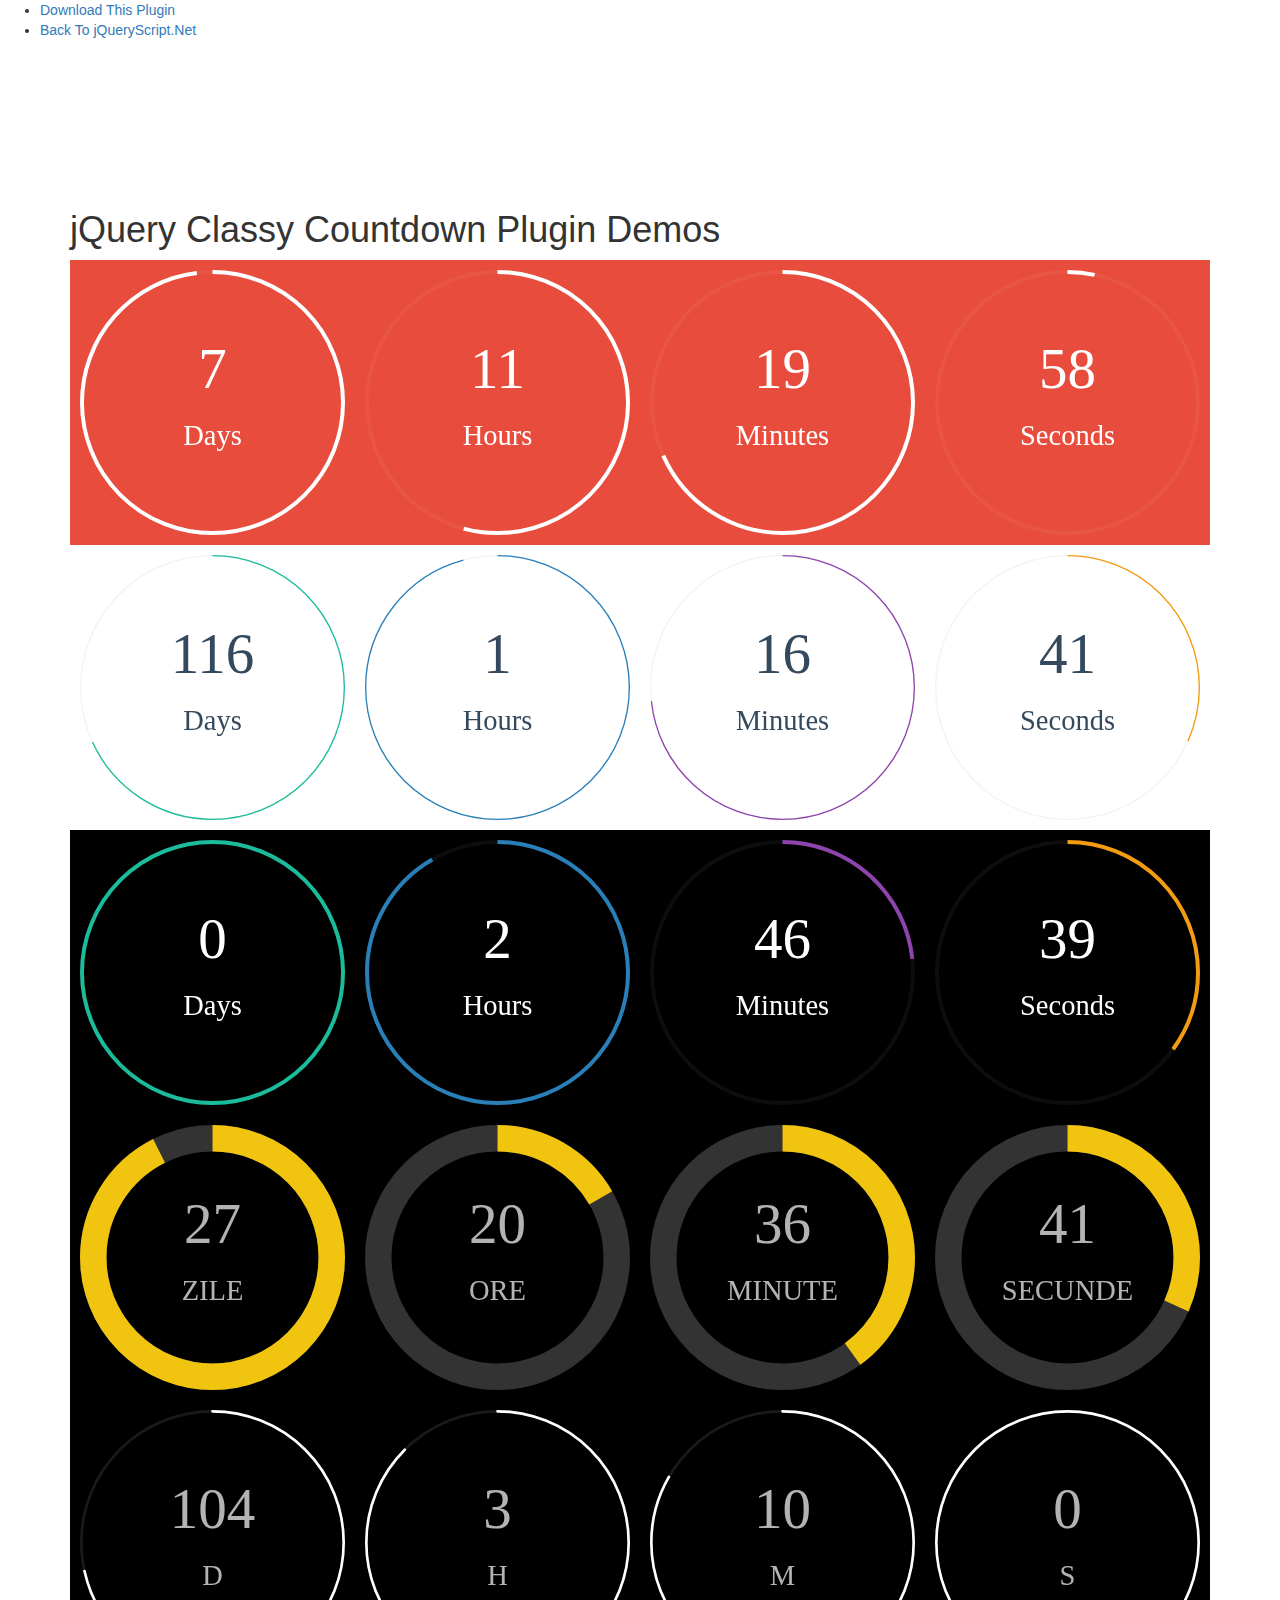
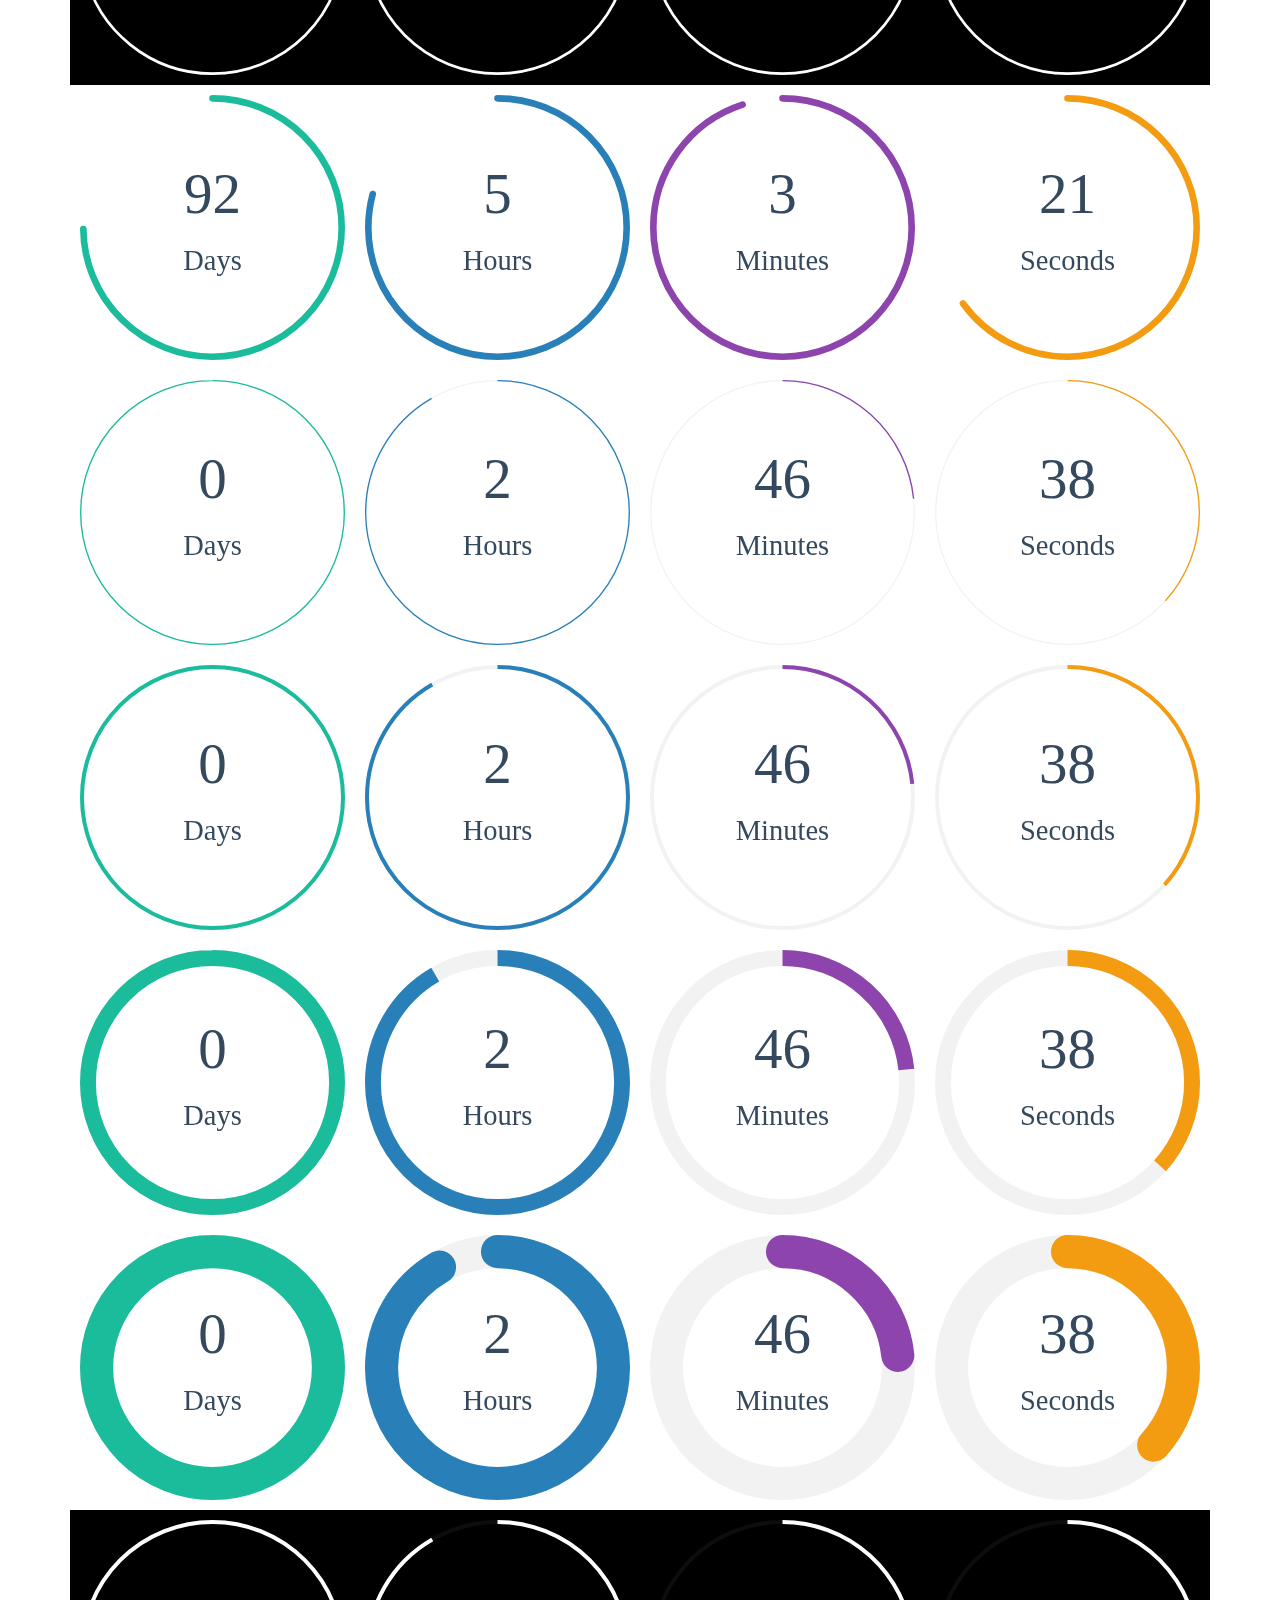
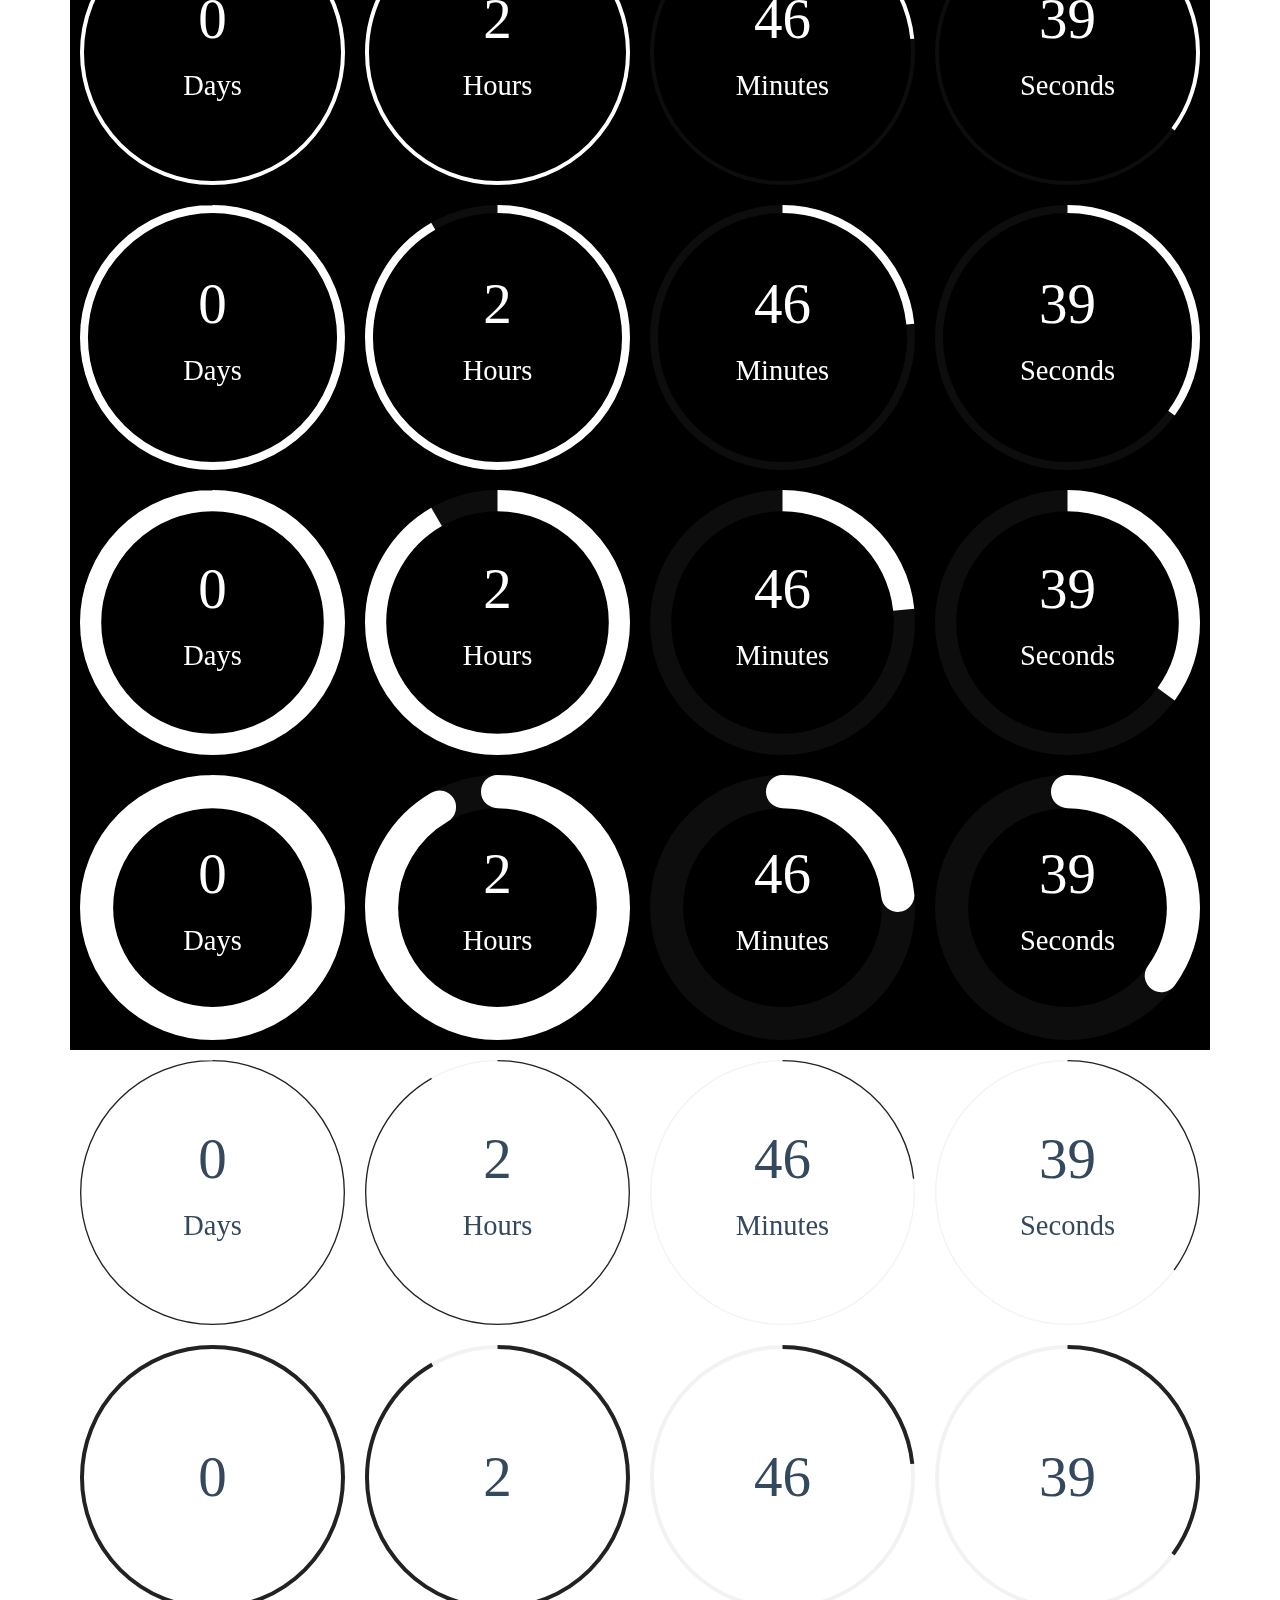
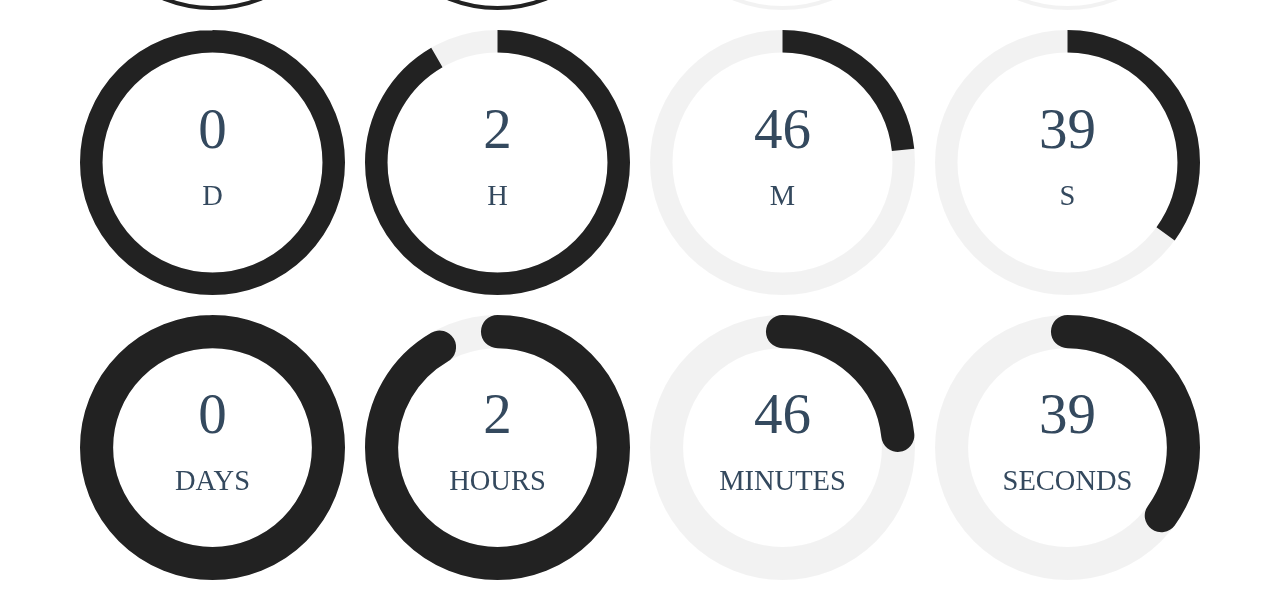
<file: js/classycountdown/index.html>
<!doctype html>
<html>
<head>
<title>jQuery Classy Countdown Plugin Demos</title>
<link href="css/jquery.classycountdown.css" rel="stylesheet" type="text/css">
<link href="http://www.jqueryscript.net/css/jquerysctipttop.css" rel="stylesheet" type="text/css">
<link rel="stylesheet" href="http://netdna.bootstrapcdn.com/bootstrap/3.3.1/css/bootstrap.min.css">
</head>

<body>
<div id="jquery-script-menu">
  <div class="jquery-script-center">
    <ul>
      <li><a href="http://www.jqueryscript.net/time-clock/Slick-Circular-jQuery-Countdown-Plugin-Classy-Countdown.html">Download This Plugin</a></li>
      <li><a href="http://www.jqueryscript.net/">Back To jQueryScript.Net</a></li>
    </ul>
    <div class="jquery-script-ads"><script type="text/javascript"><!--
google_ad_client = "ca-pub-2783044520727903";
/* jQuery_demo */
google_ad_slot = "2780937993";
google_ad_width = 728;
google_ad_height = 90;
//-->
</script> 
      <script type="text/javascript"
src="http://pagead2.googlesyndication.com/pagead/show_ads.js">
</script></div>
    <div class="jquery-script-clear"></div>
  </div>
</div>
<div class="container" style="margin-top:150px;">
  <h1>jQuery Classy Countdown Plugin Demos</h1>
  <div id="countdown1" style="background-color:#e74c3c"></div>
  <div id="countdown2" class="ClassyCountdownDemo"></div>
  <div id="countdown4" class="ClassyCountdownDemo" style="background-color:#000"></div>
  <div id="countdown3" class="ClassyCountdownDemo" style="background-color:#000"></div>
  <div id="countdown10" class="ClassyCountdownDemo" style="background-color:#000"></div>
  <div id="countdown9" class="ClassyCountdownDemo"></div>
  <div id="countdown15" class="ClassyCountdownDemo"></div>
  <div id="countdown16" class="ClassyCountdownDemo"></div>
  <div id="countdown17" class="ClassyCountdownDemo"></div>
  <div id="countdown18" class="ClassyCountdownDemo"></div>
  <div id="countdown5" class="ClassyCountdownDemo" style="background-color:#000"></div>
  <div id="countdown6" class="ClassyCountdownDemo" style="background-color:#000"></div>
  <div id="countdown7" class="ClassyCountdownDemo" style="background-color:#000"></div>
  <div id="countdown8" class="ClassyCountdownDemo" style="background-color:#000"></div>
  <div id="countdown11" class="ClassyCountdownDemo"></div>
  <div id="countdown12" class="ClassyCountdownDemo"></div>
  <div id="countdown13" class="ClassyCountdownDemo"></div>
  <div id="countdown14" class="ClassyCountdownDemo"></div>
</div>
<script src="http://ajax.googleapis.com/ajax/libs/jquery/1.11.2/jquery.min.js"></script> 
<script src="js/jquery.knob.js"></script> 
<script src="js/jquery.throttle.js"></script> 
<script src="js/jquery.classycountdown.js"></script> 
<script>
	$(document).ready(function() {
			$('#countdown15').ClassyCountdown({
					theme: "flat-colors",
					end: $.now() + 10000
			});
			$('#countdown16').ClassyCountdown({
					theme: "flat-colors-wide",
					end: $.now() + 10000
			});
			$('#countdown17').ClassyCountdown({
					theme: "flat-colors-very-wide",
					end: $.now() + 10000
			});
			$('#countdown18').ClassyCountdown({
					theme: "flat-colors-black",
					end: $.now() + 10000
			});
			$('#countdown1').ClassyCountdown({
					theme: "white",
					end: $.now() + 645600
			});
			$('#countdown5').ClassyCountdown({
					theme: "white",
					end: $.now() + 10000
			});
			$('#countdown6').ClassyCountdown({
					theme: "white-wide",
					end: $.now() + 10000
			});
			$('#countdown7').ClassyCountdown({
					theme: "white-very-wide",
					end: $.now() + 10000
			});
			$('#countdown8').ClassyCountdown({
					theme: "white-black",
					end: $.now() + 10000
			});
			$('#countdown11').ClassyCountdown({
					theme: "black",
					style: {
							secondsElement: {
									gauge: {
											fgColor: "#F00"
									}
							}
					},
					end: $.now() + 10000
			});
			$('#countdown12').ClassyCountdown({
					theme: "black-wide",
					labels: false,
					end: $.now() + 10000
			});
			$('#countdown13').ClassyCountdown({
					theme: "black-very-wide",
					labelsOptions: {
							lang: {
									days: 'D',
									hours: 'H',
									minutes: 'M',
									seconds: 'S'
							},
							style: 'font-size:0.5em; text-transform:uppercase;'
					},
					end: $.now() + 10000
			});
			$('#countdown14').ClassyCountdown({
					theme: "black-black",
					labelsOptions: {
							style: 'font-size:0.5em; text-transform:uppercase;'
					},
					end: $.now() + 10000
			});
			$('#countdown4').ClassyCountdown({
					end: $.now() + 10000,
					labels: true,
					style: {
							element: "",
							textResponsive: .5,
							days: {
									gauge: {
											thickness: .03,
											bgColor: "rgba(255,255,255,0.05)",
											fgColor: "#1abc9c"
									},
									textCSS: 'font-family:\'Open Sans\'; font-size:25px; font-weight:300; color:#fff;'
							},
							hours: {
									gauge: {
											thickness: .03,
											bgColor: "rgba(255,255,255,0.05)",
											fgColor: "#2980b9"
									},
									textCSS: 'font-family:\'Open Sans\'; font-size:25px; font-weight:300; color:#fff;'
							},
							minutes: {
									gauge: {
											thickness: .03,
											bgColor: "rgba(255,255,255,0.05)",
											fgColor: "#8e44ad"
									},
									textCSS: 'font-family:\'Open Sans\'; font-size:25px; font-weight:300; color:#fff;'
							},
							seconds: {
									gauge: {
											thickness: .03,
											bgColor: "rgba(255,255,255,0.05)",
											fgColor: "#f39c12"
									},
									textCSS: 'font-family:\'Open Sans\'; font-size:25px; font-weight:300; color:#fff;'
							}

					},
					onEndCallback: function() {
							console.log("Time out!");
					}
			});
			$('#countdown2').ClassyCountdown({
					end: '1388468325',
					now: '1378441323',
					labels: true,
					style: {
							element: "",
							textResponsive: .5,
							days: {
									gauge: {
											thickness: .01,
											bgColor: "rgba(0,0,0,0.05)",
											fgColor: "#1abc9c"
									},
									textCSS: 'font-family:\'Open Sans\'; font-size:25px; font-weight:300; color:#34495e;'
							},
							hours: {
									gauge: {
											thickness: .01,
											bgColor: "rgba(0,0,0,0.05)",
											fgColor: "#2980b9"
									},
									textCSS: 'font-family:\'Open Sans\'; font-size:25px; font-weight:300; color:#34495e;'
							},
							minutes: {
									gauge: {
											thickness: .01,
											bgColor: "rgba(0,0,0,0.05)",
											fgColor: "#8e44ad"
									},
									textCSS: 'font-family:\'Open Sans\'; font-size:25px; font-weight:300; color:#34495e;'
							},
							seconds: {
									gauge: {
											thickness: .01,
											bgColor: "rgba(0,0,0,0.05)",
											fgColor: "#f39c12"
									},
									textCSS: 'font-family:\'Open Sans\'; font-size:25px; font-weight:300; color:#34495e;'
							}

					},
					onEndCallback: function() {
							console.log("Time out!");
					}
			});
			$('#countdown9').ClassyCountdown({
					end: '1388468325',
					now: '1380501323',
					labels: true,
					style: {
							element: "",
							textResponsive: .5,
							days: {
									gauge: {
											thickness: .05,
											bgColor: "rgba(0,0,0,0)",
											fgColor: "#1abc9c",
											lineCap: 'round'
									},
									textCSS: 'font-family:\'Open Sans\'; font-size:25px; font-weight:300; color:#34495e;'
							},
							hours: {
									gauge: {
											thickness: .05,
											bgColor: "rgba(0,0,0,0)",
											fgColor: "#2980b9",
											lineCap: 'round'
									},
									textCSS: 'font-family:\'Open Sans\'; font-size:25px; font-weight:300; color:#34495e;'
							},
							minutes: {
									gauge: {
											thickness: .05,
											bgColor: "rgba(0,0,0,0)",
											fgColor: "#8e44ad",
											lineCap: 'round'
									},
									textCSS: 'font-family:\'Open Sans\'; font-size:25px; font-weight:300; color:#34495e;'
							},
							seconds: {
									gauge: {
											thickness: .05,
											bgColor: "rgba(0,0,0,0)",
											fgColor: "#f39c12",
											lineCap: 'round'
									},
									textCSS: 'font-family:\'Open Sans\'; font-size:25px; font-weight:300; color:#34495e;'
							}

					},
					onEndCallback: function() {
							console.log("Time out!");
					}
			});
			$('#countdown10').ClassyCountdown({
					end: '1397468325',
					now: '1388471324',
					labels: true,
					labelsOptions: {
							lang: {
									days: 'D',
									hours: 'H',
									minutes: 'M',
									seconds: 'S'
							},
							style: 'font-size:0.5em; text-transform:uppercase;'
					},
					style: {
							element: "",
							textResponsive: .5,
							days: {
									gauge: {
											thickness: .02,
											bgColor: "rgba(255,255,255,0.1)",
											fgColor: "rgba(255,255,255,1)",
											lineCap: 'round'
									},
									textCSS: 'font-family:\'Open Sans\'; font-size:25px; font-weight:300; color:rgba(255,255,255,0.7);'
							},
							hours: {
									gauge: {
											thickness: .02,
											bgColor: "rgba(255,255,255,0.1)",
											fgColor: "rgba(255,255,255,1)",
											lineCap: 'round'
									},
									textCSS: 'font-family:\'Open Sans\'; font-size:25px; font-weight:300; color:rgba(255,255,255,0.7);'
							},
							minutes: {
									gauge: {
											thickness: .02,
											bgColor: "rgba(255,255,255,0.1)",
											fgColor: "rgba(255,255,255,1)",
											lineCap: 'round'
									},
									textCSS: 'font-family:\'Open Sans\'; font-size:25px; font-weight:300; color:rgba(255,255,255,0.7);'
							},
							seconds: {
									gauge: {
											thickness: .02,
											bgColor: "rgba(255,255,255,0.1)",
											fgColor: "rgba(255,255,255,1)",
											lineCap: 'round'
									},
									textCSS: 'font-family:\'Open Sans\'; font-size:25px; font-weight:300; color:rgba(255,255,255,0.7);'
							},
					},
					onEndCallback: function() {
							console.log("Time out!");
					}
			});
			$('#countdown3').ClassyCountdown({
					end: '1390868325',
					now: '1388461323',
					labels: true,
					labelsOptions: {
							lang: {
									days: 'Zile',
									hours: 'Ore',
									minutes: 'Minute',
									seconds: 'Secunde'
							},
							style: 'font-size:0.5em; text-transform:uppercase;'
					},
					style: {
							element: "",
							textResponsive: .5,
							days: {
									gauge: {
											thickness: .2,
											bgColor: "rgba(255,255,255,0.2)",
											fgColor: "rgb(241, 196, 15)"
									},
									textCSS: 'font-family:\'Open Sans\'; font-size:25px; font-weight:300; color:rgba(255,255,255,0.7);'
							},
							hours: {
									gauge: {
											thickness: .2,
											bgColor: "rgba(255,255,255,0.2)",
											fgColor: "rgb(241, 196, 15)"
									},
									textCSS: 'font-family:\'Open Sans\'; font-size:25px; font-weight:300; color:rgba(255,255,255,0.7);'
							},
							minutes: {
									gauge: {
											thickness: .2,
											bgColor: "rgba(255,255,255,0.2)",
											fgColor: "rgb(241, 196, 15)"
									},
									textCSS: 'font-family:\'Open Sans\'; font-size:25px; font-weight:300; color:rgba(255,255,255,0.7);'
							},
							seconds: {
									gauge: {
											thickness: .2,
											bgColor: "rgba(255,255,255,0.2)",
											fgColor: "rgb(241, 196, 15)"
									},
									textCSS: 'font-family:\'Open Sans\'; font-size:25px; font-weight:300; color:rgba(255,255,255,0.7);'
							}

					},
					onEndCallback: function() {
							console.log("Time out!");
					}
			});
	});
</script>


<script type="text/javascript">

  var _gaq = _gaq || [];
  _gaq.push(['_setAccount', 'UA-36251023-1']);
  _gaq.push(['_setDomainName', 'jqueryscript.net']);
  _gaq.push(['_trackPageview']);

  (function() {
    var ga = document.createElement('script'); ga.type = 'text/javascript'; ga.async = true;
    ga.src = ('https:' == document.location.protocol ? 'https://ssl' : 'http://www') + '.google-analytics.com/ga.js';
    var s = document.getElementsByTagName('script')[0]; s.parentNode.insertBefore(ga, s);
  })();

</script>
</body>
</html>
</file>
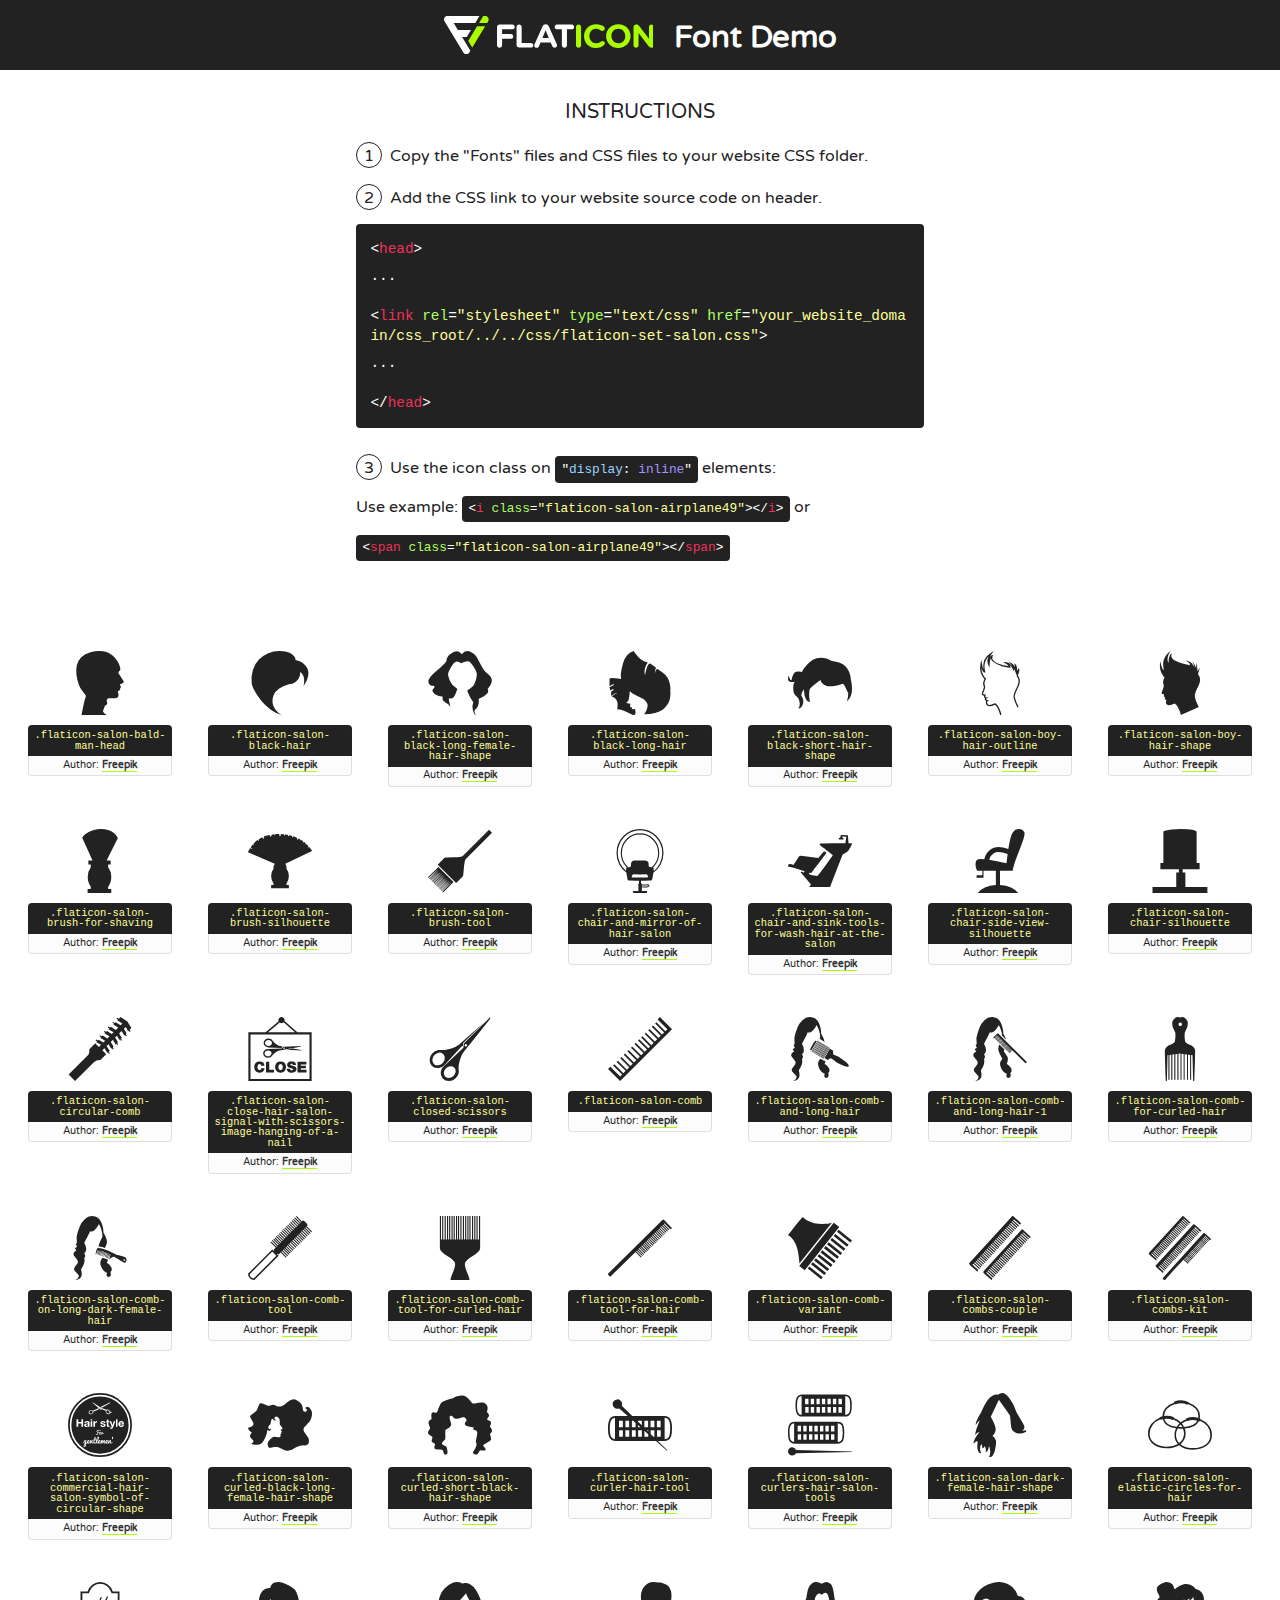
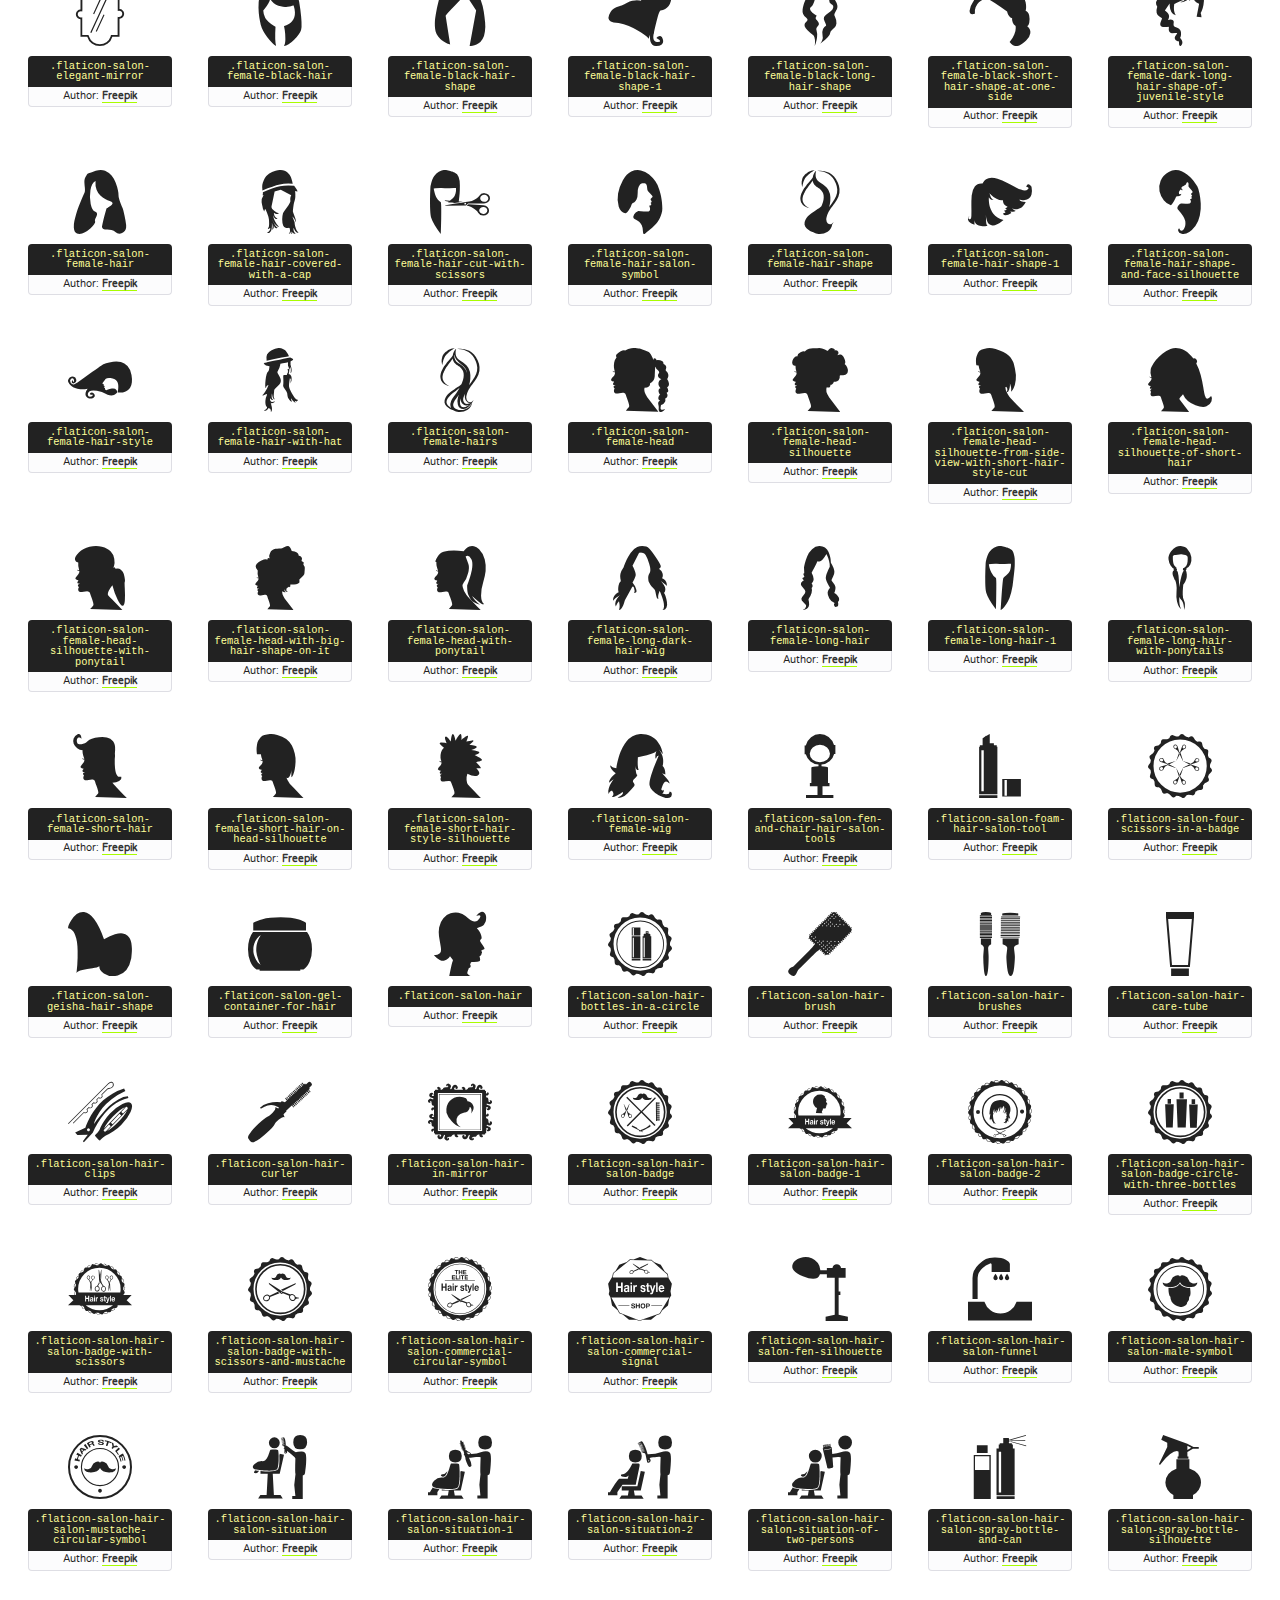
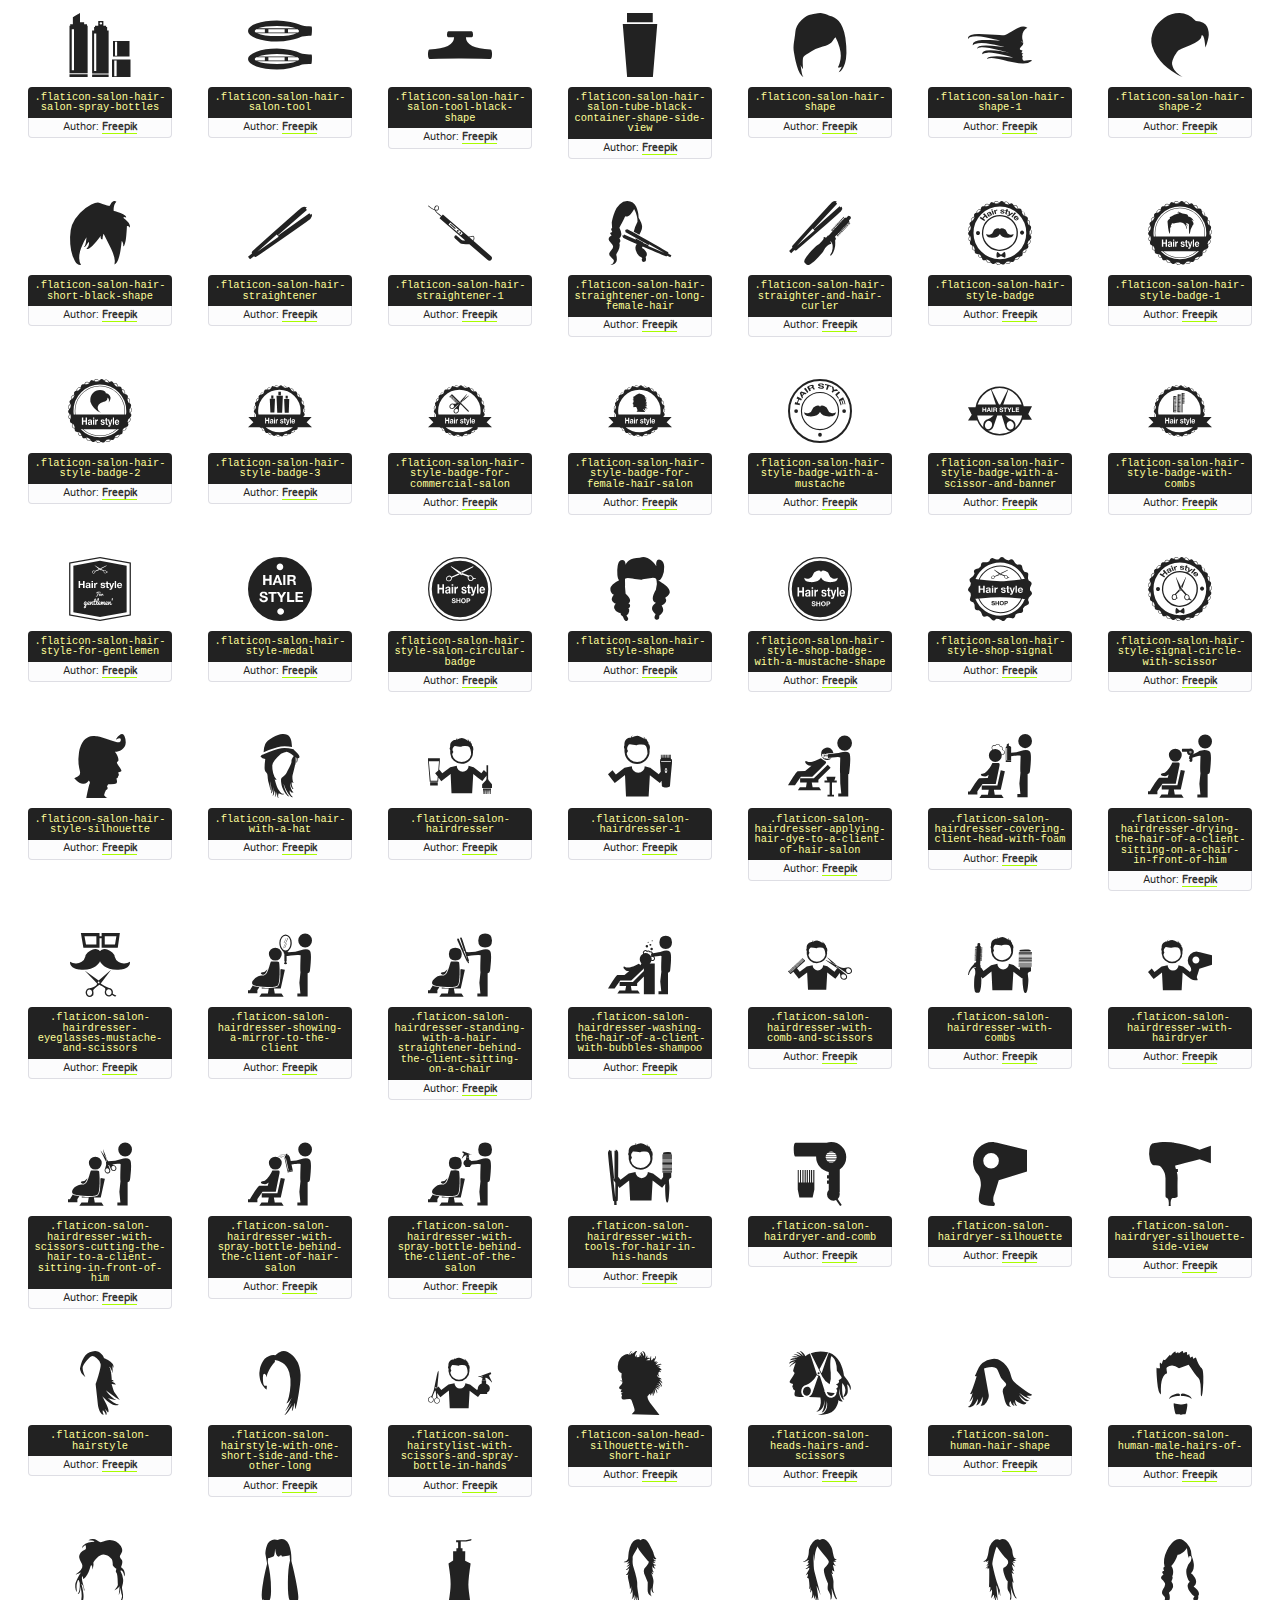
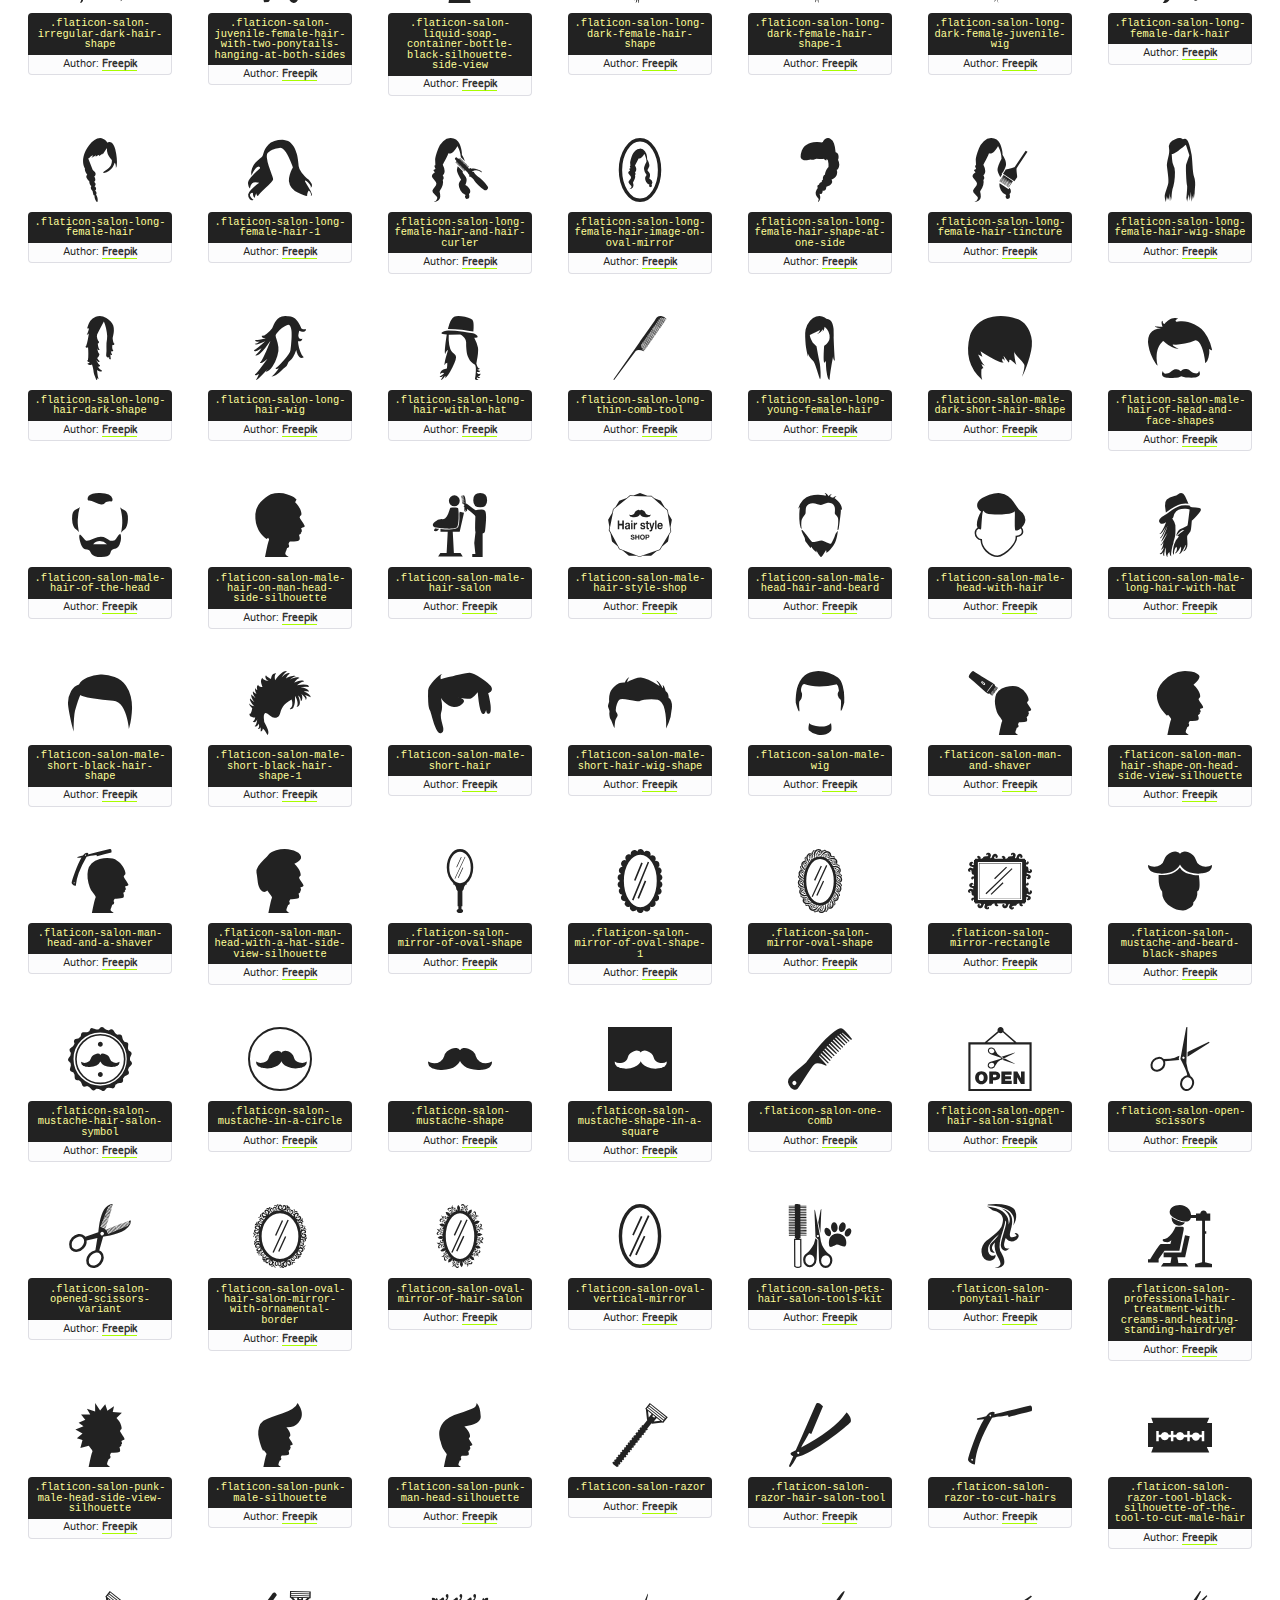
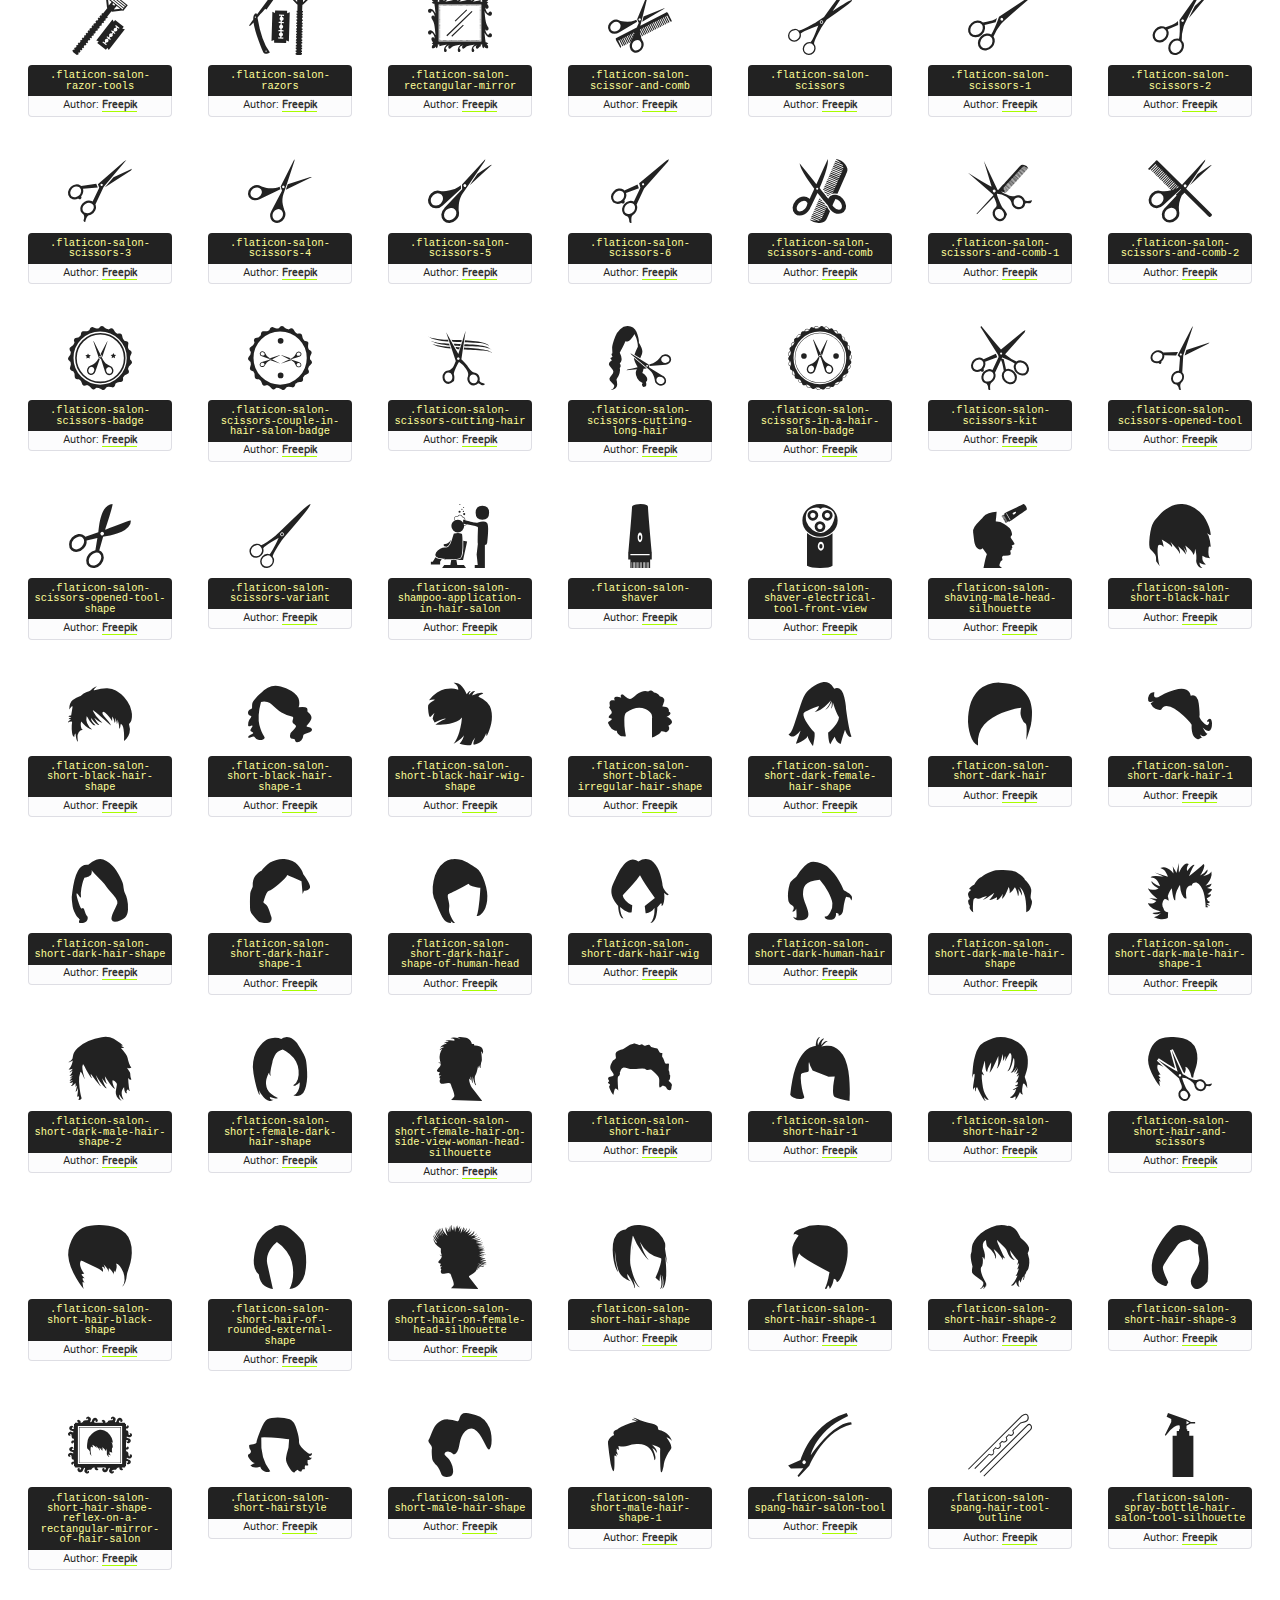
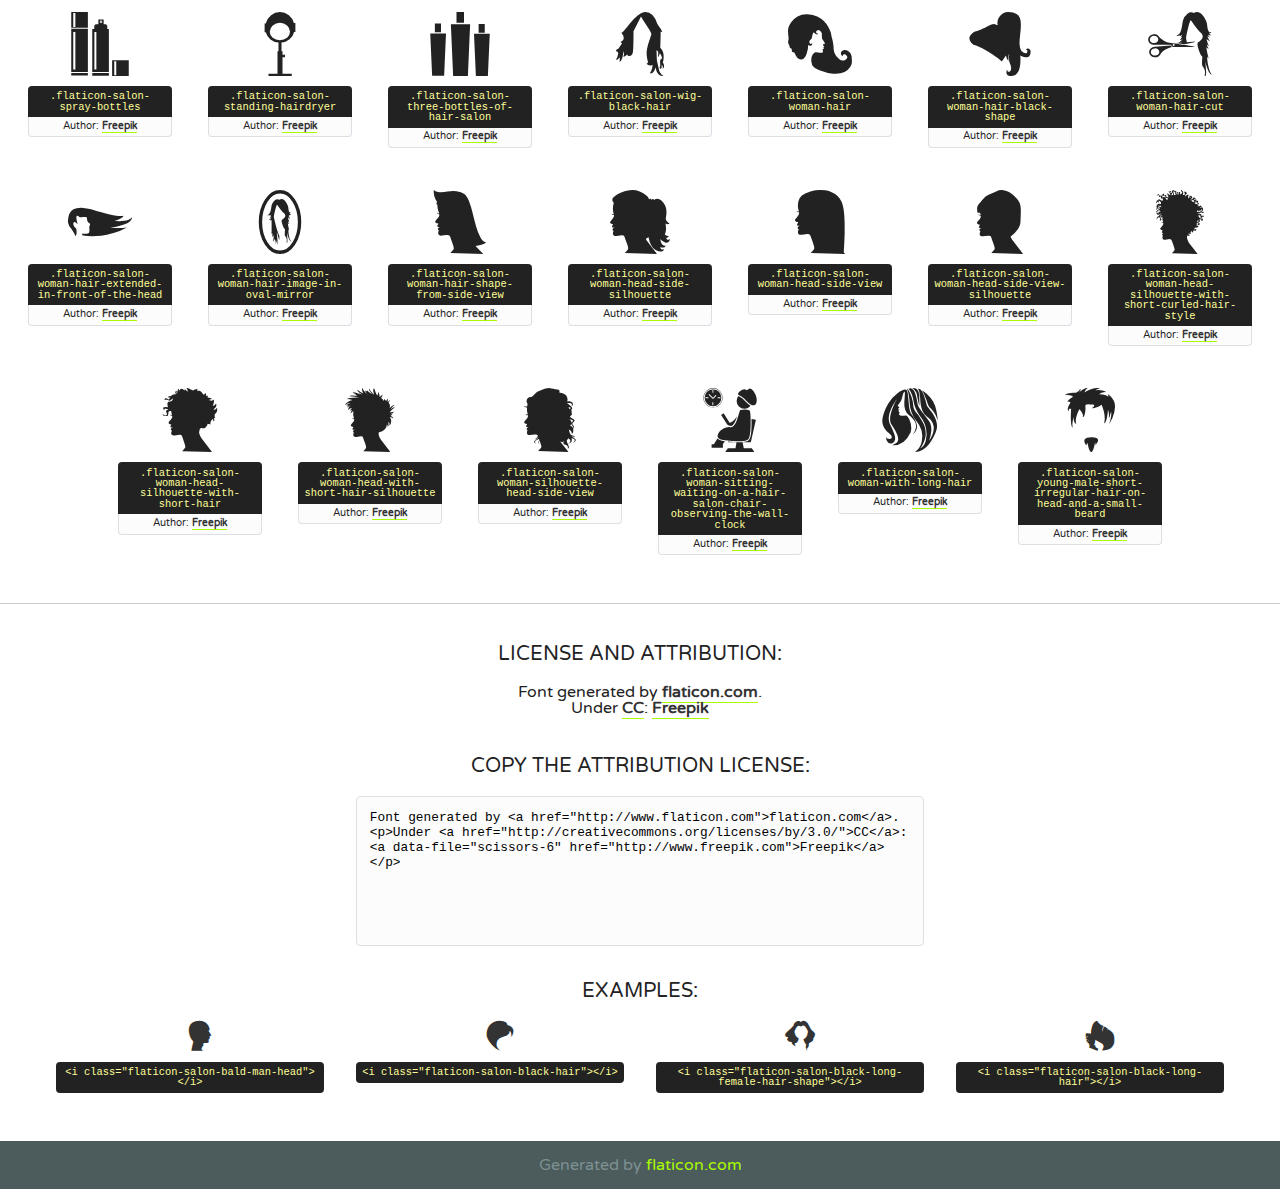
<file: fonts/flaticons/flaticon-set-salon.html>
<!DOCTYPE html>
<!--
  Flaticon icon font: Flaticon
  Creation date: 19/02/2016 14:45
-->
<html>
<!DOCTYPE html>
<html>

<head>
    <title>Flaticon WebFont</title>
    <link href="http://fonts.googleapis.com/css?family=Varela+Round" rel="stylesheet" type="text/css" />
    <link rel="stylesheet" type="text/css" href="../../css/flaticon-set-salon.css">
    <meta charset="UTF-8">
    <style>
    html, body, div, span, applet, object, iframe,
    h1, h2, h3, h4, h5, h6, p, blockquote, pre,
    a, abbr, acronym, address, big, cite, code,
    del, dfn, em, img, ins, kbd, q, s, samp,
    small, strike, strong, sub, sup, tt, var,
    b, u, i, center,
    dl, dt, dd, ol, ul, li,
    fieldset, form, label, legend,
    table, caption, tbody, tfoot, thead, tr, th, td,
    article, aside, canvas, details, embed, 
    figure, figcaption, footer, header, hgroup, 
    menu, nav, output, ruby, section, summary,
    time, mark, audio, video {
        margin: 0;
        padding: 0;
        border: 0;
        font-size: 100%;
        font: inherit;
        vertical-align: baseline;
    }
    /* HTML5 display-role reset for older browsers */
    article, aside, details, figcaption, figure, 
    footer, header, hgroup, menu, nav, section {
        display: block;
    }
    body {
        line-height: 1;
    }
    ol, ul {
        list-style: none;
    }
    blockquote, q {
        quotes: none;
    }
    blockquote:before, blockquote:after,
    q:before, q:after {
        content: '';
        content: none;
    }
    table {
        border-collapse: collapse;
        border-spacing: 0;
    }
    body {
        font-family: 'Varela Round', Helvetica, Arial, sans-serif;
        font-size: 16px;
        color: #222;
    }
    a {
        color: #333;
        border-bottom: 1px solid #a9fd00;
        font-weight: bold;
        text-decoration: none;
    }
    * {
        -moz-box-sizing: border-box;
        -webkit-box-sizing: border-box;
        box-sizing: border-box;
        margin: 0;
        padding: 0;
    }
    [class^="flaticon-"]:before, [class*=" flaticon-"]:before, [class^="flaticon-"]:after, [class*=" flaticon-"]:after {
        font-family: "flaticon-set-salon";
        font-size: 30px;
        font-style: normal;
        margin-left: 20px;
        color: #333;
    }
    .wrapper {
        max-width: 600px;
        margin: auto;
        padding: 0 1em;
    }
    .title {
        font-size: 1.25em;
        text-align: center;
        margin-bottom: 1em;
        text-transform: uppercase;
    }
    header {
        text-align: center;
        background-color: #222;
        color: #fff;
        padding: 1em;
    }
    header .logo {
        width: 210px;
        height: 38px;
        display: inline-block;
        vertical-align: middle;
        margin-right: 1em;
        border: none;
    }
    header strong {
        font-size: 1.95em;
        font-weight: bold;
        vertical-align: middle;
        margin-top: 5px;
        display: inline-block;
    }
    .demo {
        margin: 2em auto;
        line-height: 1.25em;
    }
    .demo ul li {
        margin-bottom: 1em;
    }
    .demo ul li .num {
        color: #222;
        border-radius: 20px;
        display: inline-block;
        width: 26px;
        padding: 3px;
        height: 26px;
        text-align: center;
        margin-right: 0.5em;
        border: 1px solid #222;
    }
    .demo ul li code {
        background-color: #222;
        border-radius: 4px;
        padding: 0.25em 0.5em;
        display: inline-block;
        color: #fff;
        font-family: Consolas,Monaco,Lucida Console,Liberation Mono,DejaVu Sans Mono,Bitstream Vera Sans Mono,Courier New, monospace;
        font-weight: lighter;
        margin-top: 1em;
        font-size: 0.8em;
        word-break: break-all;
    }
    .demo ul li code.big {
        padding: 1em;
        font-size: 0.9em;
    }
    .demo ul li code .red {
        color: #EF3159;
    }
    .demo ul li code .green {
        color: #ACFF65;
    }
    .demo ul li code .yellow {
        color: #FFFF99;
    }
    .demo ul li code .blue {
        color: #99D3FF;
    }
    .demo ul li code .purple {
        color: #A295FF;
    }
    .demo ul li code .dots {
        margin-top: 0.5em;
        display: block;
    }
    #glyphs {
        border-bottom: 1px solid #ccc;
        padding: 2em 0;
        text-align: center;
    }
    .glyph {
        display: inline-block;
        width: 9em;
        margin: 1em;
        text-align: center;
        vertical-align: top;
        background: #FFF;
    }
    .glyph .glyph-icon {
        padding: 10px;
        display: block;
        font-family:"flaticon-set-salon";
        font-size: 64px;
        line-height: 1;
    }
    .glyph .glyph-icon:before {
        font-size: 64px;
        color: #222;
        margin-left: 0;
    }
    .class-name {
        font-size: 0.65em;
        background-color: #222;
        color: #fff;
        border-radius: 4px 4px 0 0;
        padding: 0.5em;
        color: #FFFF99;
        font-family: Consolas,Monaco,Lucida Console,Liberation Mono,DejaVu Sans Mono,Bitstream Vera Sans Mono,Courier New, monospace;
    }
    .author-name {
        font-size: 0.6em;
        background-color: #fcfcfd;
        border: 1px solid #DEDEE4;
        border-top: 0;
        border-radius: 0 0 4px 4px;
        padding: 0.5em;
    }
    .class-name:last-child {
        font-size: 10px;
        color:#888;
    }
    .class-name:last-child a {
        font-size: 10px;
        color:#555;
    }
    .class-name:last-child a:hover {
        color:#a9fd00;
    }
    .glyph > input {
        display: block;
        width: 100px;
        margin: 5px auto;
        text-align: center;
        font-size: 12px;
        cursor: text;
    }
    .glyph > input.icon-input {
        font-family:"flaticon-set-salon";
        font-size: 16px;
        margin-bottom: 10px;
    }
    .attribution .title {
        margin-top: 2em;
    }
    .attribution textarea {
        background-color: #fcfcfd;
        padding: 1em;
        border: none;
        box-shadow: none;
        border: 1px solid #DEDEE4;
        border-radius: 4px;
        resize: none;
        width: 100%;
        height: 150px;
        font-size: 0.8em;
        font-family: Consolas,Monaco,Lucida Console,Liberation Mono,DejaVu Sans Mono,Bitstream Vera Sans Mono,Courier New, monospace;
        -webkit-appearance: none;
    }
    .iconsuse {
        margin: 2em auto;
        text-align: center;
        max-width: 1200px;
    }
    .iconsuse:after {
        content: '';
        display: table;
        clear: both;
    }
    .iconsuse .image {
        float: left;
        width: 25%;
        padding: 0 1em;
    }
    .iconsuse .image p {
        margin-bottom: 1em;
    }
    .iconsuse .image span {
        display: block;
        font-size: 0.65em;
        background-color: #222;
        color: #fff;
        border-radius: 4px;
        padding: 0.5em;
        color: #FFFF99;
        margin-top: 1em;
        font-family: Consolas,Monaco,Lucida Console,Liberation Mono,DejaVu Sans Mono,Bitstream Vera Sans Mono,Courier New, monospace;
    }
    #footer {
        text-align: center;
        background-color: #4C5B5C;
        color: #7c9192;
        padding: 1em;
    }
    #footer a {
        border: none;
        color: #a9fd00;
        font-weight: normal;
    }
    @media (max-width: 960px) {
        .iconsuse .image {
            width: 50%;
        }
    }
    @media (max-width: 560px) {
        .iconsuse .image {
            width: 100%;
        }
    }
    </style>
</head>

<body class="characters-off">

    <header>
        <a href="http://www.flaticon.com" target="_blank" class="logo">
            <svg version="1.1" xmlns="http://www.w3.org/2000/svg" xmlns:xlink="http://www.w3.org/1999/xlink" xmlns:a="http://ns.adobe.com/AdobeSVGViewerExtensions/3.0/" viewBox="0 0 560.875 102.036" enable-background="new 0 0 560.875 102.036" xml:space="preserve">
                <defs>
                </defs>
                <g>
                    <g class="letters">
                        <path fill="#ffffff" d="M141.596,29.675c0-3.777,2.985-6.767,6.764-6.767h34.438c3.426,0,6.15,2.728,6.15,6.15
                        c0,3.43-2.724,6.149-6.15,6.149h-27.674v13.091h23.719c3.429,0,6.151,2.724,6.151,6.15c0,3.43-2.723,6.149-6.151,6.149h-23.719
                        v17.574c0,3.773-2.986,6.761-6.764,6.761c-3.779,0-6.764-2.989-6.764-6.761V29.675z"></path>
                        <path fill="#ffffff" d="M193.844,29.149c0-3.781,2.985-6.767,6.764-6.767c3.776,0,6.763,2.985,6.763,6.767v42.957h25.039
                        c3.426,0,6.149,2.726,6.149,6.153c0,3.425-2.723,6.15-6.149,6.15h-31.802c-3.779,0-6.764-2.986-6.764-6.768V29.149z"></path>
                        <path fill="#ffffff" d="M241.891,75.71l21.438-48.407c1.492-3.341,4.215-5.357,7.906-5.357h0.792
                        c3.686,0,6.323,2.017,7.815,5.357l21.439,48.407c0.436,0.967,0.701,1.845,0.701,2.723c0,3.602-2.809,6.501-6.414,6.501
                        c-3.161,0-5.269-1.845-6.499-4.655l-4.132-9.661h-27.059l-4.301,10.102c-1.144,2.631-3.426,4.214-6.237,4.214
                        c-3.517,0-6.24-2.81-6.24-6.325C241.1,77.64,241.451,76.677,241.891,75.71z M279.932,58.666l-8.521-20.297l-8.526,20.297H279.932
                        z"></path>
                        <path fill="#ffffff" d="M314.864,35.387H301.86c-3.429,0-6.239-2.813-6.239-6.238c0-3.429,2.811-6.24,6.239-6.24h39.533
                        c3.426,0,6.237,2.811,6.237,6.24c0,3.425-2.811,6.238-6.237,6.238h-13.001v42.785c0,3.773-2.99,6.761-6.764,6.761
                        c-3.779,0-6.764-2.989-6.764-6.761V35.387z"></path>
                        <path fill="#A9FD00" d="M352.615,29.149c0-3.781,2.985-6.767,6.767-6.767c3.774,0,6.761,2.985,6.761,6.767v49.024
                        c0,3.773-2.987,6.761-6.761,6.761c-3.781,0-6.767-2.989-6.767-6.761V29.149z"></path>
                        <path fill="#A9FD00" d="M374.132,53.836v-0.179c0-17.481,13.178-31.801,32.065-31.801c9.22,0,15.459,2.458,20.557,6.238
                        c1.402,1.054,2.637,2.985,2.637,5.357c0,3.692-2.985,6.59-6.681,6.59c-1.845,0-3.071-0.702-4.044-1.319
                        c-3.776-2.813-7.729-4.393-12.562-4.393c-10.364,0-17.831,8.611-17.831,19.154v0.173c0,10.542,7.291,19.329,17.831,19.329
                        c5.715,0,9.492-1.756,13.359-4.834c1.049-0.874,2.458-1.491,4.039-1.491c3.429,0,6.325,2.813,6.325,6.236
                        c0,2.106-1.056,3.78-2.282,4.834c-5.539,4.834-12.036,7.733-21.878,7.733C387.572,85.464,374.132,71.493,374.132,53.836z"></path>
                        <path fill="#A9FD00" d="M433.009,53.836v-0.179c0-17.481,13.79-31.801,32.766-31.801c18.981,0,32.592,14.143,32.592,31.628v0.173
                        c0,17.483-13.785,31.807-32.769,31.807C446.625,85.464,433.009,71.32,433.009,53.836z M484.224,53.836v-0.179
                        c0-10.539-7.725-19.326-18.626-19.326c-10.893,0-18.449,8.611-18.449,19.154v0.173c0,10.542,7.73,19.329,18.626,19.329
                        C476.676,72.986,484.224,64.378,484.224,53.836z"></path>
                        <path fill="#A9FD00" d="M506.233,29.321c0-3.774,2.99-6.763,6.767-6.763h1.401c3.252,0,5.183,1.583,7.029,3.953l26.093,34.265
                        V29.059c0-3.692,2.99-6.677,6.681-6.677c3.683,0,6.671,2.985,6.671,6.677v48.934c0,3.78-2.987,6.765-6.764,6.765h-0.436
                        c-3.257,0-5.188-1.581-7.034-3.953l-27.056-35.492v32.944c0,3.687-2.985,6.676-6.678,6.676c-3.683,0-6.673-2.989-6.673-6.676
                        V29.321z"></path>
                    </g>
                    <g class="insignia">
                        <path fill="#ffffff" d="M48.372,56.137h12.517l11.156-18.537H37.186L25.688,18.539h57.825L94.668,0H9.271
                        C5.925,0,2.842,1.801,1.198,4.716c-1.644,2.907-1.593,6.482,0.134,9.343l50.38,83.501c1.678,2.781,4.689,4.476,7.938,4.476
                        c3.246,0,6.257-1.695,7.935-4.476l2.898-4.804L48.372,56.137z"></path>
                        <g class="i">
                            <path fill="#A9FD00" d="M93.575,18.539h0.031v0.004l21.652,0.004l2.705-4.488c1.727-2.861,1.778-6.436,0.133-9.343
                            C116.454,1.801,113.371,0,110.026,0h-5.294L93.575,18.539z"></path>
                            <polygon fill="#A9FD00" points="88.291,27.356 64.725,66.486 75.519,84.404 109.942,27.356"></polygon>
                        </g>
                    </g>
                </g>
            </svg>
        </a>
        <strong>Font Demo</strong>
    </header>


    <section class="demo wrapper">

        <p class="title">Instructions</p>

        <ul>
            <li>
                <span class="num">1</span>Copy the "Fonts" files and CSS files to your website CSS folder.
            </li>
            <li>
                <span class="num">2</span>Add the CSS link to your website source code on header.
                <code class="big">
                    &lt;<span class="red">head</span>&gt;
                    <br/><span class="dots">...</span>
                    <br/>&lt;<span class="red">link</span> <span class="green">rel</span>=<span class="yellow">"stylesheet"</span> <span class="green">type</span>=<span class="yellow">"text/css"</span> <span class="green">href</span>=<span class="yellow">"your_website_domain/css_root/../../css/flaticon-set-salon.css"</span>&gt;
                    <br/><span class="dots">...</span>
                    <br/>&lt;/<span class="red">head</span>&gt;
                </code>
            </li>

            <li>
                <p>
                    <span class="num">3</span>Use the icon class on <code>"<span class="blue">display</span>:<span class="purple"> inline</span>"</code> elements:
                    <br />
                    Use example: <code>&lt;<span class="red">i</span> <span class="green">class</span>=<span class="yellow">&quot;flaticon-salon-airplane49&quot;</span>&gt;&lt;/<span class="red">i</span>&gt;</code> or <code>&lt;<span class="red">span</span> <span class="green">class</span>=<span class="yellow">&quot;flaticon-salon-airplane49&quot;</span>&gt;&lt;/<span class="red">span</span>&gt;</code>
            </li>
        </ul>

    </section>




   <section id="glyphs">          
    
      
        <div class="glyph"><div class="glyph-icon flaticon-salon-bald-man-head"></div>
            <div class="class-name">.flaticon-salon-bald-man-head</div>
            <div class="author-name">Author: <a data-file="bald-man-head" href="http://www.freepik.com">Freepik</a> </div> 
        </div>        
        
        <div class="glyph"><div class="glyph-icon flaticon-salon-black-hair"></div>
            <div class="class-name">.flaticon-salon-black-hair</div>
            <div class="author-name">Author: <a data-file="black-hair" href="http://www.freepik.com">Freepik</a> </div> 
        </div>        
        
        <div class="glyph"><div class="glyph-icon flaticon-salon-black-long-female-hair-shape"></div>
            <div class="class-name">.flaticon-salon-black-long-female-hair-shape</div>
            <div class="author-name">Author: <a data-file="black-long-female-hair-shape" href="http://www.freepik.com">Freepik</a> </div> 
        </div>        
        
        <div class="glyph"><div class="glyph-icon flaticon-salon-black-long-hair"></div>
            <div class="class-name">.flaticon-salon-black-long-hair</div>
            <div class="author-name">Author: <a data-file="black-long-hair" href="http://www.freepik.com">Freepik</a> </div> 
        </div>        
        
        <div class="glyph"><div class="glyph-icon flaticon-salon-black-short-hair-shape"></div>
            <div class="class-name">.flaticon-salon-black-short-hair-shape</div>
            <div class="author-name">Author: <a data-file="black-short-hair-shape" href="http://www.freepik.com">Freepik</a> </div> 
        </div>        
        
        <div class="glyph"><div class="glyph-icon flaticon-salon-boy-hair-outline"></div>
            <div class="class-name">.flaticon-salon-boy-hair-outline</div>
            <div class="author-name">Author: <a data-file="boy-hair-outline" href="http://www.freepik.com">Freepik</a> </div> 
        </div>        
        
        <div class="glyph"><div class="glyph-icon flaticon-salon-boy-hair-shape"></div>
            <div class="class-name">.flaticon-salon-boy-hair-shape</div>
            <div class="author-name">Author: <a data-file="boy-hair-shape" href="http://www.freepik.com">Freepik</a> </div> 
        </div>        
        
        <div class="glyph"><div class="glyph-icon flaticon-salon-brush-for-shaving"></div>
            <div class="class-name">.flaticon-salon-brush-for-shaving</div>
            <div class="author-name">Author: <a data-file="brush-for-shaving" href="http://www.freepik.com">Freepik</a> </div> 
        </div>        
        
        <div class="glyph"><div class="glyph-icon flaticon-salon-brush-silhouette"></div>
            <div class="class-name">.flaticon-salon-brush-silhouette</div>
            <div class="author-name">Author: <a data-file="brush-silhouette" href="http://www.freepik.com">Freepik</a> </div> 
        </div>        
        
        <div class="glyph"><div class="glyph-icon flaticon-salon-brush-tool"></div>
            <div class="class-name">.flaticon-salon-brush-tool</div>
            <div class="author-name">Author: <a data-file="brush-tool" href="http://www.freepik.com">Freepik</a> </div> 
        </div>        
        
        <div class="glyph"><div class="glyph-icon flaticon-salon-chair-and-mirror-of-hair-salon"></div>
            <div class="class-name">.flaticon-salon-chair-and-mirror-of-hair-salon</div>
            <div class="author-name">Author: <a data-file="chair-and-mirror-of-hair-salon" href="http://www.freepik.com">Freepik</a> </div> 
        </div>        
        
        <div class="glyph"><div class="glyph-icon flaticon-salon-chair-and-sink-tools-for-wash-hair-at-the-salon"></div>
            <div class="class-name">.flaticon-salon-chair-and-sink-tools-for-wash-hair-at-the-salon</div>
            <div class="author-name">Author: <a data-file="chair-and-sink-tools-for-wash-hair-at-the-salon" href="http://www.freepik.com">Freepik</a> </div> 
        </div>        
        
        <div class="glyph"><div class="glyph-icon flaticon-salon-chair-side-view-silhouette"></div>
            <div class="class-name">.flaticon-salon-chair-side-view-silhouette</div>
            <div class="author-name">Author: <a data-file="chair-side-view-silhouette" href="http://www.freepik.com">Freepik</a> </div> 
        </div>        
        
        <div class="glyph"><div class="glyph-icon flaticon-salon-chair-silhouette"></div>
            <div class="class-name">.flaticon-salon-chair-silhouette</div>
            <div class="author-name">Author: <a data-file="chair-silhouette" href="http://www.freepik.com">Freepik</a> </div> 
        </div>        
        
        <div class="glyph"><div class="glyph-icon flaticon-salon-circular-comb"></div>
            <div class="class-name">.flaticon-salon-circular-comb</div>
            <div class="author-name">Author: <a data-file="circular-comb" href="http://www.freepik.com">Freepik</a> </div> 
        </div>        
        
        <div class="glyph"><div class="glyph-icon flaticon-salon-close-hair-salon-signal-with-scissors-image-hanging-of-a-nail"></div>
            <div class="class-name">.flaticon-salon-close-hair-salon-signal-with-scissors-image-hanging-of-a-nail</div>
            <div class="author-name">Author: <a data-file="close-hair-salon-signal-with-scissors-image-hanging-of-a-nail" href="http://www.freepik.com">Freepik</a> </div> 
        </div>        
        
        <div class="glyph"><div class="glyph-icon flaticon-salon-closed-scissors"></div>
            <div class="class-name">.flaticon-salon-closed-scissors</div>
            <div class="author-name">Author: <a data-file="closed-scissors" href="http://www.freepik.com">Freepik</a> </div> 
        </div>        
        
        <div class="glyph"><div class="glyph-icon flaticon-salon-comb"></div>
            <div class="class-name">.flaticon-salon-comb</div>
            <div class="author-name">Author: <a data-file="comb" href="http://www.freepik.com">Freepik</a> </div> 
        </div>        
        
        <div class="glyph"><div class="glyph-icon flaticon-salon-comb-and-long-hair"></div>
            <div class="class-name">.flaticon-salon-comb-and-long-hair</div>
            <div class="author-name">Author: <a data-file="comb-and-long-hair" href="http://www.freepik.com">Freepik</a> </div> 
        </div>        
        
        <div class="glyph"><div class="glyph-icon flaticon-salon-comb-and-long-hair-1"></div>
            <div class="class-name">.flaticon-salon-comb-and-long-hair-1</div>
            <div class="author-name">Author: <a data-file="comb-and-long-hair-1" href="http://www.freepik.com">Freepik</a> </div> 
        </div>        
        
        <div class="glyph"><div class="glyph-icon flaticon-salon-comb-for-curled-hair"></div>
            <div class="class-name">.flaticon-salon-comb-for-curled-hair</div>
            <div class="author-name">Author: <a data-file="comb-for-curled-hair" href="http://www.freepik.com">Freepik</a> </div> 
        </div>        
        
        <div class="glyph"><div class="glyph-icon flaticon-salon-comb-on-long-dark-female-hair"></div>
            <div class="class-name">.flaticon-salon-comb-on-long-dark-female-hair</div>
            <div class="author-name">Author: <a data-file="comb-on-long-dark-female-hair" href="http://www.freepik.com">Freepik</a> </div> 
        </div>        
        
        <div class="glyph"><div class="glyph-icon flaticon-salon-comb-tool"></div>
            <div class="class-name">.flaticon-salon-comb-tool</div>
            <div class="author-name">Author: <a data-file="comb-tool" href="http://www.freepik.com">Freepik</a> </div> 
        </div>        
        
        <div class="glyph"><div class="glyph-icon flaticon-salon-comb-tool-for-curled-hair"></div>
            <div class="class-name">.flaticon-salon-comb-tool-for-curled-hair</div>
            <div class="author-name">Author: <a data-file="comb-tool-for-curled-hair" href="http://www.freepik.com">Freepik</a> </div> 
        </div>        
        
        <div class="glyph"><div class="glyph-icon flaticon-salon-comb-tool-for-hair"></div>
            <div class="class-name">.flaticon-salon-comb-tool-for-hair</div>
            <div class="author-name">Author: <a data-file="comb-tool-for-hair" href="http://www.freepik.com">Freepik</a> </div> 
        </div>        
        
        <div class="glyph"><div class="glyph-icon flaticon-salon-comb-variant"></div>
            <div class="class-name">.flaticon-salon-comb-variant</div>
            <div class="author-name">Author: <a data-file="comb-variant" href="http://www.freepik.com">Freepik</a> </div> 
        </div>        
        
        <div class="glyph"><div class="glyph-icon flaticon-salon-combs-couple"></div>
            <div class="class-name">.flaticon-salon-combs-couple</div>
            <div class="author-name">Author: <a data-file="combs-couple" href="http://www.freepik.com">Freepik</a> </div> 
        </div>        
        
        <div class="glyph"><div class="glyph-icon flaticon-salon-combs-kit"></div>
            <div class="class-name">.flaticon-salon-combs-kit</div>
            <div class="author-name">Author: <a data-file="combs-kit" href="http://www.freepik.com">Freepik</a> </div> 
        </div>        
        
        <div class="glyph"><div class="glyph-icon flaticon-salon-commercial-hair-salon-symbol-of-circular-shape"></div>
            <div class="class-name">.flaticon-salon-commercial-hair-salon-symbol-of-circular-shape</div>
            <div class="author-name">Author: <a data-file="commercial-hair-salon-symbol-of-circular-shape" href="http://www.freepik.com">Freepik</a> </div> 
        </div>        
        
        <div class="glyph"><div class="glyph-icon flaticon-salon-curled-black-long-female-hair-shape"></div>
            <div class="class-name">.flaticon-salon-curled-black-long-female-hair-shape</div>
            <div class="author-name">Author: <a data-file="curled-black-long-female-hair-shape" href="http://www.freepik.com">Freepik</a> </div> 
        </div>        
        
        <div class="glyph"><div class="glyph-icon flaticon-salon-curled-short-black-hair-shape"></div>
            <div class="class-name">.flaticon-salon-curled-short-black-hair-shape</div>
            <div class="author-name">Author: <a data-file="curled-short-black-hair-shape" href="http://www.freepik.com">Freepik</a> </div> 
        </div>        
        
        <div class="glyph"><div class="glyph-icon flaticon-salon-curler-hair-tool"></div>
            <div class="class-name">.flaticon-salon-curler-hair-tool</div>
            <div class="author-name">Author: <a data-file="curler-hair-tool" href="http://www.freepik.com">Freepik</a> </div> 
        </div>        
        
        <div class="glyph"><div class="glyph-icon flaticon-salon-curlers-hair-salon-tools"></div>
            <div class="class-name">.flaticon-salon-curlers-hair-salon-tools</div>
            <div class="author-name">Author: <a data-file="curlers-hair-salon-tools" href="http://www.freepik.com">Freepik</a> </div> 
        </div>        
        
        <div class="glyph"><div class="glyph-icon flaticon-salon-dark-female-hair-shape"></div>
            <div class="class-name">.flaticon-salon-dark-female-hair-shape</div>
            <div class="author-name">Author: <a data-file="dark-female-hair-shape" href="http://www.freepik.com">Freepik</a> </div> 
        </div>        
        
        <div class="glyph"><div class="glyph-icon flaticon-salon-elastic-circles-for-hair"></div>
            <div class="class-name">.flaticon-salon-elastic-circles-for-hair</div>
            <div class="author-name">Author: <a data-file="elastic-circles-for-hair" href="http://www.freepik.com">Freepik</a> </div> 
        </div>        
        
        <div class="glyph"><div class="glyph-icon flaticon-salon-elegant-mirror"></div>
            <div class="class-name">.flaticon-salon-elegant-mirror</div>
            <div class="author-name">Author: <a data-file="elegant-mirror" href="http://www.freepik.com">Freepik</a> </div> 
        </div>        
        
        <div class="glyph"><div class="glyph-icon flaticon-salon-female-black-hair"></div>
            <div class="class-name">.flaticon-salon-female-black-hair</div>
            <div class="author-name">Author: <a data-file="female-black-hair" href="http://www.freepik.com">Freepik</a> </div> 
        </div>        
        
        <div class="glyph"><div class="glyph-icon flaticon-salon-female-black-hair-shape"></div>
            <div class="class-name">.flaticon-salon-female-black-hair-shape</div>
            <div class="author-name">Author: <a data-file="female-black-hair-shape" href="http://www.freepik.com">Freepik</a> </div> 
        </div>        
        
        <div class="glyph"><div class="glyph-icon flaticon-salon-female-black-hair-shape-1"></div>
            <div class="class-name">.flaticon-salon-female-black-hair-shape-1</div>
            <div class="author-name">Author: <a data-file="female-black-hair-shape-1" href="http://www.freepik.com">Freepik</a> </div> 
        </div>        
        
        <div class="glyph"><div class="glyph-icon flaticon-salon-female-black-long-hair-shape"></div>
            <div class="class-name">.flaticon-salon-female-black-long-hair-shape</div>
            <div class="author-name">Author: <a data-file="female-black-long-hair-shape" href="http://www.freepik.com">Freepik</a> </div> 
        </div>        
        
        <div class="glyph"><div class="glyph-icon flaticon-salon-female-black-short-hair-shape-at-one-side"></div>
            <div class="class-name">.flaticon-salon-female-black-short-hair-shape-at-one-side</div>
            <div class="author-name">Author: <a data-file="female-black-short-hair-shape-at-one-side" href="http://www.freepik.com">Freepik</a> </div> 
        </div>        
        
        <div class="glyph"><div class="glyph-icon flaticon-salon-female-dark-long-hair-shape-of-juvenile-style"></div>
            <div class="class-name">.flaticon-salon-female-dark-long-hair-shape-of-juvenile-style</div>
            <div class="author-name">Author: <a data-file="female-dark-long-hair-shape-of-juvenile-style" href="http://www.freepik.com">Freepik</a> </div> 
        </div>        
        
        <div class="glyph"><div class="glyph-icon flaticon-salon-female-hair"></div>
            <div class="class-name">.flaticon-salon-female-hair</div>
            <div class="author-name">Author: <a data-file="female-hair" href="http://www.freepik.com">Freepik</a> </div> 
        </div>        
        
        <div class="glyph"><div class="glyph-icon flaticon-salon-female-hair-covered-with-a-cap"></div>
            <div class="class-name">.flaticon-salon-female-hair-covered-with-a-cap</div>
            <div class="author-name">Author: <a data-file="female-hair-covered-with-a-cap" href="http://www.freepik.com">Freepik</a> </div> 
        </div>        
        
        <div class="glyph"><div class="glyph-icon flaticon-salon-female-hair-cut-with-scissors"></div>
            <div class="class-name">.flaticon-salon-female-hair-cut-with-scissors</div>
            <div class="author-name">Author: <a data-file="female-hair-cut-with-scissors" href="http://www.freepik.com">Freepik</a> </div> 
        </div>        
        
        <div class="glyph"><div class="glyph-icon flaticon-salon-female-hair-salon-symbol"></div>
            <div class="class-name">.flaticon-salon-female-hair-salon-symbol</div>
            <div class="author-name">Author: <a data-file="female-hair-salon-symbol" href="http://www.freepik.com">Freepik</a> </div> 
        </div>        
        
        <div class="glyph"><div class="glyph-icon flaticon-salon-female-hair-shape"></div>
            <div class="class-name">.flaticon-salon-female-hair-shape</div>
            <div class="author-name">Author: <a data-file="female-hair-shape" href="http://www.freepik.com">Freepik</a> </div> 
        </div>        
        
        <div class="glyph"><div class="glyph-icon flaticon-salon-female-hair-shape-1"></div>
            <div class="class-name">.flaticon-salon-female-hair-shape-1</div>
            <div class="author-name">Author: <a data-file="female-hair-shape-1" href="http://www.freepik.com">Freepik</a> </div> 
        </div>        
        
        <div class="glyph"><div class="glyph-icon flaticon-salon-female-hair-shape-and-face-silhouette"></div>
            <div class="class-name">.flaticon-salon-female-hair-shape-and-face-silhouette</div>
            <div class="author-name">Author: <a data-file="female-hair-shape-and-face-silhouette" href="http://www.freepik.com">Freepik</a> </div> 
        </div>        
        
        <div class="glyph"><div class="glyph-icon flaticon-salon-female-hair-style"></div>
            <div class="class-name">.flaticon-salon-female-hair-style</div>
            <div class="author-name">Author: <a data-file="female-hair-style" href="http://www.freepik.com">Freepik</a> </div> 
        </div>        
        
        <div class="glyph"><div class="glyph-icon flaticon-salon-female-hair-with-hat"></div>
            <div class="class-name">.flaticon-salon-female-hair-with-hat</div>
            <div class="author-name">Author: <a data-file="female-hair-with-hat" href="http://www.freepik.com">Freepik</a> </div> 
        </div>        
        
        <div class="glyph"><div class="glyph-icon flaticon-salon-female-hairs"></div>
            <div class="class-name">.flaticon-salon-female-hairs</div>
            <div class="author-name">Author: <a data-file="female-hairs" href="http://www.freepik.com">Freepik</a> </div> 
        </div>        
        
        <div class="glyph"><div class="glyph-icon flaticon-salon-female-head"></div>
            <div class="class-name">.flaticon-salon-female-head</div>
            <div class="author-name">Author: <a data-file="female-head" href="http://www.freepik.com">Freepik</a> </div> 
        </div>        
        
        <div class="glyph"><div class="glyph-icon flaticon-salon-female-head-silhouette"></div>
            <div class="class-name">.flaticon-salon-female-head-silhouette</div>
            <div class="author-name">Author: <a data-file="female-head-silhouette" href="http://www.freepik.com">Freepik</a> </div> 
        </div>        
        
        <div class="glyph"><div class="glyph-icon flaticon-salon-female-head-silhouette-from-side-view-with-short-hair-style-cut"></div>
            <div class="class-name">.flaticon-salon-female-head-silhouette-from-side-view-with-short-hair-style-cut</div>
            <div class="author-name">Author: <a data-file="female-head-silhouette-from-side-view-with-short-hair-style-cut" href="http://www.freepik.com">Freepik</a> </div> 
        </div>        
        
        <div class="glyph"><div class="glyph-icon flaticon-salon-female-head-silhouette-of-short-hair"></div>
            <div class="class-name">.flaticon-salon-female-head-silhouette-of-short-hair</div>
            <div class="author-name">Author: <a data-file="female-head-silhouette-of-short-hair" href="http://www.freepik.com">Freepik</a> </div> 
        </div>        
        
        <div class="glyph"><div class="glyph-icon flaticon-salon-female-head-silhouette-with-ponytail"></div>
            <div class="class-name">.flaticon-salon-female-head-silhouette-with-ponytail</div>
            <div class="author-name">Author: <a data-file="female-head-silhouette-with-ponytail" href="http://www.freepik.com">Freepik</a> </div> 
        </div>        
        
        <div class="glyph"><div class="glyph-icon flaticon-salon-female-head-with-big-hair-shape-on-it"></div>
            <div class="class-name">.flaticon-salon-female-head-with-big-hair-shape-on-it</div>
            <div class="author-name">Author: <a data-file="female-head-with-big-hair-shape-on-it" href="http://www.freepik.com">Freepik</a> </div> 
        </div>        
        
        <div class="glyph"><div class="glyph-icon flaticon-salon-female-head-with-ponytail"></div>
            <div class="class-name">.flaticon-salon-female-head-with-ponytail</div>
            <div class="author-name">Author: <a data-file="female-head-with-ponytail" href="http://www.freepik.com">Freepik</a> </div> 
        </div>        
        
        <div class="glyph"><div class="glyph-icon flaticon-salon-female-long-dark-hair-wig"></div>
            <div class="class-name">.flaticon-salon-female-long-dark-hair-wig</div>
            <div class="author-name">Author: <a data-file="female-long-dark-hair-wig" href="http://www.freepik.com">Freepik</a> </div> 
        </div>        
        
        <div class="glyph"><div class="glyph-icon flaticon-salon-female-long-hair"></div>
            <div class="class-name">.flaticon-salon-female-long-hair</div>
            <div class="author-name">Author: <a data-file="female-long-hair" href="http://www.freepik.com">Freepik</a> </div> 
        </div>        
        
        <div class="glyph"><div class="glyph-icon flaticon-salon-female-long-hair-1"></div>
            <div class="class-name">.flaticon-salon-female-long-hair-1</div>
            <div class="author-name">Author: <a data-file="female-long-hair-1" href="http://www.freepik.com">Freepik</a> </div> 
        </div>        
        
        <div class="glyph"><div class="glyph-icon flaticon-salon-female-long-hair-with-ponytails"></div>
            <div class="class-name">.flaticon-salon-female-long-hair-with-ponytails</div>
            <div class="author-name">Author: <a data-file="female-long-hair-with-ponytails" href="http://www.freepik.com">Freepik</a> </div> 
        </div>        
        
        <div class="glyph"><div class="glyph-icon flaticon-salon-female-short-hair"></div>
            <div class="class-name">.flaticon-salon-female-short-hair</div>
            <div class="author-name">Author: <a data-file="female-short-hair" href="http://www.freepik.com">Freepik</a> </div> 
        </div>        
        
        <div class="glyph"><div class="glyph-icon flaticon-salon-female-short-hair-on-head-silhouette"></div>
            <div class="class-name">.flaticon-salon-female-short-hair-on-head-silhouette</div>
            <div class="author-name">Author: <a data-file="female-short-hair-on-head-silhouette" href="http://www.freepik.com">Freepik</a> </div> 
        </div>        
        
        <div class="glyph"><div class="glyph-icon flaticon-salon-female-short-hair-style-silhouette"></div>
            <div class="class-name">.flaticon-salon-female-short-hair-style-silhouette</div>
            <div class="author-name">Author: <a data-file="female-short-hair-style-silhouette" href="http://www.freepik.com">Freepik</a> </div> 
        </div>        
        
        <div class="glyph"><div class="glyph-icon flaticon-salon-female-wig"></div>
            <div class="class-name">.flaticon-salon-female-wig</div>
            <div class="author-name">Author: <a data-file="female-wig" href="http://www.freepik.com">Freepik</a> </div> 
        </div>        
        
        <div class="glyph"><div class="glyph-icon flaticon-salon-fen-and-chair-hair-salon-tools"></div>
            <div class="class-name">.flaticon-salon-fen-and-chair-hair-salon-tools</div>
            <div class="author-name">Author: <a data-file="fen-and-chair-hair-salon-tools" href="http://www.freepik.com">Freepik</a> </div> 
        </div>        
        
        <div class="glyph"><div class="glyph-icon flaticon-salon-foam-hair-salon-tool"></div>
            <div class="class-name">.flaticon-salon-foam-hair-salon-tool</div>
            <div class="author-name">Author: <a data-file="foam-hair-salon-tool" href="http://www.freepik.com">Freepik</a> </div> 
        </div>        
        
        <div class="glyph"><div class="glyph-icon flaticon-salon-four-scissors-in-a-badge"></div>
            <div class="class-name">.flaticon-salon-four-scissors-in-a-badge</div>
            <div class="author-name">Author: <a data-file="four-scissors-in-a-badge" href="http://www.freepik.com">Freepik</a> </div> 
        </div>        
        
        <div class="glyph"><div class="glyph-icon flaticon-salon-geisha-hair-shape"></div>
            <div class="class-name">.flaticon-salon-geisha-hair-shape</div>
            <div class="author-name">Author: <a data-file="geisha-hair-shape" href="http://www.freepik.com">Freepik</a> </div> 
        </div>        
        
        <div class="glyph"><div class="glyph-icon flaticon-salon-gel-container-for-hair"></div>
            <div class="class-name">.flaticon-salon-gel-container-for-hair</div>
            <div class="author-name">Author: <a data-file="gel-container-for-hair" href="http://www.freepik.com">Freepik</a> </div> 
        </div>        
        
        <div class="glyph"><div class="glyph-icon flaticon-salon-hair"></div>
            <div class="class-name">.flaticon-salon-hair</div>
            <div class="author-name">Author: <a data-file="hair" href="http://www.freepik.com">Freepik</a> </div> 
        </div>        
        
        <div class="glyph"><div class="glyph-icon flaticon-salon-hair-bottles-in-a-circle"></div>
            <div class="class-name">.flaticon-salon-hair-bottles-in-a-circle</div>
            <div class="author-name">Author: <a data-file="hair-bottles-in-a-circle" href="http://www.freepik.com">Freepik</a> </div> 
        </div>        
        
        <div class="glyph"><div class="glyph-icon flaticon-salon-hair-brush"></div>
            <div class="class-name">.flaticon-salon-hair-brush</div>
            <div class="author-name">Author: <a data-file="hair-brush" href="http://www.freepik.com">Freepik</a> </div> 
        </div>        
        
        <div class="glyph"><div class="glyph-icon flaticon-salon-hair-brushes"></div>
            <div class="class-name">.flaticon-salon-hair-brushes</div>
            <div class="author-name">Author: <a data-file="hair-brushes" href="http://www.freepik.com">Freepik</a> </div> 
        </div>        
        
        <div class="glyph"><div class="glyph-icon flaticon-salon-hair-care-tube"></div>
            <div class="class-name">.flaticon-salon-hair-care-tube</div>
            <div class="author-name">Author: <a data-file="hair-care-tube" href="http://www.freepik.com">Freepik</a> </div> 
        </div>        
        
        <div class="glyph"><div class="glyph-icon flaticon-salon-hair-clips"></div>
            <div class="class-name">.flaticon-salon-hair-clips</div>
            <div class="author-name">Author: <a data-file="hair-clips" href="http://www.freepik.com">Freepik</a> </div> 
        </div>        
        
        <div class="glyph"><div class="glyph-icon flaticon-salon-hair-curler"></div>
            <div class="class-name">.flaticon-salon-hair-curler</div>
            <div class="author-name">Author: <a data-file="hair-curler" href="http://www.freepik.com">Freepik</a> </div> 
        </div>        
        
        <div class="glyph"><div class="glyph-icon flaticon-salon-hair-in-mirror"></div>
            <div class="class-name">.flaticon-salon-hair-in-mirror</div>
            <div class="author-name">Author: <a data-file="hair-in-mirror" href="http://www.freepik.com">Freepik</a> </div> 
        </div>        
        
        <div class="glyph"><div class="glyph-icon flaticon-salon-hair-salon-badge"></div>
            <div class="class-name">.flaticon-salon-hair-salon-badge</div>
            <div class="author-name">Author: <a data-file="hair-salon-badge" href="http://www.freepik.com">Freepik</a> </div> 
        </div>        
        
        <div class="glyph"><div class="glyph-icon flaticon-salon-hair-salon-badge-1"></div>
            <div class="class-name">.flaticon-salon-hair-salon-badge-1</div>
            <div class="author-name">Author: <a data-file="hair-salon-badge-1" href="http://www.freepik.com">Freepik</a> </div> 
        </div>        
        
        <div class="glyph"><div class="glyph-icon flaticon-salon-hair-salon-badge-2"></div>
            <div class="class-name">.flaticon-salon-hair-salon-badge-2</div>
            <div class="author-name">Author: <a data-file="hair-salon-badge-2" href="http://www.freepik.com">Freepik</a> </div> 
        </div>        
        
        <div class="glyph"><div class="glyph-icon flaticon-salon-hair-salon-badge-circle-with-three-bottles"></div>
            <div class="class-name">.flaticon-salon-hair-salon-badge-circle-with-three-bottles</div>
            <div class="author-name">Author: <a data-file="hair-salon-badge-circle-with-three-bottles" href="http://www.freepik.com">Freepik</a> </div> 
        </div>        
        
        <div class="glyph"><div class="glyph-icon flaticon-salon-hair-salon-badge-with-scissors"></div>
            <div class="class-name">.flaticon-salon-hair-salon-badge-with-scissors</div>
            <div class="author-name">Author: <a data-file="hair-salon-badge-with-scissors" href="http://www.freepik.com">Freepik</a> </div> 
        </div>        
        
        <div class="glyph"><div class="glyph-icon flaticon-salon-hair-salon-badge-with-scissors-and-mustache"></div>
            <div class="class-name">.flaticon-salon-hair-salon-badge-with-scissors-and-mustache</div>
            <div class="author-name">Author: <a data-file="hair-salon-badge-with-scissors-and-mustache" href="http://www.freepik.com">Freepik</a> </div> 
        </div>        
        
        <div class="glyph"><div class="glyph-icon flaticon-salon-hair-salon-commercial-circular-symbol"></div>
            <div class="class-name">.flaticon-salon-hair-salon-commercial-circular-symbol</div>
            <div class="author-name">Author: <a data-file="hair-salon-commercial-circular-symbol" href="http://www.freepik.com">Freepik</a> </div> 
        </div>        
        
        <div class="glyph"><div class="glyph-icon flaticon-salon-hair-salon-commercial-signal"></div>
            <div class="class-name">.flaticon-salon-hair-salon-commercial-signal</div>
            <div class="author-name">Author: <a data-file="hair-salon-commercial-signal" href="http://www.freepik.com">Freepik</a> </div> 
        </div>        
        
        <div class="glyph"><div class="glyph-icon flaticon-salon-hair-salon-fen-silhouette"></div>
            <div class="class-name">.flaticon-salon-hair-salon-fen-silhouette</div>
            <div class="author-name">Author: <a data-file="hair-salon-fen-silhouette" href="http://www.freepik.com">Freepik</a> </div> 
        </div>        
        
        <div class="glyph"><div class="glyph-icon flaticon-salon-hair-salon-funnel"></div>
            <div class="class-name">.flaticon-salon-hair-salon-funnel</div>
            <div class="author-name">Author: <a data-file="hair-salon-funnel" href="http://www.freepik.com">Freepik</a> </div> 
        </div>        
        
        <div class="glyph"><div class="glyph-icon flaticon-salon-hair-salon-male-symbol"></div>
            <div class="class-name">.flaticon-salon-hair-salon-male-symbol</div>
            <div class="author-name">Author: <a data-file="hair-salon-male-symbol" href="http://www.freepik.com">Freepik</a> </div> 
        </div>        
        
        <div class="glyph"><div class="glyph-icon flaticon-salon-hair-salon-mustache-circular-symbol"></div>
            <div class="class-name">.flaticon-salon-hair-salon-mustache-circular-symbol</div>
            <div class="author-name">Author: <a data-file="hair-salon-mustache-circular-symbol" href="http://www.freepik.com">Freepik</a> </div> 
        </div>        
        
        <div class="glyph"><div class="glyph-icon flaticon-salon-hair-salon-situation"></div>
            <div class="class-name">.flaticon-salon-hair-salon-situation</div>
            <div class="author-name">Author: <a data-file="hair-salon-situation" href="http://www.freepik.com">Freepik</a> </div> 
        </div>        
        
        <div class="glyph"><div class="glyph-icon flaticon-salon-hair-salon-situation-1"></div>
            <div class="class-name">.flaticon-salon-hair-salon-situation-1</div>
            <div class="author-name">Author: <a data-file="hair-salon-situation-1" href="http://www.freepik.com">Freepik</a> </div> 
        </div>        
        
        <div class="glyph"><div class="glyph-icon flaticon-salon-hair-salon-situation-2"></div>
            <div class="class-name">.flaticon-salon-hair-salon-situation-2</div>
            <div class="author-name">Author: <a data-file="hair-salon-situation-2" href="http://www.freepik.com">Freepik</a> </div> 
        </div>        
        
        <div class="glyph"><div class="glyph-icon flaticon-salon-hair-salon-situation-of-two-persons"></div>
            <div class="class-name">.flaticon-salon-hair-salon-situation-of-two-persons</div>
            <div class="author-name">Author: <a data-file="hair-salon-situation-of-two-persons" href="http://www.freepik.com">Freepik</a> </div> 
        </div>        
        
        <div class="glyph"><div class="glyph-icon flaticon-salon-hair-salon-spray-bottle-and-can"></div>
            <div class="class-name">.flaticon-salon-hair-salon-spray-bottle-and-can</div>
            <div class="author-name">Author: <a data-file="hair-salon-spray-bottle-and-can" href="http://www.freepik.com">Freepik</a> </div> 
        </div>        
        
        <div class="glyph"><div class="glyph-icon flaticon-salon-hair-salon-spray-bottle-silhouette"></div>
            <div class="class-name">.flaticon-salon-hair-salon-spray-bottle-silhouette</div>
            <div class="author-name">Author: <a data-file="hair-salon-spray-bottle-silhouette" href="http://www.freepik.com">Freepik</a> </div> 
        </div>        
        
        <div class="glyph"><div class="glyph-icon flaticon-salon-hair-salon-spray-bottles"></div>
            <div class="class-name">.flaticon-salon-hair-salon-spray-bottles</div>
            <div class="author-name">Author: <a data-file="hair-salon-spray-bottles" href="http://www.freepik.com">Freepik</a> </div> 
        </div>        
        
        <div class="glyph"><div class="glyph-icon flaticon-salon-hair-salon-tool"></div>
            <div class="class-name">.flaticon-salon-hair-salon-tool</div>
            <div class="author-name">Author: <a data-file="hair-salon-tool" href="http://www.freepik.com">Freepik</a> </div> 
        </div>        
        
        <div class="glyph"><div class="glyph-icon flaticon-salon-hair-salon-tool-black-shape"></div>
            <div class="class-name">.flaticon-salon-hair-salon-tool-black-shape</div>
            <div class="author-name">Author: <a data-file="hair-salon-tool-black-shape" href="http://www.freepik.com">Freepik</a> </div> 
        </div>        
        
        <div class="glyph"><div class="glyph-icon flaticon-salon-hair-salon-tube-black-container-shape-side-view"></div>
            <div class="class-name">.flaticon-salon-hair-salon-tube-black-container-shape-side-view</div>
            <div class="author-name">Author: <a data-file="hair-salon-tube-black-container-shape-side-view" href="http://www.freepik.com">Freepik</a> </div> 
        </div>        
        
        <div class="glyph"><div class="glyph-icon flaticon-salon-hair-shape"></div>
            <div class="class-name">.flaticon-salon-hair-shape</div>
            <div class="author-name">Author: <a data-file="hair-shape" href="http://www.freepik.com">Freepik</a> </div> 
        </div>        
        
        <div class="glyph"><div class="glyph-icon flaticon-salon-hair-shape-1"></div>
            <div class="class-name">.flaticon-salon-hair-shape-1</div>
            <div class="author-name">Author: <a data-file="hair-shape-1" href="http://www.freepik.com">Freepik</a> </div> 
        </div>        
        
        <div class="glyph"><div class="glyph-icon flaticon-salon-hair-shape-2"></div>
            <div class="class-name">.flaticon-salon-hair-shape-2</div>
            <div class="author-name">Author: <a data-file="hair-shape-2" href="http://www.freepik.com">Freepik</a> </div> 
        </div>        
        
        <div class="glyph"><div class="glyph-icon flaticon-salon-hair-short-black-shape"></div>
            <div class="class-name">.flaticon-salon-hair-short-black-shape</div>
            <div class="author-name">Author: <a data-file="hair-short-black-shape" href="http://www.freepik.com">Freepik</a> </div> 
        </div>        
        
        <div class="glyph"><div class="glyph-icon flaticon-salon-hair-straightener"></div>
            <div class="class-name">.flaticon-salon-hair-straightener</div>
            <div class="author-name">Author: <a data-file="hair-straightener" href="http://www.freepik.com">Freepik</a> </div> 
        </div>        
        
        <div class="glyph"><div class="glyph-icon flaticon-salon-hair-straightener-1"></div>
            <div class="class-name">.flaticon-salon-hair-straightener-1</div>
            <div class="author-name">Author: <a data-file="hair-straightener-1" href="http://www.freepik.com">Freepik</a> </div> 
        </div>        
        
        <div class="glyph"><div class="glyph-icon flaticon-salon-hair-straightener-on-long-female-hair"></div>
            <div class="class-name">.flaticon-salon-hair-straightener-on-long-female-hair</div>
            <div class="author-name">Author: <a data-file="hair-straightener-on-long-female-hair" href="http://www.freepik.com">Freepik</a> </div> 
        </div>        
        
        <div class="glyph"><div class="glyph-icon flaticon-salon-hair-straighter-and-hair-curler"></div>
            <div class="class-name">.flaticon-salon-hair-straighter-and-hair-curler</div>
            <div class="author-name">Author: <a data-file="hair-straighter-and-hair-curler" href="http://www.freepik.com">Freepik</a> </div> 
        </div>        
        
        <div class="glyph"><div class="glyph-icon flaticon-salon-hair-style-badge"></div>
            <div class="class-name">.flaticon-salon-hair-style-badge</div>
            <div class="author-name">Author: <a data-file="hair-style-badge" href="http://www.freepik.com">Freepik</a> </div> 
        </div>        
        
        <div class="glyph"><div class="glyph-icon flaticon-salon-hair-style-badge-1"></div>
            <div class="class-name">.flaticon-salon-hair-style-badge-1</div>
            <div class="author-name">Author: <a data-file="hair-style-badge-1" href="http://www.freepik.com">Freepik</a> </div> 
        </div>        
        
        <div class="glyph"><div class="glyph-icon flaticon-salon-hair-style-badge-2"></div>
            <div class="class-name">.flaticon-salon-hair-style-badge-2</div>
            <div class="author-name">Author: <a data-file="hair-style-badge-2" href="http://www.freepik.com">Freepik</a> </div> 
        </div>        
        
        <div class="glyph"><div class="glyph-icon flaticon-salon-hair-style-badge-3"></div>
            <div class="class-name">.flaticon-salon-hair-style-badge-3</div>
            <div class="author-name">Author: <a data-file="hair-style-badge-3" href="http://www.freepik.com">Freepik</a> </div> 
        </div>        
        
        <div class="glyph"><div class="glyph-icon flaticon-salon-hair-style-badge-for-commercial-salon"></div>
            <div class="class-name">.flaticon-salon-hair-style-badge-for-commercial-salon</div>
            <div class="author-name">Author: <a data-file="hair-style-badge-for-commercial-salon" href="http://www.freepik.com">Freepik</a> </div> 
        </div>        
        
        <div class="glyph"><div class="glyph-icon flaticon-salon-hair-style-badge-for-female-hair-salon"></div>
            <div class="class-name">.flaticon-salon-hair-style-badge-for-female-hair-salon</div>
            <div class="author-name">Author: <a data-file="hair-style-badge-for-female-hair-salon" href="http://www.freepik.com">Freepik</a> </div> 
        </div>        
        
        <div class="glyph"><div class="glyph-icon flaticon-salon-hair-style-badge-with-a-mustache"></div>
            <div class="class-name">.flaticon-salon-hair-style-badge-with-a-mustache</div>
            <div class="author-name">Author: <a data-file="hair-style-badge-with-a-mustache" href="http://www.freepik.com">Freepik</a> </div> 
        </div>        
        
        <div class="glyph"><div class="glyph-icon flaticon-salon-hair-style-badge-with-a-scissor-and-banner"></div>
            <div class="class-name">.flaticon-salon-hair-style-badge-with-a-scissor-and-banner</div>
            <div class="author-name">Author: <a data-file="hair-style-badge-with-a-scissor-and-banner" href="http://www.freepik.com">Freepik</a> </div> 
        </div>        
        
        <div class="glyph"><div class="glyph-icon flaticon-salon-hair-style-badge-with-combs"></div>
            <div class="class-name">.flaticon-salon-hair-style-badge-with-combs</div>
            <div class="author-name">Author: <a data-file="hair-style-badge-with-combs" href="http://www.freepik.com">Freepik</a> </div> 
        </div>        
        
        <div class="glyph"><div class="glyph-icon flaticon-salon-hair-style-for-gentlemen"></div>
            <div class="class-name">.flaticon-salon-hair-style-for-gentlemen</div>
            <div class="author-name">Author: <a data-file="hair-style-for-gentlemen" href="http://www.freepik.com">Freepik</a> </div> 
        </div>        
        
        <div class="glyph"><div class="glyph-icon flaticon-salon-hair-style-medal"></div>
            <div class="class-name">.flaticon-salon-hair-style-medal</div>
            <div class="author-name">Author: <a data-file="hair-style-medal" href="http://www.freepik.com">Freepik</a> </div> 
        </div>        
        
        <div class="glyph"><div class="glyph-icon flaticon-salon-hair-style-salon-circular-badge"></div>
            <div class="class-name">.flaticon-salon-hair-style-salon-circular-badge</div>
            <div class="author-name">Author: <a data-file="hair-style-salon-circular-badge" href="http://www.freepik.com">Freepik</a> </div> 
        </div>        
        
        <div class="glyph"><div class="glyph-icon flaticon-salon-hair-style-shape"></div>
            <div class="class-name">.flaticon-salon-hair-style-shape</div>
            <div class="author-name">Author: <a data-file="hair-style-shape" href="http://www.freepik.com">Freepik</a> </div> 
        </div>        
        
        <div class="glyph"><div class="glyph-icon flaticon-salon-hair-style-shop-badge-with-a-mustache-shape"></div>
            <div class="class-name">.flaticon-salon-hair-style-shop-badge-with-a-mustache-shape</div>
            <div class="author-name">Author: <a data-file="hair-style-shop-badge-with-a-mustache-shape" href="http://www.freepik.com">Freepik</a> </div> 
        </div>        
        
        <div class="glyph"><div class="glyph-icon flaticon-salon-hair-style-shop-signal"></div>
            <div class="class-name">.flaticon-salon-hair-style-shop-signal</div>
            <div class="author-name">Author: <a data-file="hair-style-shop-signal" href="http://www.freepik.com">Freepik</a> </div> 
        </div>        
        
        <div class="glyph"><div class="glyph-icon flaticon-salon-hair-style-signal-circle-with-scissor"></div>
            <div class="class-name">.flaticon-salon-hair-style-signal-circle-with-scissor</div>
            <div class="author-name">Author: <a data-file="hair-style-signal-circle-with-scissor" href="http://www.freepik.com">Freepik</a> </div> 
        </div>        
        
        <div class="glyph"><div class="glyph-icon flaticon-salon-hair-style-silhouette"></div>
            <div class="class-name">.flaticon-salon-hair-style-silhouette</div>
            <div class="author-name">Author: <a data-file="hair-style-silhouette" href="http://www.freepik.com">Freepik</a> </div> 
        </div>        
        
        <div class="glyph"><div class="glyph-icon flaticon-salon-hair-with-a-hat"></div>
            <div class="class-name">.flaticon-salon-hair-with-a-hat</div>
            <div class="author-name">Author: <a data-file="hair-with-a-hat" href="http://www.freepik.com">Freepik</a> </div> 
        </div>        
        
        <div class="glyph"><div class="glyph-icon flaticon-salon-hairdresser"></div>
            <div class="class-name">.flaticon-salon-hairdresser</div>
            <div class="author-name">Author: <a data-file="hairdresser" href="http://www.freepik.com">Freepik</a> </div> 
        </div>        
        
        <div class="glyph"><div class="glyph-icon flaticon-salon-hairdresser-1"></div>
            <div class="class-name">.flaticon-salon-hairdresser-1</div>
            <div class="author-name">Author: <a data-file="hairdresser-1" href="http://www.freepik.com">Freepik</a> </div> 
        </div>        
        
        <div class="glyph"><div class="glyph-icon flaticon-salon-hairdresser-applying-hair-dye-to-a-client-of-hair-salon"></div>
            <div class="class-name">.flaticon-salon-hairdresser-applying-hair-dye-to-a-client-of-hair-salon</div>
            <div class="author-name">Author: <a data-file="hairdresser-applying-hair-dye-to-a-client-of-hair-salon" href="http://www.freepik.com">Freepik</a> </div> 
        </div>        
        
        <div class="glyph"><div class="glyph-icon flaticon-salon-hairdresser-covering-client-head-with-foam"></div>
            <div class="class-name">.flaticon-salon-hairdresser-covering-client-head-with-foam</div>
            <div class="author-name">Author: <a data-file="hairdresser-covering-client-head-with-foam" href="http://www.freepik.com">Freepik</a> </div> 
        </div>        
        
        <div class="glyph"><div class="glyph-icon flaticon-salon-hairdresser-drying-the-hair-of-a-client-sitting-on-a-chair-in-front-of-him"></div>
            <div class="class-name">.flaticon-salon-hairdresser-drying-the-hair-of-a-client-sitting-on-a-chair-in-front-of-him</div>
            <div class="author-name">Author: <a data-file="hairdresser-drying-the-hair-of-a-client-sitting-on-a-chair-in-front-of-him" href="http://www.freepik.com">Freepik</a> </div> 
        </div>        
        
        <div class="glyph"><div class="glyph-icon flaticon-salon-hairdresser-eyeglasses-mustache-and-scissors"></div>
            <div class="class-name">.flaticon-salon-hairdresser-eyeglasses-mustache-and-scissors</div>
            <div class="author-name">Author: <a data-file="hairdresser-eyeglasses-mustache-and-scissors" href="http://www.freepik.com">Freepik</a> </div> 
        </div>        
        
        <div class="glyph"><div class="glyph-icon flaticon-salon-hairdresser-showing-a-mirror-to-the-client"></div>
            <div class="class-name">.flaticon-salon-hairdresser-showing-a-mirror-to-the-client</div>
            <div class="author-name">Author: <a data-file="hairdresser-showing-a-mirror-to-the-client" href="http://www.freepik.com">Freepik</a> </div> 
        </div>        
        
        <div class="glyph"><div class="glyph-icon flaticon-salon-hairdresser-standing-with-a-hair-straightener-behind-the-client-sitting-on-a-chair"></div>
            <div class="class-name">.flaticon-salon-hairdresser-standing-with-a-hair-straightener-behind-the-client-sitting-on-a-chair</div>
            <div class="author-name">Author: <a data-file="hairdresser-standing-with-a-hair-straightener-behind-the-client-sitting-on-a-chair" href="http://www.freepik.com">Freepik</a> </div> 
        </div>        
        
        <div class="glyph"><div class="glyph-icon flaticon-salon-hairdresser-washing-the-hair-of-a-client-with-bubbles-shampoo"></div>
            <div class="class-name">.flaticon-salon-hairdresser-washing-the-hair-of-a-client-with-bubbles-shampoo</div>
            <div class="author-name">Author: <a data-file="hairdresser-washing-the-hair-of-a-client-with-bubbles-shampoo" href="http://www.freepik.com">Freepik</a> </div> 
        </div>        
        
        <div class="glyph"><div class="glyph-icon flaticon-salon-hairdresser-with-comb-and-scissors"></div>
            <div class="class-name">.flaticon-salon-hairdresser-with-comb-and-scissors</div>
            <div class="author-name">Author: <a data-file="hairdresser-with-comb-and-scissors" href="http://www.freepik.com">Freepik</a> </div> 
        </div>        
        
        <div class="glyph"><div class="glyph-icon flaticon-salon-hairdresser-with-combs"></div>
            <div class="class-name">.flaticon-salon-hairdresser-with-combs</div>
            <div class="author-name">Author: <a data-file="hairdresser-with-combs" href="http://www.freepik.com">Freepik</a> </div> 
        </div>        
        
        <div class="glyph"><div class="glyph-icon flaticon-salon-hairdresser-with-hairdryer"></div>
            <div class="class-name">.flaticon-salon-hairdresser-with-hairdryer</div>
            <div class="author-name">Author: <a data-file="hairdresser-with-hairdryer" href="http://www.freepik.com">Freepik</a> </div> 
        </div>        
        
        <div class="glyph"><div class="glyph-icon flaticon-salon-hairdresser-with-scissors-cutting-the-hair-to-a-client-sitting-in-front-of-him"></div>
            <div class="class-name">.flaticon-salon-hairdresser-with-scissors-cutting-the-hair-to-a-client-sitting-in-front-of-him</div>
            <div class="author-name">Author: <a data-file="hairdresser-with-scissors-cutting-the-hair-to-a-client-sitting-in-front-of-him" href="http://www.freepik.com">Freepik</a> </div> 
        </div>        
        
        <div class="glyph"><div class="glyph-icon flaticon-salon-hairdresser-with-spray-bottle-behind-the-client-of-hair-salon"></div>
            <div class="class-name">.flaticon-salon-hairdresser-with-spray-bottle-behind-the-client-of-hair-salon</div>
            <div class="author-name">Author: <a data-file="hairdresser-with-spray-bottle-behind-the-client-of-hair-salon" href="http://www.freepik.com">Freepik</a> </div> 
        </div>        
        
        <div class="glyph"><div class="glyph-icon flaticon-salon-hairdresser-with-spray-bottle-behind-the-client-of-the-salon"></div>
            <div class="class-name">.flaticon-salon-hairdresser-with-spray-bottle-behind-the-client-of-the-salon</div>
            <div class="author-name">Author: <a data-file="hairdresser-with-spray-bottle-behind-the-client-of-the-salon" href="http://www.freepik.com">Freepik</a> </div> 
        </div>        
        
        <div class="glyph"><div class="glyph-icon flaticon-salon-hairdresser-with-tools-for-hair-in-his-hands"></div>
            <div class="class-name">.flaticon-salon-hairdresser-with-tools-for-hair-in-his-hands</div>
            <div class="author-name">Author: <a data-file="hairdresser-with-tools-for-hair-in-his-hands" href="http://www.freepik.com">Freepik</a> </div> 
        </div>        
        
        <div class="glyph"><div class="glyph-icon flaticon-salon-hairdryer-and-comb"></div>
            <div class="class-name">.flaticon-salon-hairdryer-and-comb</div>
            <div class="author-name">Author: <a data-file="hairdryer-and-comb" href="http://www.freepik.com">Freepik</a> </div> 
        </div>        
        
        <div class="glyph"><div class="glyph-icon flaticon-salon-hairdryer-silhouette"></div>
            <div class="class-name">.flaticon-salon-hairdryer-silhouette</div>
            <div class="author-name">Author: <a data-file="hairdryer-silhouette" href="http://www.freepik.com">Freepik</a> </div> 
        </div>        
        
        <div class="glyph"><div class="glyph-icon flaticon-salon-hairdryer-silhouette-side-view"></div>
            <div class="class-name">.flaticon-salon-hairdryer-silhouette-side-view</div>
            <div class="author-name">Author: <a data-file="hairdryer-silhouette-side-view" href="http://www.freepik.com">Freepik</a> </div> 
        </div>        
        
        <div class="glyph"><div class="glyph-icon flaticon-salon-hairstyle"></div>
            <div class="class-name">.flaticon-salon-hairstyle</div>
            <div class="author-name">Author: <a data-file="hairstyle" href="http://www.freepik.com">Freepik</a> </div> 
        </div>        
        
        <div class="glyph"><div class="glyph-icon flaticon-salon-hairstyle-with-one-short-side-and-the-other-long"></div>
            <div class="class-name">.flaticon-salon-hairstyle-with-one-short-side-and-the-other-long</div>
            <div class="author-name">Author: <a data-file="hairstyle-with-one-short-side-and-the-other-long" href="http://www.freepik.com">Freepik</a> </div> 
        </div>        
        
        <div class="glyph"><div class="glyph-icon flaticon-salon-hairstylist-with-scissors-and-spray-bottle-in-hands"></div>
            <div class="class-name">.flaticon-salon-hairstylist-with-scissors-and-spray-bottle-in-hands</div>
            <div class="author-name">Author: <a data-file="hairstylist-with-scissors-and-spray-bottle-in-hands" href="http://www.freepik.com">Freepik</a> </div> 
        </div>        
        
        <div class="glyph"><div class="glyph-icon flaticon-salon-head-silhouette-with-short-hair"></div>
            <div class="class-name">.flaticon-salon-head-silhouette-with-short-hair</div>
            <div class="author-name">Author: <a data-file="head-silhouette-with-short-hair" href="http://www.freepik.com">Freepik</a> </div> 
        </div>        
        
        <div class="glyph"><div class="glyph-icon flaticon-salon-heads-hairs-and-scissors"></div>
            <div class="class-name">.flaticon-salon-heads-hairs-and-scissors</div>
            <div class="author-name">Author: <a data-file="heads-hairs-and-scissors" href="http://www.freepik.com">Freepik</a> </div> 
        </div>        
        
        <div class="glyph"><div class="glyph-icon flaticon-salon-human-hair-shape"></div>
            <div class="class-name">.flaticon-salon-human-hair-shape</div>
            <div class="author-name">Author: <a data-file="human-hair-shape" href="http://www.freepik.com">Freepik</a> </div> 
        </div>        
        
        <div class="glyph"><div class="glyph-icon flaticon-salon-human-male-hairs-of-the-head"></div>
            <div class="class-name">.flaticon-salon-human-male-hairs-of-the-head</div>
            <div class="author-name">Author: <a data-file="human-male-hairs-of-the-head" href="http://www.freepik.com">Freepik</a> </div> 
        </div>        
        
        <div class="glyph"><div class="glyph-icon flaticon-salon-irregular-dark-hair-shape"></div>
            <div class="class-name">.flaticon-salon-irregular-dark-hair-shape</div>
            <div class="author-name">Author: <a data-file="irregular-dark-hair-shape" href="http://www.freepik.com">Freepik</a> </div> 
        </div>        
        
        <div class="glyph"><div class="glyph-icon flaticon-salon-juvenile-female-hair-with-two-ponytails-hanging-at-both-sides"></div>
            <div class="class-name">.flaticon-salon-juvenile-female-hair-with-two-ponytails-hanging-at-both-sides</div>
            <div class="author-name">Author: <a data-file="juvenile-female-hair-with-two-ponytails-hanging-at-both-sides" href="http://www.freepik.com">Freepik</a> </div> 
        </div>        
        
        <div class="glyph"><div class="glyph-icon flaticon-salon-liquid-soap-container-bottle-black-silhouette-side-view"></div>
            <div class="class-name">.flaticon-salon-liquid-soap-container-bottle-black-silhouette-side-view</div>
            <div class="author-name">Author: <a data-file="liquid-soap-container-bottle-black-silhouette-side-view" href="http://www.freepik.com">Freepik</a> </div> 
        </div>        
        
        <div class="glyph"><div class="glyph-icon flaticon-salon-long-dark-female-hair-shape"></div>
            <div class="class-name">.flaticon-salon-long-dark-female-hair-shape</div>
            <div class="author-name">Author: <a data-file="long-dark-female-hair-shape" href="http://www.freepik.com">Freepik</a> </div> 
        </div>        
        
        <div class="glyph"><div class="glyph-icon flaticon-salon-long-dark-female-hair-shape-1"></div>
            <div class="class-name">.flaticon-salon-long-dark-female-hair-shape-1</div>
            <div class="author-name">Author: <a data-file="long-dark-female-hair-shape-1" href="http://www.freepik.com">Freepik</a> </div> 
        </div>        
        
        <div class="glyph"><div class="glyph-icon flaticon-salon-long-dark-female-juvenile-wig"></div>
            <div class="class-name">.flaticon-salon-long-dark-female-juvenile-wig</div>
            <div class="author-name">Author: <a data-file="long-dark-female-juvenile-wig" href="http://www.freepik.com">Freepik</a> </div> 
        </div>        
        
        <div class="glyph"><div class="glyph-icon flaticon-salon-long-female-dark-hair"></div>
            <div class="class-name">.flaticon-salon-long-female-dark-hair</div>
            <div class="author-name">Author: <a data-file="long-female-dark-hair" href="http://www.freepik.com">Freepik</a> </div> 
        </div>        
        
        <div class="glyph"><div class="glyph-icon flaticon-salon-long-female-hair"></div>
            <div class="class-name">.flaticon-salon-long-female-hair</div>
            <div class="author-name">Author: <a data-file="long-female-hair" href="http://www.freepik.com">Freepik</a> </div> 
        </div>        
        
        <div class="glyph"><div class="glyph-icon flaticon-salon-long-female-hair-1"></div>
            <div class="class-name">.flaticon-salon-long-female-hair-1</div>
            <div class="author-name">Author: <a data-file="long-female-hair-1" href="http://www.freepik.com">Freepik</a> </div> 
        </div>        
        
        <div class="glyph"><div class="glyph-icon flaticon-salon-long-female-hair-and-hair-curler"></div>
            <div class="class-name">.flaticon-salon-long-female-hair-and-hair-curler</div>
            <div class="author-name">Author: <a data-file="long-female-hair-and-hair-curler" href="http://www.freepik.com">Freepik</a> </div> 
        </div>        
        
        <div class="glyph"><div class="glyph-icon flaticon-salon-long-female-hair-image-on-oval-mirror"></div>
            <div class="class-name">.flaticon-salon-long-female-hair-image-on-oval-mirror</div>
            <div class="author-name">Author: <a data-file="long-female-hair-image-on-oval-mirror" href="http://www.freepik.com">Freepik</a> </div> 
        </div>        
        
        <div class="glyph"><div class="glyph-icon flaticon-salon-long-female-hair-shape-at-one-side"></div>
            <div class="class-name">.flaticon-salon-long-female-hair-shape-at-one-side</div>
            <div class="author-name">Author: <a data-file="long-female-hair-shape-at-one-side" href="http://www.freepik.com">Freepik</a> </div> 
        </div>        
        
        <div class="glyph"><div class="glyph-icon flaticon-salon-long-female-hair-tincture"></div>
            <div class="class-name">.flaticon-salon-long-female-hair-tincture</div>
            <div class="author-name">Author: <a data-file="long-female-hair-tincture" href="http://www.freepik.com">Freepik</a> </div> 
        </div>        
        
        <div class="glyph"><div class="glyph-icon flaticon-salon-long-female-hair-wig-shape"></div>
            <div class="class-name">.flaticon-salon-long-female-hair-wig-shape</div>
            <div class="author-name">Author: <a data-file="long-female-hair-wig-shape" href="http://www.freepik.com">Freepik</a> </div> 
        </div>        
        
        <div class="glyph"><div class="glyph-icon flaticon-salon-long-hair-dark-shape"></div>
            <div class="class-name">.flaticon-salon-long-hair-dark-shape</div>
            <div class="author-name">Author: <a data-file="long-hair-dark-shape" href="http://www.freepik.com">Freepik</a> </div> 
        </div>        
        
        <div class="glyph"><div class="glyph-icon flaticon-salon-long-hair-wig"></div>
            <div class="class-name">.flaticon-salon-long-hair-wig</div>
            <div class="author-name">Author: <a data-file="long-hair-wig" href="http://www.freepik.com">Freepik</a> </div> 
        </div>        
        
        <div class="glyph"><div class="glyph-icon flaticon-salon-long-hair-with-a-hat"></div>
            <div class="class-name">.flaticon-salon-long-hair-with-a-hat</div>
            <div class="author-name">Author: <a data-file="long-hair-with-a-hat" href="http://www.freepik.com">Freepik</a> </div> 
        </div>        
        
        <div class="glyph"><div class="glyph-icon flaticon-salon-long-thin-comb-tool"></div>
            <div class="class-name">.flaticon-salon-long-thin-comb-tool</div>
            <div class="author-name">Author: <a data-file="long-thin-comb-tool" href="http://www.freepik.com">Freepik</a> </div> 
        </div>        
        
        <div class="glyph"><div class="glyph-icon flaticon-salon-long-young-female-hair"></div>
            <div class="class-name">.flaticon-salon-long-young-female-hair</div>
            <div class="author-name">Author: <a data-file="long-young-female-hair" href="http://www.freepik.com">Freepik</a> </div> 
        </div>        
        
        <div class="glyph"><div class="glyph-icon flaticon-salon-male-dark-short-hair-shape"></div>
            <div class="class-name">.flaticon-salon-male-dark-short-hair-shape</div>
            <div class="author-name">Author: <a data-file="male-dark-short-hair-shape" href="http://www.freepik.com">Freepik</a> </div> 
        </div>        
        
        <div class="glyph"><div class="glyph-icon flaticon-salon-male-hair-of-head-and-face-shapes"></div>
            <div class="class-name">.flaticon-salon-male-hair-of-head-and-face-shapes</div>
            <div class="author-name">Author: <a data-file="male-hair-of-head-and-face-shapes" href="http://www.freepik.com">Freepik</a> </div> 
        </div>        
        
        <div class="glyph"><div class="glyph-icon flaticon-salon-male-hair-of-the-head"></div>
            <div class="class-name">.flaticon-salon-male-hair-of-the-head</div>
            <div class="author-name">Author: <a data-file="male-hair-of-the-head" href="http://www.freepik.com">Freepik</a> </div> 
        </div>        
        
        <div class="glyph"><div class="glyph-icon flaticon-salon-male-hair-on-man-head-side-silhouette"></div>
            <div class="class-name">.flaticon-salon-male-hair-on-man-head-side-silhouette</div>
            <div class="author-name">Author: <a data-file="male-hair-on-man-head-side-silhouette" href="http://www.freepik.com">Freepik</a> </div> 
        </div>        
        
        <div class="glyph"><div class="glyph-icon flaticon-salon-male-hair-salon"></div>
            <div class="class-name">.flaticon-salon-male-hair-salon</div>
            <div class="author-name">Author: <a data-file="male-hair-salon" href="http://www.freepik.com">Freepik</a> </div> 
        </div>        
        
        <div class="glyph"><div class="glyph-icon flaticon-salon-male-hair-style-shop"></div>
            <div class="class-name">.flaticon-salon-male-hair-style-shop</div>
            <div class="author-name">Author: <a data-file="male-hair-style-shop" href="http://www.freepik.com">Freepik</a> </div> 
        </div>        
        
        <div class="glyph"><div class="glyph-icon flaticon-salon-male-head-hair-and-beard"></div>
            <div class="class-name">.flaticon-salon-male-head-hair-and-beard</div>
            <div class="author-name">Author: <a data-file="male-head-hair-and-beard" href="http://www.freepik.com">Freepik</a> </div> 
        </div>        
        
        <div class="glyph"><div class="glyph-icon flaticon-salon-male-head-with-hair"></div>
            <div class="class-name">.flaticon-salon-male-head-with-hair</div>
            <div class="author-name">Author: <a data-file="male-head-with-hair" href="http://www.freepik.com">Freepik</a> </div> 
        </div>        
        
        <div class="glyph"><div class="glyph-icon flaticon-salon-male-long-hair-with-hat"></div>
            <div class="class-name">.flaticon-salon-male-long-hair-with-hat</div>
            <div class="author-name">Author: <a data-file="male-long-hair-with-hat" href="http://www.freepik.com">Freepik</a> </div> 
        </div>        
        
        <div class="glyph"><div class="glyph-icon flaticon-salon-male-short-black-hair-shape"></div>
            <div class="class-name">.flaticon-salon-male-short-black-hair-shape</div>
            <div class="author-name">Author: <a data-file="male-short-black-hair-shape" href="http://www.freepik.com">Freepik</a> </div> 
        </div>        
        
        <div class="glyph"><div class="glyph-icon flaticon-salon-male-short-black-hair-shape-1"></div>
            <div class="class-name">.flaticon-salon-male-short-black-hair-shape-1</div>
            <div class="author-name">Author: <a data-file="male-short-black-hair-shape-1" href="http://www.freepik.com">Freepik</a> </div> 
        </div>        
        
        <div class="glyph"><div class="glyph-icon flaticon-salon-male-short-hair"></div>
            <div class="class-name">.flaticon-salon-male-short-hair</div>
            <div class="author-name">Author: <a data-file="male-short-hair" href="http://www.freepik.com">Freepik</a> </div> 
        </div>        
        
        <div class="glyph"><div class="glyph-icon flaticon-salon-male-short-hair-wig-shape"></div>
            <div class="class-name">.flaticon-salon-male-short-hair-wig-shape</div>
            <div class="author-name">Author: <a data-file="male-short-hair-wig-shape" href="http://www.freepik.com">Freepik</a> </div> 
        </div>        
        
        <div class="glyph"><div class="glyph-icon flaticon-salon-male-wig"></div>
            <div class="class-name">.flaticon-salon-male-wig</div>
            <div class="author-name">Author: <a data-file="male-wig" href="http://www.freepik.com">Freepik</a> </div> 
        </div>        
        
        <div class="glyph"><div class="glyph-icon flaticon-salon-man-and-shaver"></div>
            <div class="class-name">.flaticon-salon-man-and-shaver</div>
            <div class="author-name">Author: <a data-file="man-and-shaver" href="http://www.freepik.com">Freepik</a> </div> 
        </div>        
        
        <div class="glyph"><div class="glyph-icon flaticon-salon-man-hair-shape-on-head-side-view-silhouette"></div>
            <div class="class-name">.flaticon-salon-man-hair-shape-on-head-side-view-silhouette</div>
            <div class="author-name">Author: <a data-file="man-hair-shape-on-head-side-view-silhouette" href="http://www.freepik.com">Freepik</a> </div> 
        </div>        
        
        <div class="glyph"><div class="glyph-icon flaticon-salon-man-head-and-a-shaver"></div>
            <div class="class-name">.flaticon-salon-man-head-and-a-shaver</div>
            <div class="author-name">Author: <a data-file="man-head-and-a-shaver" href="http://www.freepik.com">Freepik</a> </div> 
        </div>        
        
        <div class="glyph"><div class="glyph-icon flaticon-salon-man-head-with-a-hat-side-view-silhouette"></div>
            <div class="class-name">.flaticon-salon-man-head-with-a-hat-side-view-silhouette</div>
            <div class="author-name">Author: <a data-file="man-head-with-a-hat-side-view-silhouette" href="http://www.freepik.com">Freepik</a> </div> 
        </div>        
        
        <div class="glyph"><div class="glyph-icon flaticon-salon-mirror-of-oval-shape"></div>
            <div class="class-name">.flaticon-salon-mirror-of-oval-shape</div>
            <div class="author-name">Author: <a data-file="mirror-of-oval-shape" href="http://www.freepik.com">Freepik</a> </div> 
        </div>        
        
        <div class="glyph"><div class="glyph-icon flaticon-salon-mirror-of-oval-shape-1"></div>
            <div class="class-name">.flaticon-salon-mirror-of-oval-shape-1</div>
            <div class="author-name">Author: <a data-file="mirror-of-oval-shape-1" href="http://www.freepik.com">Freepik</a> </div> 
        </div>        
        
        <div class="glyph"><div class="glyph-icon flaticon-salon-mirror-oval-shape"></div>
            <div class="class-name">.flaticon-salon-mirror-oval-shape</div>
            <div class="author-name">Author: <a data-file="mirror-oval-shape" href="http://www.freepik.com">Freepik</a> </div> 
        </div>        
        
        <div class="glyph"><div class="glyph-icon flaticon-salon-mirror-rectangle"></div>
            <div class="class-name">.flaticon-salon-mirror-rectangle</div>
            <div class="author-name">Author: <a data-file="mirror-rectangle" href="http://www.freepik.com">Freepik</a> </div> 
        </div>        
        
        <div class="glyph"><div class="glyph-icon flaticon-salon-mustache-and-beard-black-shapes"></div>
            <div class="class-name">.flaticon-salon-mustache-and-beard-black-shapes</div>
            <div class="author-name">Author: <a data-file="mustache-and-beard-black-shapes" href="http://www.freepik.com">Freepik</a> </div> 
        </div>        
        
        <div class="glyph"><div class="glyph-icon flaticon-salon-mustache-hair-salon-symbol"></div>
            <div class="class-name">.flaticon-salon-mustache-hair-salon-symbol</div>
            <div class="author-name">Author: <a data-file="mustache-hair-salon-symbol" href="http://www.freepik.com">Freepik</a> </div> 
        </div>        
        
        <div class="glyph"><div class="glyph-icon flaticon-salon-mustache-in-a-circle"></div>
            <div class="class-name">.flaticon-salon-mustache-in-a-circle</div>
            <div class="author-name">Author: <a data-file="mustache-in-a-circle" href="http://www.freepik.com">Freepik</a> </div> 
        </div>        
        
        <div class="glyph"><div class="glyph-icon flaticon-salon-mustache-shape"></div>
            <div class="class-name">.flaticon-salon-mustache-shape</div>
            <div class="author-name">Author: <a data-file="mustache-shape" href="http://www.freepik.com">Freepik</a> </div> 
        </div>        
        
        <div class="glyph"><div class="glyph-icon flaticon-salon-mustache-shape-in-a-square"></div>
            <div class="class-name">.flaticon-salon-mustache-shape-in-a-square</div>
            <div class="author-name">Author: <a data-file="mustache-shape-in-a-square" href="http://www.freepik.com">Freepik</a> </div> 
        </div>        
        
        <div class="glyph"><div class="glyph-icon flaticon-salon-one-comb"></div>
            <div class="class-name">.flaticon-salon-one-comb</div>
            <div class="author-name">Author: <a data-file="one-comb" href="http://www.freepik.com">Freepik</a> </div> 
        </div>        
        
        <div class="glyph"><div class="glyph-icon flaticon-salon-open-hair-salon-signal"></div>
            <div class="class-name">.flaticon-salon-open-hair-salon-signal</div>
            <div class="author-name">Author: <a data-file="open-hair-salon-signal" href="http://www.freepik.com">Freepik</a> </div> 
        </div>        
        
        <div class="glyph"><div class="glyph-icon flaticon-salon-open-scissors"></div>
            <div class="class-name">.flaticon-salon-open-scissors</div>
            <div class="author-name">Author: <a data-file="open-scissors" href="http://www.freepik.com">Freepik</a> </div> 
        </div>        
        
        <div class="glyph"><div class="glyph-icon flaticon-salon-opened-scissors-variant"></div>
            <div class="class-name">.flaticon-salon-opened-scissors-variant</div>
            <div class="author-name">Author: <a data-file="opened-scissors-variant" href="http://www.freepik.com">Freepik</a> </div> 
        </div>        
        
        <div class="glyph"><div class="glyph-icon flaticon-salon-oval-hair-salon-mirror-with-ornamental-border"></div>
            <div class="class-name">.flaticon-salon-oval-hair-salon-mirror-with-ornamental-border</div>
            <div class="author-name">Author: <a data-file="oval-hair-salon-mirror-with-ornamental-border" href="http://www.freepik.com">Freepik</a> </div> 
        </div>        
        
        <div class="glyph"><div class="glyph-icon flaticon-salon-oval-mirror-of-hair-salon"></div>
            <div class="class-name">.flaticon-salon-oval-mirror-of-hair-salon</div>
            <div class="author-name">Author: <a data-file="oval-mirror-of-hair-salon" href="http://www.freepik.com">Freepik</a> </div> 
        </div>        
        
        <div class="glyph"><div class="glyph-icon flaticon-salon-oval-vertical-mirror"></div>
            <div class="class-name">.flaticon-salon-oval-vertical-mirror</div>
            <div class="author-name">Author: <a data-file="oval-vertical-mirror" href="http://www.freepik.com">Freepik</a> </div> 
        </div>        
        
        <div class="glyph"><div class="glyph-icon flaticon-salon-pets-hair-salon-tools-kit"></div>
            <div class="class-name">.flaticon-salon-pets-hair-salon-tools-kit</div>
            <div class="author-name">Author: <a data-file="pets-hair-salon-tools-kit" href="http://www.freepik.com">Freepik</a> </div> 
        </div>        
        
        <div class="glyph"><div class="glyph-icon flaticon-salon-ponytail-hair"></div>
            <div class="class-name">.flaticon-salon-ponytail-hair</div>
            <div class="author-name">Author: <a data-file="ponytail-hair" href="http://www.freepik.com">Freepik</a> </div> 
        </div>        
        
        <div class="glyph"><div class="glyph-icon flaticon-salon-professional-hair-treatment-with-creams-and-heating-standing-hairdryer"></div>
            <div class="class-name">.flaticon-salon-professional-hair-treatment-with-creams-and-heating-standing-hairdryer</div>
            <div class="author-name">Author: <a data-file="professional-hair-treatment-with-creams-and-heating-standing-hairdryer" href="http://www.freepik.com">Freepik</a> </div> 
        </div>        
        
        <div class="glyph"><div class="glyph-icon flaticon-salon-punk-male-head-side-view-silhouette"></div>
            <div class="class-name">.flaticon-salon-punk-male-head-side-view-silhouette</div>
            <div class="author-name">Author: <a data-file="punk-male-head-side-view-silhouette" href="http://www.freepik.com">Freepik</a> </div> 
        </div>        
        
        <div class="glyph"><div class="glyph-icon flaticon-salon-punk-male-silhouette"></div>
            <div class="class-name">.flaticon-salon-punk-male-silhouette</div>
            <div class="author-name">Author: <a data-file="punk-male-silhouette" href="http://www.freepik.com">Freepik</a> </div> 
        </div>        
        
        <div class="glyph"><div class="glyph-icon flaticon-salon-punk-man-head-silhouette"></div>
            <div class="class-name">.flaticon-salon-punk-man-head-silhouette</div>
            <div class="author-name">Author: <a data-file="punk-man-head-silhouette" href="http://www.freepik.com">Freepik</a> </div> 
        </div>        
        
        <div class="glyph"><div class="glyph-icon flaticon-salon-razor"></div>
            <div class="class-name">.flaticon-salon-razor</div>
            <div class="author-name">Author: <a data-file="razor" href="http://www.freepik.com">Freepik</a> </div> 
        </div>        
        
        <div class="glyph"><div class="glyph-icon flaticon-salon-razor-hair-salon-tool"></div>
            <div class="class-name">.flaticon-salon-razor-hair-salon-tool</div>
            <div class="author-name">Author: <a data-file="razor-hair-salon-tool" href="http://www.freepik.com">Freepik</a> </div> 
        </div>        
        
        <div class="glyph"><div class="glyph-icon flaticon-salon-razor-to-cut-hairs"></div>
            <div class="class-name">.flaticon-salon-razor-to-cut-hairs</div>
            <div class="author-name">Author: <a data-file="razor-to-cut-hairs" href="http://www.freepik.com">Freepik</a> </div> 
        </div>        
        
        <div class="glyph"><div class="glyph-icon flaticon-salon-razor-tool-black-silhouette-of-the-tool-to-cut-male-hair"></div>
            <div class="class-name">.flaticon-salon-razor-tool-black-silhouette-of-the-tool-to-cut-male-hair</div>
            <div class="author-name">Author: <a data-file="razor-tool-black-silhouette-of-the-tool-to-cut-male-hair" href="http://www.freepik.com">Freepik</a> </div> 
        </div>        
        
        <div class="glyph"><div class="glyph-icon flaticon-salon-razor-tools"></div>
            <div class="class-name">.flaticon-salon-razor-tools</div>
            <div class="author-name">Author: <a data-file="razor-tools" href="http://www.freepik.com">Freepik</a> </div> 
        </div>        
        
        <div class="glyph"><div class="glyph-icon flaticon-salon-razors"></div>
            <div class="class-name">.flaticon-salon-razors</div>
            <div class="author-name">Author: <a data-file="razors" href="http://www.freepik.com">Freepik</a> </div> 
        </div>        
        
        <div class="glyph"><div class="glyph-icon flaticon-salon-rectangular-mirror"></div>
            <div class="class-name">.flaticon-salon-rectangular-mirror</div>
            <div class="author-name">Author: <a data-file="rectangular-mirror" href="http://www.freepik.com">Freepik</a> </div> 
        </div>        
        
        <div class="glyph"><div class="glyph-icon flaticon-salon-scissor-and-comb"></div>
            <div class="class-name">.flaticon-salon-scissor-and-comb</div>
            <div class="author-name">Author: <a data-file="scissor-and-comb" href="http://www.freepik.com">Freepik</a> </div> 
        </div>        
        
        <div class="glyph"><div class="glyph-icon flaticon-salon-scissors"></div>
            <div class="class-name">.flaticon-salon-scissors</div>
            <div class="author-name">Author: <a data-file="scissors" href="http://www.freepik.com">Freepik</a> </div> 
        </div>        
        
        <div class="glyph"><div class="glyph-icon flaticon-salon-scissors-1"></div>
            <div class="class-name">.flaticon-salon-scissors-1</div>
            <div class="author-name">Author: <a data-file="scissors-1" href="http://www.freepik.com">Freepik</a> </div> 
        </div>        
        
        <div class="glyph"><div class="glyph-icon flaticon-salon-scissors-2"></div>
            <div class="class-name">.flaticon-salon-scissors-2</div>
            <div class="author-name">Author: <a data-file="scissors-2" href="http://www.freepik.com">Freepik</a> </div> 
        </div>        
        
        <div class="glyph"><div class="glyph-icon flaticon-salon-scissors-3"></div>
            <div class="class-name">.flaticon-salon-scissors-3</div>
            <div class="author-name">Author: <a data-file="scissors-3" href="http://www.freepik.com">Freepik</a> </div> 
        </div>        
        
        <div class="glyph"><div class="glyph-icon flaticon-salon-scissors-4"></div>
            <div class="class-name">.flaticon-salon-scissors-4</div>
            <div class="author-name">Author: <a data-file="scissors-4" href="http://www.freepik.com">Freepik</a> </div> 
        </div>        
        
        <div class="glyph"><div class="glyph-icon flaticon-salon-scissors-5"></div>
            <div class="class-name">.flaticon-salon-scissors-5</div>
            <div class="author-name">Author: <a data-file="scissors-5" href="http://www.freepik.com">Freepik</a> </div> 
        </div>        
        
        <div class="glyph"><div class="glyph-icon flaticon-salon-scissors-6"></div>
            <div class="class-name">.flaticon-salon-scissors-6</div>
            <div class="author-name">Author: <a data-file="scissors-6" href="http://www.freepik.com">Freepik</a> </div> 
        </div>        
        
        <div class="glyph"><div class="glyph-icon flaticon-salon-scissors-and-comb"></div>
            <div class="class-name">.flaticon-salon-scissors-and-comb</div>
            <div class="author-name">Author: <a data-file="scissors-and-comb" href="http://www.freepik.com">Freepik</a> </div> 
        </div>        
        
        <div class="glyph"><div class="glyph-icon flaticon-salon-scissors-and-comb-1"></div>
            <div class="class-name">.flaticon-salon-scissors-and-comb-1</div>
            <div class="author-name">Author: <a data-file="scissors-and-comb-1" href="http://www.freepik.com">Freepik</a> </div> 
        </div>        
        
        <div class="glyph"><div class="glyph-icon flaticon-salon-scissors-and-comb-2"></div>
            <div class="class-name">.flaticon-salon-scissors-and-comb-2</div>
            <div class="author-name">Author: <a data-file="scissors-and-comb-2" href="http://www.freepik.com">Freepik</a> </div> 
        </div>        
        
        <div class="glyph"><div class="glyph-icon flaticon-salon-scissors-badge"></div>
            <div class="class-name">.flaticon-salon-scissors-badge</div>
            <div class="author-name">Author: <a data-file="scissors-badge" href="http://www.freepik.com">Freepik</a> </div> 
        </div>        
        
        <div class="glyph"><div class="glyph-icon flaticon-salon-scissors-couple-in-hair-salon-badge"></div>
            <div class="class-name">.flaticon-salon-scissors-couple-in-hair-salon-badge</div>
            <div class="author-name">Author: <a data-file="scissors-couple-in-hair-salon-badge" href="http://www.freepik.com">Freepik</a> </div> 
        </div>        
        
        <div class="glyph"><div class="glyph-icon flaticon-salon-scissors-cutting-hair"></div>
            <div class="class-name">.flaticon-salon-scissors-cutting-hair</div>
            <div class="author-name">Author: <a data-file="scissors-cutting-hair" href="http://www.freepik.com">Freepik</a> </div> 
        </div>        
        
        <div class="glyph"><div class="glyph-icon flaticon-salon-scissors-cutting-long-hair"></div>
            <div class="class-name">.flaticon-salon-scissors-cutting-long-hair</div>
            <div class="author-name">Author: <a data-file="scissors-cutting-long-hair" href="http://www.freepik.com">Freepik</a> </div> 
        </div>        
        
        <div class="glyph"><div class="glyph-icon flaticon-salon-scissors-in-a-hair-salon-badge"></div>
            <div class="class-name">.flaticon-salon-scissors-in-a-hair-salon-badge</div>
            <div class="author-name">Author: <a data-file="scissors-in-a-hair-salon-badge" href="http://www.freepik.com">Freepik</a> </div> 
        </div>        
        
        <div class="glyph"><div class="glyph-icon flaticon-salon-scissors-kit"></div>
            <div class="class-name">.flaticon-salon-scissors-kit</div>
            <div class="author-name">Author: <a data-file="scissors-kit" href="http://www.freepik.com">Freepik</a> </div> 
        </div>        
        
        <div class="glyph"><div class="glyph-icon flaticon-salon-scissors-opened-tool"></div>
            <div class="class-name">.flaticon-salon-scissors-opened-tool</div>
            <div class="author-name">Author: <a data-file="scissors-opened-tool" href="http://www.freepik.com">Freepik</a> </div> 
        </div>        
        
        <div class="glyph"><div class="glyph-icon flaticon-salon-scissors-opened-tool-shape"></div>
            <div class="class-name">.flaticon-salon-scissors-opened-tool-shape</div>
            <div class="author-name">Author: <a data-file="scissors-opened-tool-shape" href="http://www.freepik.com">Freepik</a> </div> 
        </div>        
        
        <div class="glyph"><div class="glyph-icon flaticon-salon-scissors-variant"></div>
            <div class="class-name">.flaticon-salon-scissors-variant</div>
            <div class="author-name">Author: <a data-file="scissors-variant" href="http://www.freepik.com">Freepik</a> </div> 
        </div>        
        
        <div class="glyph"><div class="glyph-icon flaticon-salon-shampoo-application-in-hair-salon"></div>
            <div class="class-name">.flaticon-salon-shampoo-application-in-hair-salon</div>
            <div class="author-name">Author: <a data-file="shampoo-application-in-hair-salon" href="http://www.freepik.com">Freepik</a> </div> 
        </div>        
        
        <div class="glyph"><div class="glyph-icon flaticon-salon-shaver"></div>
            <div class="class-name">.flaticon-salon-shaver</div>
            <div class="author-name">Author: <a data-file="shaver" href="http://www.freepik.com">Freepik</a> </div> 
        </div>        
        
        <div class="glyph"><div class="glyph-icon flaticon-salon-shaver-electrical-tool-front-view"></div>
            <div class="class-name">.flaticon-salon-shaver-electrical-tool-front-view</div>
            <div class="author-name">Author: <a data-file="shaver-electrical-tool-front-view" href="http://www.freepik.com">Freepik</a> </div> 
        </div>        
        
        <div class="glyph"><div class="glyph-icon flaticon-salon-shaving-male-head-silhouette"></div>
            <div class="class-name">.flaticon-salon-shaving-male-head-silhouette</div>
            <div class="author-name">Author: <a data-file="shaving-male-head-silhouette" href="http://www.freepik.com">Freepik</a> </div> 
        </div>        
        
        <div class="glyph"><div class="glyph-icon flaticon-salon-short-black-hair"></div>
            <div class="class-name">.flaticon-salon-short-black-hair</div>
            <div class="author-name">Author: <a data-file="short-black-hair" href="http://www.freepik.com">Freepik</a> </div> 
        </div>        
        
        <div class="glyph"><div class="glyph-icon flaticon-salon-short-black-hair-shape"></div>
            <div class="class-name">.flaticon-salon-short-black-hair-shape</div>
            <div class="author-name">Author: <a data-file="short-black-hair-shape" href="http://www.freepik.com">Freepik</a> </div> 
        </div>        
        
        <div class="glyph"><div class="glyph-icon flaticon-salon-short-black-hair-shape-1"></div>
            <div class="class-name">.flaticon-salon-short-black-hair-shape-1</div>
            <div class="author-name">Author: <a data-file="short-black-hair-shape-1" href="http://www.freepik.com">Freepik</a> </div> 
        </div>        
        
        <div class="glyph"><div class="glyph-icon flaticon-salon-short-black-hair-wig-shape"></div>
            <div class="class-name">.flaticon-salon-short-black-hair-wig-shape</div>
            <div class="author-name">Author: <a data-file="short-black-hair-wig-shape" href="http://www.freepik.com">Freepik</a> </div> 
        </div>        
        
        <div class="glyph"><div class="glyph-icon flaticon-salon-short-black-irregular-hair-shape"></div>
            <div class="class-name">.flaticon-salon-short-black-irregular-hair-shape</div>
            <div class="author-name">Author: <a data-file="short-black-irregular-hair-shape" href="http://www.freepik.com">Freepik</a> </div> 
        </div>        
        
        <div class="glyph"><div class="glyph-icon flaticon-salon-short-dark-female-hair-shape"></div>
            <div class="class-name">.flaticon-salon-short-dark-female-hair-shape</div>
            <div class="author-name">Author: <a data-file="short-dark-female-hair-shape" href="http://www.freepik.com">Freepik</a> </div> 
        </div>        
        
        <div class="glyph"><div class="glyph-icon flaticon-salon-short-dark-hair"></div>
            <div class="class-name">.flaticon-salon-short-dark-hair</div>
            <div class="author-name">Author: <a data-file="short-dark-hair" href="http://www.freepik.com">Freepik</a> </div> 
        </div>        
        
        <div class="glyph"><div class="glyph-icon flaticon-salon-short-dark-hair-1"></div>
            <div class="class-name">.flaticon-salon-short-dark-hair-1</div>
            <div class="author-name">Author: <a data-file="short-dark-hair-1" href="http://www.freepik.com">Freepik</a> </div> 
        </div>        
        
        <div class="glyph"><div class="glyph-icon flaticon-salon-short-dark-hair-shape"></div>
            <div class="class-name">.flaticon-salon-short-dark-hair-shape</div>
            <div class="author-name">Author: <a data-file="short-dark-hair-shape" href="http://www.freepik.com">Freepik</a> </div> 
        </div>        
        
        <div class="glyph"><div class="glyph-icon flaticon-salon-short-dark-hair-shape-1"></div>
            <div class="class-name">.flaticon-salon-short-dark-hair-shape-1</div>
            <div class="author-name">Author: <a data-file="short-dark-hair-shape-1" href="http://www.freepik.com">Freepik</a> </div> 
        </div>        
        
        <div class="glyph"><div class="glyph-icon flaticon-salon-short-dark-hair-shape-of-human-head"></div>
            <div class="class-name">.flaticon-salon-short-dark-hair-shape-of-human-head</div>
            <div class="author-name">Author: <a data-file="short-dark-hair-shape-of-human-head" href="http://www.freepik.com">Freepik</a> </div> 
        </div>        
        
        <div class="glyph"><div class="glyph-icon flaticon-salon-short-dark-hair-wig"></div>
            <div class="class-name">.flaticon-salon-short-dark-hair-wig</div>
            <div class="author-name">Author: <a data-file="short-dark-hair-wig" href="http://www.freepik.com">Freepik</a> </div> 
        </div>        
        
        <div class="glyph"><div class="glyph-icon flaticon-salon-short-dark-human-hair"></div>
            <div class="class-name">.flaticon-salon-short-dark-human-hair</div>
            <div class="author-name">Author: <a data-file="short-dark-human-hair" href="http://www.freepik.com">Freepik</a> </div> 
        </div>        
        
        <div class="glyph"><div class="glyph-icon flaticon-salon-short-dark-male-hair-shape"></div>
            <div class="class-name">.flaticon-salon-short-dark-male-hair-shape</div>
            <div class="author-name">Author: <a data-file="short-dark-male-hair-shape" href="http://www.freepik.com">Freepik</a> </div> 
        </div>        
        
        <div class="glyph"><div class="glyph-icon flaticon-salon-short-dark-male-hair-shape-1"></div>
            <div class="class-name">.flaticon-salon-short-dark-male-hair-shape-1</div>
            <div class="author-name">Author: <a data-file="short-dark-male-hair-shape-1" href="http://www.freepik.com">Freepik</a> </div> 
        </div>        
        
        <div class="glyph"><div class="glyph-icon flaticon-salon-short-dark-male-hair-shape-2"></div>
            <div class="class-name">.flaticon-salon-short-dark-male-hair-shape-2</div>
            <div class="author-name">Author: <a data-file="short-dark-male-hair-shape-2" href="http://www.freepik.com">Freepik</a> </div> 
        </div>        
        
        <div class="glyph"><div class="glyph-icon flaticon-salon-short-female-dark-hair-shape"></div>
            <div class="class-name">.flaticon-salon-short-female-dark-hair-shape</div>
            <div class="author-name">Author: <a data-file="short-female-dark-hair-shape" href="http://www.freepik.com">Freepik</a> </div> 
        </div>        
        
        <div class="glyph"><div class="glyph-icon flaticon-salon-short-female-hair-on-side-view-woman-head-silhouette"></div>
            <div class="class-name">.flaticon-salon-short-female-hair-on-side-view-woman-head-silhouette</div>
            <div class="author-name">Author: <a data-file="short-female-hair-on-side-view-woman-head-silhouette" href="http://www.freepik.com">Freepik</a> </div> 
        </div>        
        
        <div class="glyph"><div class="glyph-icon flaticon-salon-short-hair"></div>
            <div class="class-name">.flaticon-salon-short-hair</div>
            <div class="author-name">Author: <a data-file="short-hair" href="http://www.freepik.com">Freepik</a> </div> 
        </div>        
        
        <div class="glyph"><div class="glyph-icon flaticon-salon-short-hair-1"></div>
            <div class="class-name">.flaticon-salon-short-hair-1</div>
            <div class="author-name">Author: <a data-file="short-hair-1" href="http://www.freepik.com">Freepik</a> </div> 
        </div>        
        
        <div class="glyph"><div class="glyph-icon flaticon-salon-short-hair-2"></div>
            <div class="class-name">.flaticon-salon-short-hair-2</div>
            <div class="author-name">Author: <a data-file="short-hair-2" href="http://www.freepik.com">Freepik</a> </div> 
        </div>        
        
        <div class="glyph"><div class="glyph-icon flaticon-salon-short-hair-and-scissors"></div>
            <div class="class-name">.flaticon-salon-short-hair-and-scissors</div>
            <div class="author-name">Author: <a data-file="short-hair-and-scissors" href="http://www.freepik.com">Freepik</a> </div> 
        </div>        
        
        <div class="glyph"><div class="glyph-icon flaticon-salon-short-hair-black-shape"></div>
            <div class="class-name">.flaticon-salon-short-hair-black-shape</div>
            <div class="author-name">Author: <a data-file="short-hair-black-shape" href="http://www.freepik.com">Freepik</a> </div> 
        </div>        
        
        <div class="glyph"><div class="glyph-icon flaticon-salon-short-hair-of-rounded-external-shape"></div>
            <div class="class-name">.flaticon-salon-short-hair-of-rounded-external-shape</div>
            <div class="author-name">Author: <a data-file="short-hair-of-rounded-external-shape" href="http://www.freepik.com">Freepik</a> </div> 
        </div>        
        
        <div class="glyph"><div class="glyph-icon flaticon-salon-short-hair-on-female-head-silhouette"></div>
            <div class="class-name">.flaticon-salon-short-hair-on-female-head-silhouette</div>
            <div class="author-name">Author: <a data-file="short-hair-on-female-head-silhouette" href="http://www.freepik.com">Freepik</a> </div> 
        </div>        
        
        <div class="glyph"><div class="glyph-icon flaticon-salon-short-hair-shape"></div>
            <div class="class-name">.flaticon-salon-short-hair-shape</div>
            <div class="author-name">Author: <a data-file="short-hair-shape" href="http://www.freepik.com">Freepik</a> </div> 
        </div>        
        
        <div class="glyph"><div class="glyph-icon flaticon-salon-short-hair-shape-1"></div>
            <div class="class-name">.flaticon-salon-short-hair-shape-1</div>
            <div class="author-name">Author: <a data-file="short-hair-shape-1" href="http://www.freepik.com">Freepik</a> </div> 
        </div>        
        
        <div class="glyph"><div class="glyph-icon flaticon-salon-short-hair-shape-2"></div>
            <div class="class-name">.flaticon-salon-short-hair-shape-2</div>
            <div class="author-name">Author: <a data-file="short-hair-shape-2" href="http://www.freepik.com">Freepik</a> </div> 
        </div>        
        
        <div class="glyph"><div class="glyph-icon flaticon-salon-short-hair-shape-3"></div>
            <div class="class-name">.flaticon-salon-short-hair-shape-3</div>
            <div class="author-name">Author: <a data-file="short-hair-shape-3" href="http://www.freepik.com">Freepik</a> </div> 
        </div>        
        
        <div class="glyph"><div class="glyph-icon flaticon-salon-short-hair-shape-reflex-on-a-rectangular-mirror-of-hair-salon"></div>
            <div class="class-name">.flaticon-salon-short-hair-shape-reflex-on-a-rectangular-mirror-of-hair-salon</div>
            <div class="author-name">Author: <a data-file="short-hair-shape-reflex-on-a-rectangular-mirror-of-hair-salon" href="http://www.freepik.com">Freepik</a> </div> 
        </div>        
        
        <div class="glyph"><div class="glyph-icon flaticon-salon-short-hairstyle"></div>
            <div class="class-name">.flaticon-salon-short-hairstyle</div>
            <div class="author-name">Author: <a data-file="short-hairstyle" href="http://www.freepik.com">Freepik</a> </div> 
        </div>        
        
        <div class="glyph"><div class="glyph-icon flaticon-salon-short-male-hair-shape"></div>
            <div class="class-name">.flaticon-salon-short-male-hair-shape</div>
            <div class="author-name">Author: <a data-file="short-male-hair-shape" href="http://www.freepik.com">Freepik</a> </div> 
        </div>        
        
        <div class="glyph"><div class="glyph-icon flaticon-salon-short-male-hair-shape-1"></div>
            <div class="class-name">.flaticon-salon-short-male-hair-shape-1</div>
            <div class="author-name">Author: <a data-file="short-male-hair-shape-1" href="http://www.freepik.com">Freepik</a> </div> 
        </div>        
        
        <div class="glyph"><div class="glyph-icon flaticon-salon-spang-hair-salon-tool"></div>
            <div class="class-name">.flaticon-salon-spang-hair-salon-tool</div>
            <div class="author-name">Author: <a data-file="spang-hair-salon-tool" href="http://www.freepik.com">Freepik</a> </div> 
        </div>        
        
        <div class="glyph"><div class="glyph-icon flaticon-salon-spang-hair-tool-outline"></div>
            <div class="class-name">.flaticon-salon-spang-hair-tool-outline</div>
            <div class="author-name">Author: <a data-file="spang-hair-tool-outline" href="http://www.freepik.com">Freepik</a> </div> 
        </div>        
        
        <div class="glyph"><div class="glyph-icon flaticon-salon-spray-bottle-hair-salon-tool-silhouette"></div>
            <div class="class-name">.flaticon-salon-spray-bottle-hair-salon-tool-silhouette</div>
            <div class="author-name">Author: <a data-file="spray-bottle-hair-salon-tool-silhouette" href="http://www.freepik.com">Freepik</a> </div> 
        </div>        
        
        <div class="glyph"><div class="glyph-icon flaticon-salon-spray-bottles"></div>
            <div class="class-name">.flaticon-salon-spray-bottles</div>
            <div class="author-name">Author: <a data-file="spray-bottles" href="http://www.freepik.com">Freepik</a> </div> 
        </div>        
        
        <div class="glyph"><div class="glyph-icon flaticon-salon-standing-hairdryer"></div>
            <div class="class-name">.flaticon-salon-standing-hairdryer</div>
            <div class="author-name">Author: <a data-file="standing-hairdryer" href="http://www.freepik.com">Freepik</a> </div> 
        </div>        
        
        <div class="glyph"><div class="glyph-icon flaticon-salon-three-bottles-of-hair-salon"></div>
            <div class="class-name">.flaticon-salon-three-bottles-of-hair-salon</div>
            <div class="author-name">Author: <a data-file="three-bottles-of-hair-salon" href="http://www.freepik.com">Freepik</a> </div> 
        </div>        
        
        <div class="glyph"><div class="glyph-icon flaticon-salon-wig-black-hair"></div>
            <div class="class-name">.flaticon-salon-wig-black-hair</div>
            <div class="author-name">Author: <a data-file="wig-black-hair" href="http://www.freepik.com">Freepik</a> </div> 
        </div>        
        
        <div class="glyph"><div class="glyph-icon flaticon-salon-woman-hair"></div>
            <div class="class-name">.flaticon-salon-woman-hair</div>
            <div class="author-name">Author: <a data-file="woman-hair" href="http://www.freepik.com">Freepik</a> </div> 
        </div>        
        
        <div class="glyph"><div class="glyph-icon flaticon-salon-woman-hair-black-shape"></div>
            <div class="class-name">.flaticon-salon-woman-hair-black-shape</div>
            <div class="author-name">Author: <a data-file="woman-hair-black-shape" href="http://www.freepik.com">Freepik</a> </div> 
        </div>        
        
        <div class="glyph"><div class="glyph-icon flaticon-salon-woman-hair-cut"></div>
            <div class="class-name">.flaticon-salon-woman-hair-cut</div>
            <div class="author-name">Author: <a data-file="woman-hair-cut" href="http://www.freepik.com">Freepik</a> </div> 
        </div>        
        
        <div class="glyph"><div class="glyph-icon flaticon-salon-woman-hair-extended-in-front-of-the-head"></div>
            <div class="class-name">.flaticon-salon-woman-hair-extended-in-front-of-the-head</div>
            <div class="author-name">Author: <a data-file="woman-hair-extended-in-front-of-the-head" href="http://www.freepik.com">Freepik</a> </div> 
        </div>        
        
        <div class="glyph"><div class="glyph-icon flaticon-salon-woman-hair-image-in-oval-mirror"></div>
            <div class="class-name">.flaticon-salon-woman-hair-image-in-oval-mirror</div>
            <div class="author-name">Author: <a data-file="woman-hair-image-in-oval-mirror" href="http://www.freepik.com">Freepik</a> </div> 
        </div>        
        
        <div class="glyph"><div class="glyph-icon flaticon-salon-woman-hair-shape-from-side-view"></div>
            <div class="class-name">.flaticon-salon-woman-hair-shape-from-side-view</div>
            <div class="author-name">Author: <a data-file="woman-hair-shape-from-side-view" href="http://www.freepik.com">Freepik</a> </div> 
        </div>        
        
        <div class="glyph"><div class="glyph-icon flaticon-salon-woman-head-side-silhouette"></div>
            <div class="class-name">.flaticon-salon-woman-head-side-silhouette</div>
            <div class="author-name">Author: <a data-file="woman-head-side-silhouette" href="http://www.freepik.com">Freepik</a> </div> 
        </div>        
        
        <div class="glyph"><div class="glyph-icon flaticon-salon-woman-head-side-view"></div>
            <div class="class-name">.flaticon-salon-woman-head-side-view</div>
            <div class="author-name">Author: <a data-file="woman-head-side-view" href="http://www.freepik.com">Freepik</a> </div> 
        </div>        
        
        <div class="glyph"><div class="glyph-icon flaticon-salon-woman-head-side-view-silhouette"></div>
            <div class="class-name">.flaticon-salon-woman-head-side-view-silhouette</div>
            <div class="author-name">Author: <a data-file="woman-head-side-view-silhouette" href="http://www.freepik.com">Freepik</a> </div> 
        </div>        
        
        <div class="glyph"><div class="glyph-icon flaticon-salon-woman-head-silhouette-with-short-curled-hair-style"></div>
            <div class="class-name">.flaticon-salon-woman-head-silhouette-with-short-curled-hair-style</div>
            <div class="author-name">Author: <a data-file="woman-head-silhouette-with-short-curled-hair-style" href="http://www.freepik.com">Freepik</a> </div> 
        </div>        
        
        <div class="glyph"><div class="glyph-icon flaticon-salon-woman-head-silhouette-with-short-hair"></div>
            <div class="class-name">.flaticon-salon-woman-head-silhouette-with-short-hair</div>
            <div class="author-name">Author: <a data-file="woman-head-silhouette-with-short-hair" href="http://www.freepik.com">Freepik</a> </div> 
        </div>        
        
        <div class="glyph"><div class="glyph-icon flaticon-salon-woman-head-with-short-hair-silhouette"></div>
            <div class="class-name">.flaticon-salon-woman-head-with-short-hair-silhouette</div>
            <div class="author-name">Author: <a data-file="woman-head-with-short-hair-silhouette" href="http://www.freepik.com">Freepik</a> </div> 
        </div>        
        
        <div class="glyph"><div class="glyph-icon flaticon-salon-woman-silhouette-head-side-view"></div>
            <div class="class-name">.flaticon-salon-woman-silhouette-head-side-view</div>
            <div class="author-name">Author: <a data-file="woman-silhouette-head-side-view" href="http://www.freepik.com">Freepik</a> </div> 
        </div>        
        
        <div class="glyph"><div class="glyph-icon flaticon-salon-woman-sitting-waiting-on-a-hair-salon-chair-observing-the-wall-clock"></div>
            <div class="class-name">.flaticon-salon-woman-sitting-waiting-on-a-hair-salon-chair-observing-the-wall-clock</div>
            <div class="author-name">Author: <a data-file="woman-sitting-waiting-on-a-hair-salon-chair-observing-the-wall-clock" href="http://www.freepik.com">Freepik</a> </div> 
        </div>        
        
        <div class="glyph"><div class="glyph-icon flaticon-salon-woman-with-long-hair"></div>
            <div class="class-name">.flaticon-salon-woman-with-long-hair</div>
            <div class="author-name">Author: <a data-file="woman-with-long-hair" href="http://www.freepik.com">Freepik</a> </div> 
        </div>        
        
        <div class="glyph"><div class="glyph-icon flaticon-salon-young-male-short-irregular-hair-on-head-and-a-small-beard"></div>
            <div class="class-name">.flaticon-salon-young-male-short-irregular-hair-on-head-and-a-small-beard</div>
            <div class="author-name">Author: <a data-file="young-male-short-irregular-hair-on-head-and-a-small-beard" href="http://www.freepik.com">Freepik</a> </div> 
        </div>        
        

    </section>



    <section class="attribution wrapper"   style="text-align:center;">

      <div class="title">License and attribution:</div><div class="attrDiv">Font generated by <a href="http://www.flaticon.com">flaticon.com</a>. <div><p>Under <a href="http://creativecommons.org/licenses/by/3.0/">CC</a>: <a data-file="scissors-6" href="http://www.freepik.com">Freepik</a></p>  </div>
      </div>
      <div class="title">Copy the Attribution License:</div>

    <textarea onclick="this.focus();this.select();">Font generated by &lt;a href=&quot;http://www.flaticon.com&quot;&gt;flaticon.com&lt;/a&gt;. <p>Under <a href="http://creativecommons.org/licenses/by/3.0/">CC</a>: <a data-file="scissors-6" href="http://www.freepik.com">Freepik</a></p>  
     </textarea>

    </section>

    <section class="iconsuse">

          <div class="title">Examples:</div>            
             
            <div class="image">
                <p>
                    <i class="glyph-icon flaticon-salon-bald-man-head"></i> 
                    <span>&lt;i class=&quot;flaticon-salon-bald-man-head&quot;&gt;&lt;/i&gt;</span>
                </p>
            </div>
            
            <div class="image">
                <p>
                    <i class="glyph-icon flaticon-salon-black-hair"></i> 
                    <span>&lt;i class=&quot;flaticon-salon-black-hair&quot;&gt;&lt;/i&gt;</span>
                </p>
            </div>
            
            <div class="image">
                <p>
                    <i class="glyph-icon flaticon-salon-black-long-female-hair-shape"></i> 
                    <span>&lt;i class=&quot;flaticon-salon-black-long-female-hair-shape&quot;&gt;&lt;/i&gt;</span>
                </p>
            </div>
            
            <div class="image">
                <p>
                    <i class="glyph-icon flaticon-salon-black-long-hair"></i> 
                    <span>&lt;i class=&quot;flaticon-salon-black-long-hair&quot;&gt;&lt;/i&gt;</span>
                </p>
            </div>
                       
        </div>
                            
    </section>

<div id="footer">
    <div>Generated by <a href="http://www.flaticon.com">flaticon.com</a>
    </div>
</div>



</body>
</html>
</file>
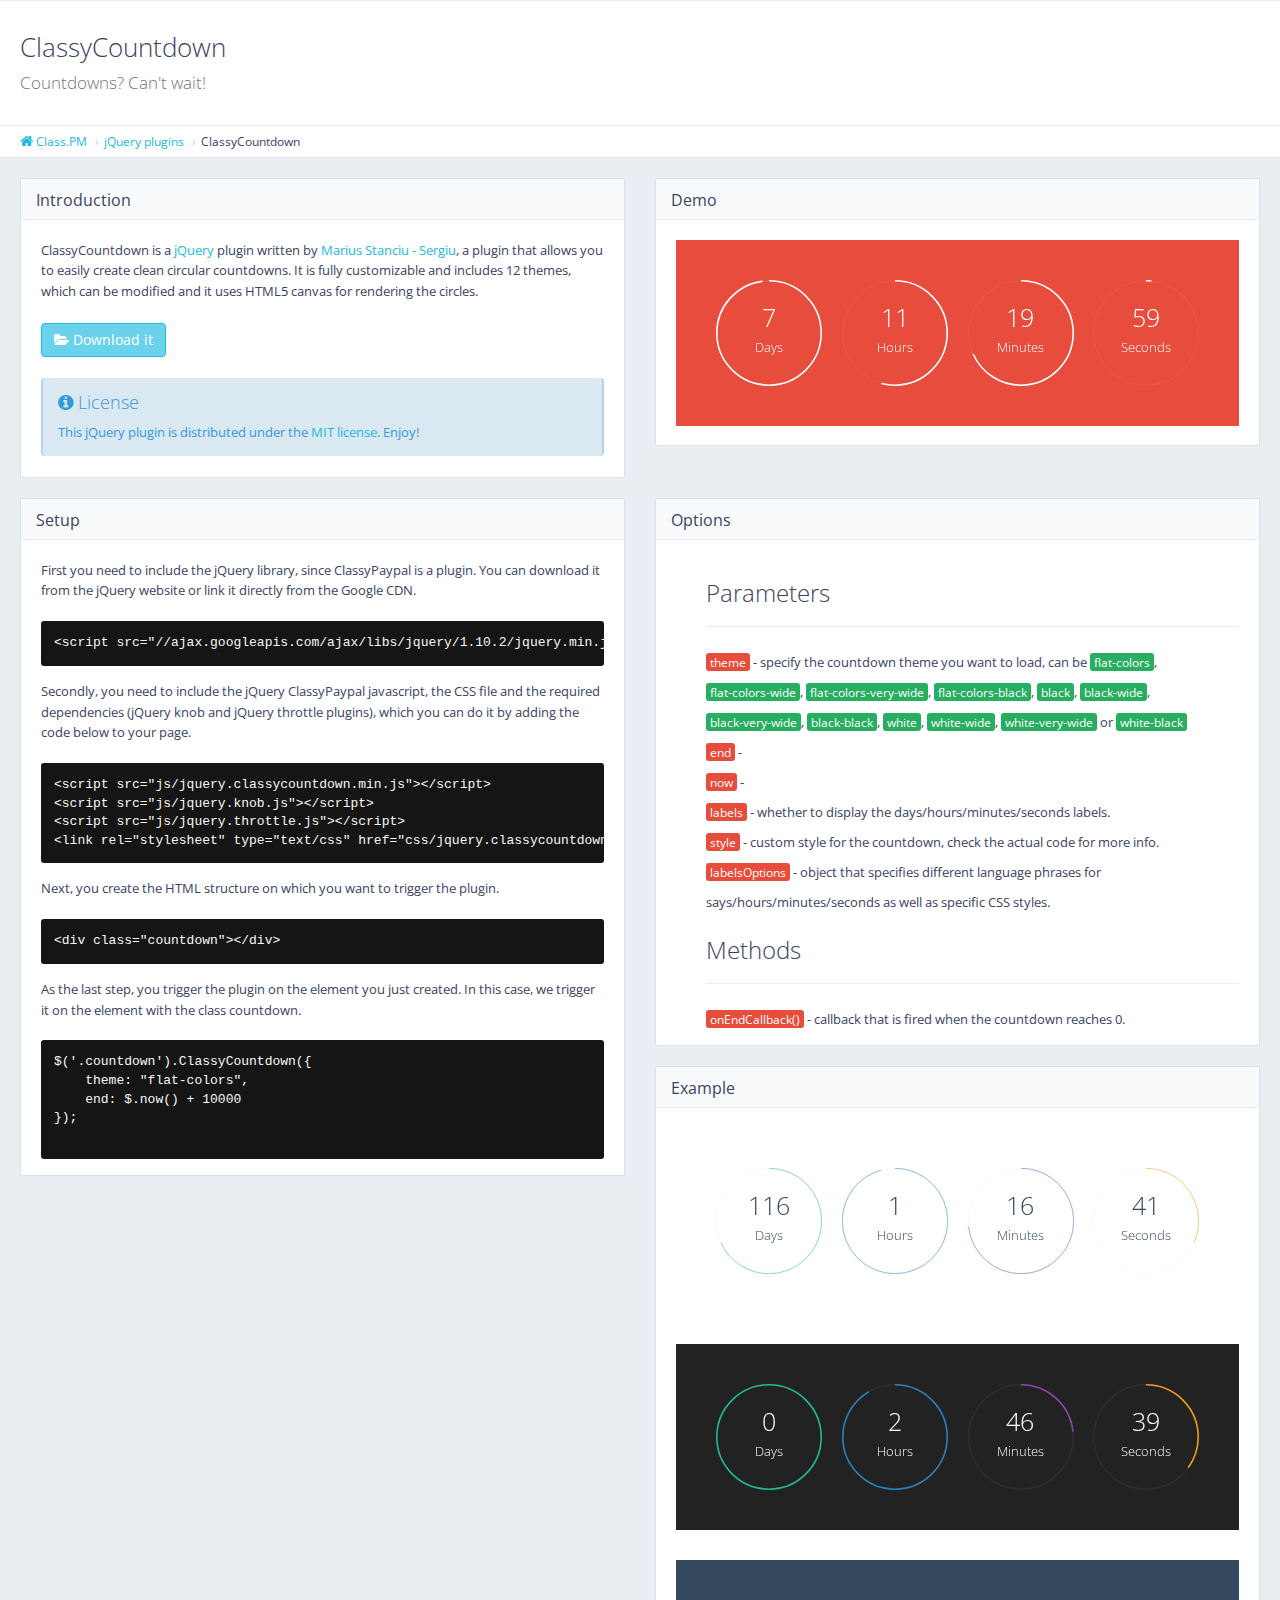
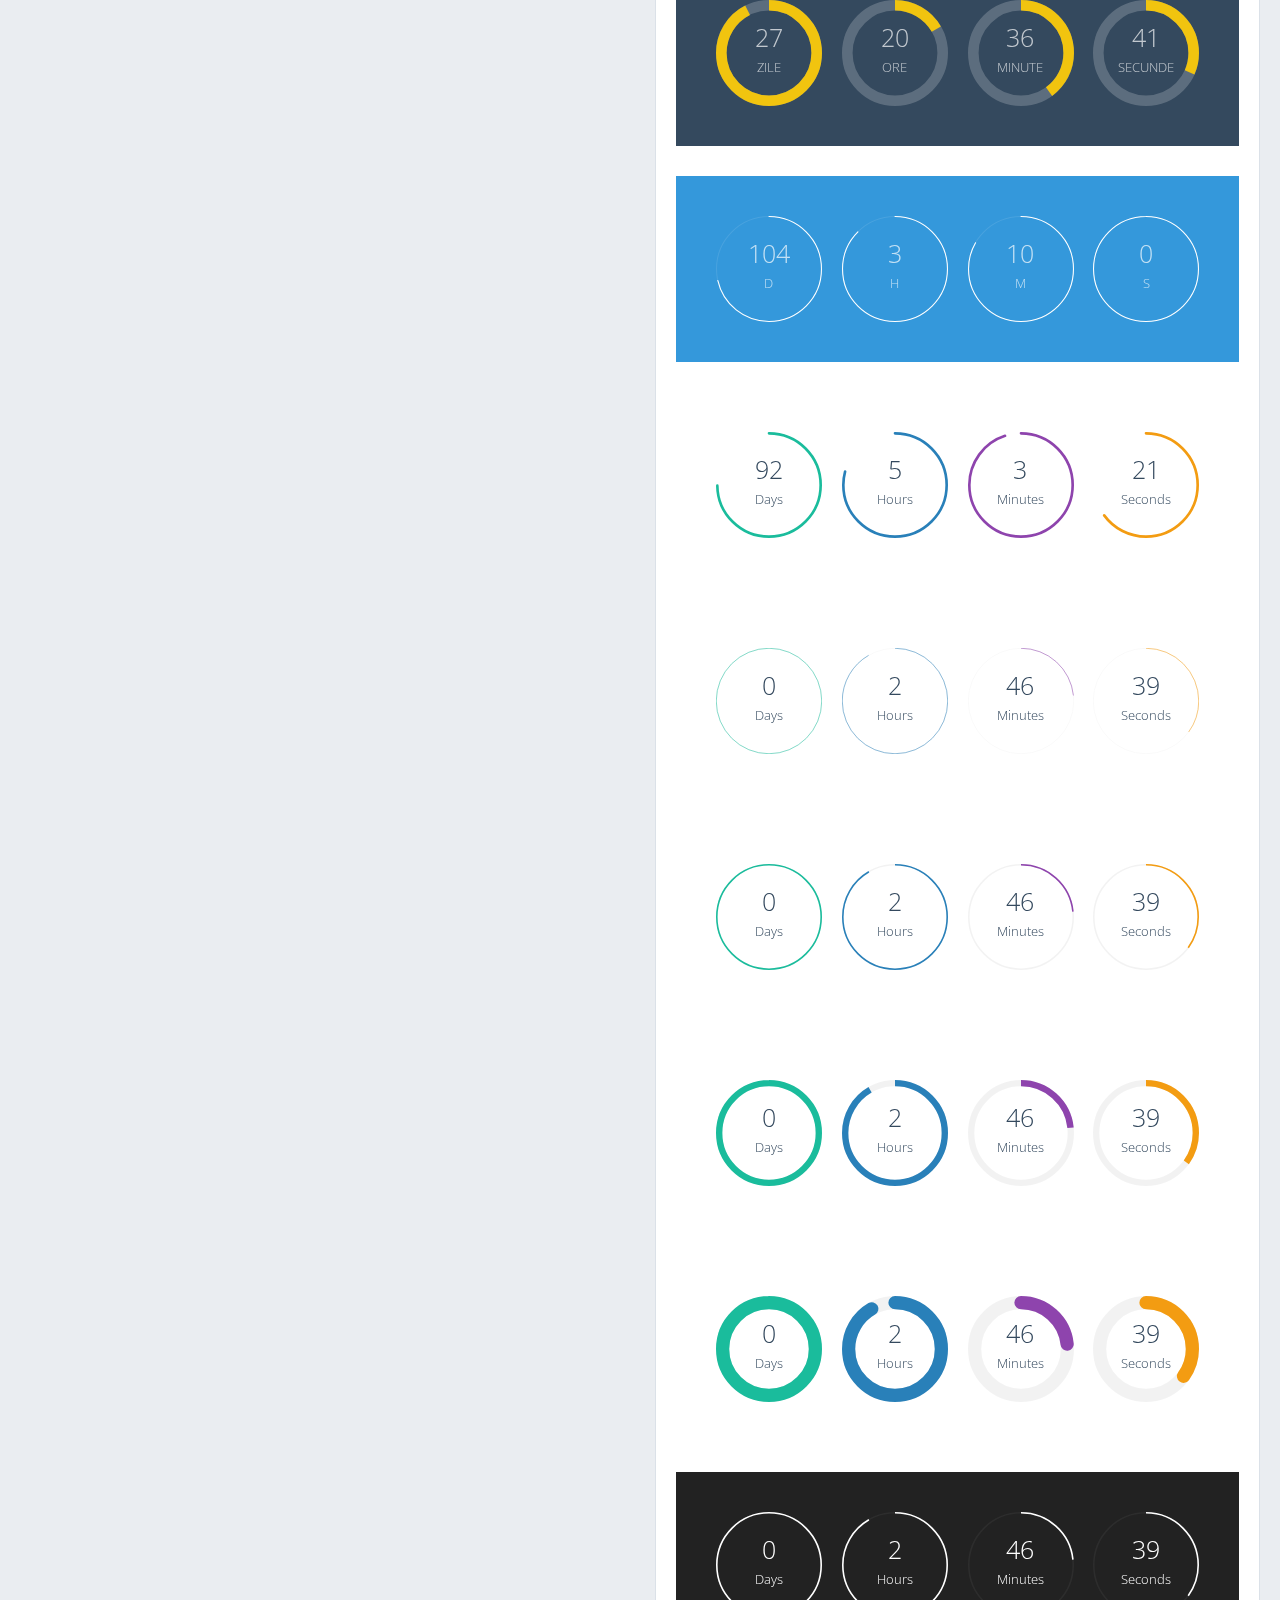
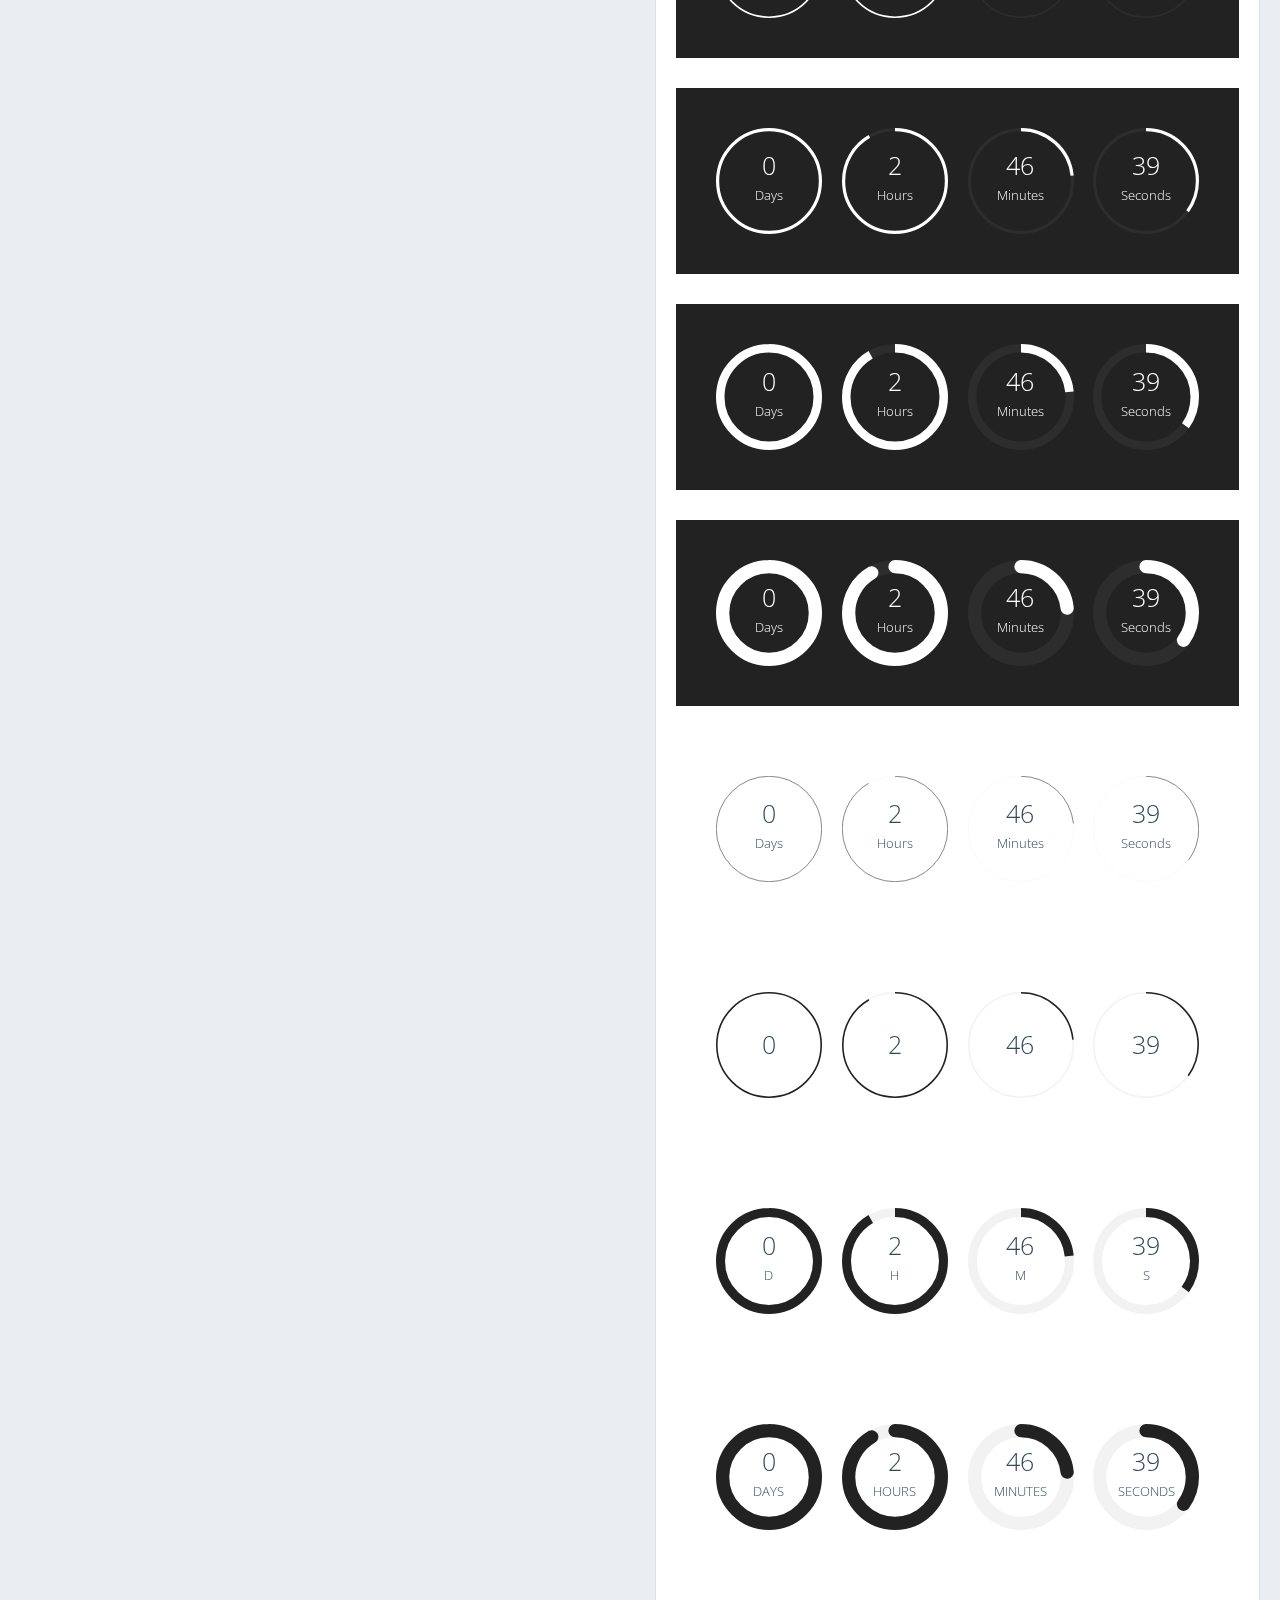
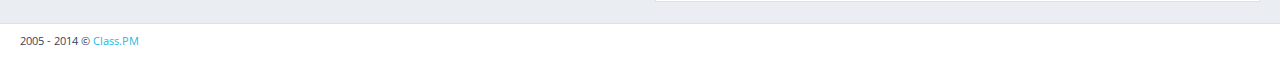
<file: js/classycountdown/doc.html>
<!DOCTYPE html>
<html>
    <head>
        <meta http-equiv="content-type" content="text/html; charset=UTF-8">
        <meta charset="utf-8">
        <title>ClassyCountdown jQuery plugin | Class.PM</title>
        <link rel="stylesheet" href="http://fonts.googleapis.com/css?family=Open+Sans:300,300italic,400,400italic,600,600italic,700,700italic" />
        <link rel="stylesheet" href="css/documentation.css" />
        <script src="http://ajax.googleapis.com/ajax/libs/jquery/1.10.2/jquery.min.js"></script>
        <script src="js/jquery.knob.js"></script>
        <script src="js/jquery.throttle.js"></script>
        <script src="js/jquery.classycountdown.js"></script>
        <link rel="stylesheet" type="text/css" href="css/jquery.classycountdown.css" />
        <style>
            .ClassyCountdownDemo { margin:0 auto 30px auto; max-width:800px; width:calc(100%); padding:30px; display:block }
            #countdown2 { background:#FFF }
            #countdown3 { background:rgb(52, 73, 94) }
            #countdown4 { background:#222 }
            #countdown5 { background:#222 }
            #countdown6 { background:#222 }
            #countdown7 { background:#222 }
            #countdown8 { background:#222 }
            #countdown9 { background:#FFF }
            #countdown10 { background:#3498db }
        </style>
    </head>
    <body>
        <div id="page-container">
            <div id="main-container">
                <div id="page-content">
                    <div class="content-header">
                        <div class="header-section">
                            <h1>ClassyCountdown<br><small>Countdowns? Can't wait!</small></h1>
                        </div>
                    </div>
                    <ul class="breadcrumb breadcrumb-top">
                        <li><a href="http://www.class.pm/"><i class="fa fa-home"></i> Class.PM</a></li>
                        <li><a href="http://www.class.pm/#jquery">jQuery plugins</a></li>
                        <li>ClassyCountdown</li>
                    </ul>
                    <div class="row">
                        <div class="col-md-6">
                            <div class="block">
                                <div class="block-title">
                                    <h2>Introduction</h2>
                                </div>
                                <div class="clearfix">
                                    <p>ClassyCountdown is a <a href="http://www.jquery.com">jQuery</a> plugin written by <a href="http://www.class.pm">Marius Stanciu - Sergiu</a>, a plugin that allows you to easily create clean circular countdowns. It is fully customizable and includes 12 themes, which can be modified and it uses HTML5 canvas for rendering the circles.</p>
                                    <p>
                                        <a href="/files/jquery-classycountdown.zip" class="btn btn-primary">
                                            <i class="fa fa-folder-open"></i> Download it
                                        </a>
                                    </p>
                                    <div class="alert alert-info">
                                        <h4><i class="fa fa-info-circle"></i> License</h4>
                                        This jQuery plugin is distributed under the <a href="http://www.class.pm/LICENSE-MIT">MIT license</a>. Enjoy!
                                    </div>
                                </div>
                            </div>
                        </div>
                        <div class="col-md-6">
                            <div class="block">
                                <div class="block-title">
                                    <h2>Demo</h2>
                                </div>
                                <div class="clearfix">
                                    <div style="background:#e74c3c; color:#FFF;padding:30px;">
                                        <div id="countdown1"></div>
                                    </div>
                                    <br />
                                </div>
                            </div>
                        </div>
                    </div>
                    <div class="row">
                        <div class="col-md-6">
                            <div class="block">
                                <div class="block-title">
                                    <h2>Setup</h2>
                                </div>
                                <div class="clearfix">
                                    <p>First you need to include the jQuery library, since ClassyPaypal is a plugin. You can download it from the jQuery website or link it directly from the Google CDN.</p>
                                    <pre>&lt;script src="//ajax.googleapis.com/ajax/libs/jquery/1.10.2/jquery.min.js"&gt;&lt;/script&gt;</pre>
                                    <p>Secondly, you need to include the jQuery ClassyPaypal javascript, the CSS file and the required dependencies (jQuery knob and jQuery throttle plugins), which you can do it by adding the code below to your page.</p>
                                    <pre>&lt;script src="js/jquery.classycountdown.min.js"&gt;&lt;/script&gt;
&lt;script src="js/jquery.knob.js"&gt;&lt;/script&gt;
&lt;script src="js/jquery.throttle.js"&gt;&lt;/script&gt;
&lt;link rel="stylesheet" type="text/css" href="css/jquery.classycountdown.min.css" /&gt;</pre>
                                    <p>Next, you create the HTML structure on which you want to trigger the plugin.</p>
                                    <pre>&lt;div class="countdown"&gt;&lt;/div&gt;</pre>
                                    <p>As the last step, you trigger the plugin on the element you just created. In this case, we trigger it on the element with the class countdown.</p>
                                    <pre>$('.countdown').ClassyCountdown({
    theme: "flat-colors",
    end: $.now() + 10000
});
                                    </pre>
                                </div>
                            </div>
                        </div>
                        <div class="col-md-6">
                            <div class="block">
                                <div class="block-title">
                                    <h2>Options</h2>
                                </div>
                                <div class="clearfix">
                                    <ul class="fa-ul">
                                        <li>
                                            <h3>Parameters</h3>
                                            <hr />
                                        </li>
                                        <li>
                                            <span class="label label-danger">theme</span> - specify the countdown theme you want to load, can be <span class="label label-success">flat-colors</span>, <span class="label label-success">flat-colors-wide</span>, <span class="label label-success">flat-colors-very-wide</span>, <span class="label label-success">flat-colors-black</span>, <span class="label label-success">black</span>, <span class="label label-success">black-wide</span>, <span class="label label-success">black-very-wide</span>, <span class="label label-success">black-black</span>, <span class="label label-success">white</span>, <span class="label label-success">white-wide</span>, <span class="label label-success">white-very-wide</span> or <span class="label label-success">white-black</span>
                                        </li>
                                        <li>
                                            <span class="label label-danger">end</span> - 
                                        </li>
                                        <li>
                                            <span class="label label-danger">now</span> - 
                                        </li>
                                        <li>
                                            <span class="label label-danger">labels</span> - whether to display the days/hours/minutes/seconds labels.
                                        </li>
                                        <li>
                                            <span class="label label-danger">style</span> - custom style for the countdown, check the actual code for more info.
                                        </li>
                                        <li>
                                            <span class="label label-danger">labelsOptions</span> - object that specifies different language phrases for says/hours/minutes/seconds as well as specific CSS styles.
                                        </li>
                                        <li>
                                            <h3>Methods</h3>
                                            <hr />
                                        </li>
                                        <li>
                                            <span class="label label-danger">onEndCallback()</span> - callback that is fired when the countdown reaches 0.
                                        </li>
                                    </ul>
                                </div>
                            </div>
                            <div class="block">
                                <div class="block-title">
                                    <h2>Example</h2>
                                </div>
                                <div class="clearfix">
                                    <div id="countdown2" class="ClassyCountdownDemo"></div>
                                    <div id="countdown4" class="ClassyCountdownDemo"></div>
                                    <div id="countdown3" class="ClassyCountdownDemo"></div>
                                    <div id="countdown10" class="ClassyCountdownDemo"></div>
                                    <div id="countdown9" class="ClassyCountdownDemo"></div>
                                    <div id="countdown15" class="ClassyCountdownDemo"></div>
                                    <div id="countdown16" class="ClassyCountdownDemo"></div>
                                    <div id="countdown17" class="ClassyCountdownDemo"></div>
                                    <div id="countdown18" class="ClassyCountdownDemo"></div>
                                    <div id="countdown5" class="ClassyCountdownDemo"></div>
                                    <div id="countdown6" class="ClassyCountdownDemo"></div>
                                    <div id="countdown7" class="ClassyCountdownDemo"></div>
                                    <div id="countdown8" class="ClassyCountdownDemo"></div>
                                    <div id="countdown11" class="ClassyCountdownDemo"></div>
                                    <div id="countdown12" class="ClassyCountdownDemo"></div>
                                    <div id="countdown13" class="ClassyCountdownDemo"></div>
                                    <div id="countdown14" class="ClassyCountdownDemo"></div>
                                    <script>
                                        $(document).ready(function() {
                                            $('#countdown15').ClassyCountdown({
                                                theme: "flat-colors",
                                                end: $.now() + 10000
                                            });
                                            $('#countdown16').ClassyCountdown({
                                                theme: "flat-colors-wide",
                                                end: $.now() + 10000
                                            });
                                            $('#countdown17').ClassyCountdown({
                                                theme: "flat-colors-very-wide",
                                                end: $.now() + 10000
                                            });
                                            $('#countdown18').ClassyCountdown({
                                                theme: "flat-colors-black",
                                                end: $.now() + 10000
                                            });
                                            $('#countdown1').ClassyCountdown({
                                                theme: "white",
                                                end: $.now() + 645600
                                            });
                                            $('#countdown5').ClassyCountdown({
                                                theme: "white",
                                                end: $.now() + 10000
                                            });
                                            $('#countdown6').ClassyCountdown({
                                                theme: "white-wide",
                                                end: $.now() + 10000
                                            });
                                            $('#countdown7').ClassyCountdown({
                                                theme: "white-very-wide",
                                                end: $.now() + 10000
                                            });
                                            $('#countdown8').ClassyCountdown({
                                                theme: "white-black",
                                                end: $.now() + 10000
                                            });
                                            $('#countdown11').ClassyCountdown({
                                                theme: "black",
                                                style: {
                                                    secondsElement: {
                                                        gauge: {
                                                            fgColor: "#F00"
                                                        }
                                                    }
                                                },
                                                end: $.now() + 10000
                                            });
                                            $('#countdown12').ClassyCountdown({
                                                theme: "black-wide",
                                                labels: false,
                                                end: $.now() + 10000
                                            });
                                            $('#countdown13').ClassyCountdown({
                                                theme: "black-very-wide",
                                                labelsOptions: {
                                                    lang: {
                                                        days: 'D',
                                                        hours: 'H',
                                                        minutes: 'M',
                                                        seconds: 'S'
                                                    },
                                                    style: 'font-size:0.5em; text-transform:uppercase;'
                                                },
                                                end: $.now() + 10000
                                            });
                                            $('#countdown14').ClassyCountdown({
                                                theme: "black-black",
                                                labelsOptions: {
                                                    style: 'font-size:0.5em; text-transform:uppercase;'
                                                },
                                                end: $.now() + 10000
                                            });
                                            $('#countdown4').ClassyCountdown({
                                                end: $.now() + 10000,
                                                labels: true,
                                                style: {
                                                    element: "",
                                                    textResponsive: .5,
                                                    days: {
                                                        gauge: {
                                                            thickness: .03,
                                                            bgColor: "rgba(255,255,255,0.05)",
                                                            fgColor: "#1abc9c"
                                                        },
                                                        textCSS: 'font-family:\'Open Sans\'; font-size:25px; font-weight:300; color:#fff;'
                                                    },
                                                    hours: {
                                                        gauge: {
                                                            thickness: .03,
                                                            bgColor: "rgba(255,255,255,0.05)",
                                                            fgColor: "#2980b9"
                                                        },
                                                        textCSS: 'font-family:\'Open Sans\'; font-size:25px; font-weight:300; color:#fff;'
                                                    },
                                                    minutes: {
                                                        gauge: {
                                                            thickness: .03,
                                                            bgColor: "rgba(255,255,255,0.05)",
                                                            fgColor: "#8e44ad"
                                                        },
                                                        textCSS: 'font-family:\'Open Sans\'; font-size:25px; font-weight:300; color:#fff;'
                                                    },
                                                    seconds: {
                                                        gauge: {
                                                            thickness: .03,
                                                            bgColor: "rgba(255,255,255,0.05)",
                                                            fgColor: "#f39c12"
                                                        },
                                                        textCSS: 'font-family:\'Open Sans\'; font-size:25px; font-weight:300; color:#fff;'
                                                    }

                                                },
                                                onEndCallback: function() {
                                                    console.log("Time out!");
                                                }
                                            });
                                            $('#countdown2').ClassyCountdown({
                                                end: '1388468325',
                                                now: '1378441323',
                                                labels: true,
                                                style: {
                                                    element: "",
                                                    textResponsive: .5,
                                                    days: {
                                                        gauge: {
                                                            thickness: .01,
                                                            bgColor: "rgba(0,0,0,0.05)",
                                                            fgColor: "#1abc9c"
                                                        },
                                                        textCSS: 'font-family:\'Open Sans\'; font-size:25px; font-weight:300; color:#34495e;'
                                                    },
                                                    hours: {
                                                        gauge: {
                                                            thickness: .01,
                                                            bgColor: "rgba(0,0,0,0.05)",
                                                            fgColor: "#2980b9"
                                                        },
                                                        textCSS: 'font-family:\'Open Sans\'; font-size:25px; font-weight:300; color:#34495e;'
                                                    },
                                                    minutes: {
                                                        gauge: {
                                                            thickness: .01,
                                                            bgColor: "rgba(0,0,0,0.05)",
                                                            fgColor: "#8e44ad"
                                                        },
                                                        textCSS: 'font-family:\'Open Sans\'; font-size:25px; font-weight:300; color:#34495e;'
                                                    },
                                                    seconds: {
                                                        gauge: {
                                                            thickness: .01,
                                                            bgColor: "rgba(0,0,0,0.05)",
                                                            fgColor: "#f39c12"
                                                        },
                                                        textCSS: 'font-family:\'Open Sans\'; font-size:25px; font-weight:300; color:#34495e;'
                                                    }

                                                },
                                                onEndCallback: function() {
                                                    console.log("Time out!");
                                                }
                                            });
                                            $('#countdown9').ClassyCountdown({
                                                end: '1388468325',
                                                now: '1380501323',
                                                labels: true,
                                                style: {
                                                    element: "",
                                                    textResponsive: .5,
                                                    days: {
                                                        gauge: {
                                                            thickness: .05,
                                                            bgColor: "rgba(0,0,0,0)",
                                                            fgColor: "#1abc9c",
                                                            lineCap: 'round'
                                                        },
                                                        textCSS: 'font-family:\'Open Sans\'; font-size:25px; font-weight:300; color:#34495e;'
                                                    },
                                                    hours: {
                                                        gauge: {
                                                            thickness: .05,
                                                            bgColor: "rgba(0,0,0,0)",
                                                            fgColor: "#2980b9",
                                                            lineCap: 'round'
                                                        },
                                                        textCSS: 'font-family:\'Open Sans\'; font-size:25px; font-weight:300; color:#34495e;'
                                                    },
                                                    minutes: {
                                                        gauge: {
                                                            thickness: .05,
                                                            bgColor: "rgba(0,0,0,0)",
                                                            fgColor: "#8e44ad",
                                                            lineCap: 'round'
                                                        },
                                                        textCSS: 'font-family:\'Open Sans\'; font-size:25px; font-weight:300; color:#34495e;'
                                                    },
                                                    seconds: {
                                                        gauge: {
                                                            thickness: .05,
                                                            bgColor: "rgba(0,0,0,0)",
                                                            fgColor: "#f39c12",
                                                            lineCap: 'round'
                                                        },
                                                        textCSS: 'font-family:\'Open Sans\'; font-size:25px; font-weight:300; color:#34495e;'
                                                    }

                                                },
                                                onEndCallback: function() {
                                                    console.log("Time out!");
                                                }
                                            });
                                            $('#countdown10').ClassyCountdown({
                                                end: '1397468325',
                                                now: '1388471324',
                                                labels: true,
                                                labelsOptions: {
                                                    lang: {
                                                        days: 'D',
                                                        hours: 'H',
                                                        minutes: 'M',
                                                        seconds: 'S'
                                                    },
                                                    style: 'font-size:0.5em; text-transform:uppercase;'
                                                },
                                                style: {
                                                    element: "",
                                                    textResponsive: .5,
                                                    days: {
                                                        gauge: {
                                                            thickness: .02,
                                                            bgColor: "rgba(255,255,255,0.1)",
                                                            fgColor: "rgba(255,255,255,1)",
                                                            lineCap: 'round'
                                                        },
                                                        textCSS: 'font-family:\'Open Sans\'; font-size:25px; font-weight:300; color:rgba(255,255,255,0.7);'
                                                    },
                                                    hours: {
                                                        gauge: {
                                                            thickness: .02,
                                                            bgColor: "rgba(255,255,255,0.1)",
                                                            fgColor: "rgba(255,255,255,1)",
                                                            lineCap: 'round'
                                                        },
                                                        textCSS: 'font-family:\'Open Sans\'; font-size:25px; font-weight:300; color:rgba(255,255,255,0.7);'
                                                    },
                                                    minutes: {
                                                        gauge: {
                                                            thickness: .02,
                                                            bgColor: "rgba(255,255,255,0.1)",
                                                            fgColor: "rgba(255,255,255,1)",
                                                            lineCap: 'round'
                                                        },
                                                        textCSS: 'font-family:\'Open Sans\'; font-size:25px; font-weight:300; color:rgba(255,255,255,0.7);'
                                                    },
                                                    seconds: {
                                                        gauge: {
                                                            thickness: .02,
                                                            bgColor: "rgba(255,255,255,0.1)",
                                                            fgColor: "rgba(255,255,255,1)",
                                                            lineCap: 'round'
                                                        },
                                                        textCSS: 'font-family:\'Open Sans\'; font-size:25px; font-weight:300; color:rgba(255,255,255,0.7);'
                                                    },
                                                },
                                                onEndCallback: function() {
                                                    console.log("Time out!");
                                                }
                                            });
                                            $('#countdown3').ClassyCountdown({
                                                end: '1390868325',
                                                now: '1388461323',
                                                labels: true,
                                                labelsOptions: {
                                                    lang: {
                                                        days: 'Zile',
                                                        hours: 'Ore',
                                                        minutes: 'Minute',
                                                        seconds: 'Secunde'
                                                    },
                                                    style: 'font-size:0.5em; text-transform:uppercase;'
                                                },
                                                style: {
                                                    element: "",
                                                    textResponsive: .5,
                                                    days: {
                                                        gauge: {
                                                            thickness: .2,
                                                            bgColor: "rgba(255,255,255,0.2)",
                                                            fgColor: "rgb(241, 196, 15)"
                                                        },
                                                        textCSS: 'font-family:\'Open Sans\'; font-size:25px; font-weight:300; color:rgba(255,255,255,0.7);'
                                                    },
                                                    hours: {
                                                        gauge: {
                                                            thickness: .2,
                                                            bgColor: "rgba(255,255,255,0.2)",
                                                            fgColor: "rgb(241, 196, 15)"
                                                        },
                                                        textCSS: 'font-family:\'Open Sans\'; font-size:25px; font-weight:300; color:rgba(255,255,255,0.7);'
                                                    },
                                                    minutes: {
                                                        gauge: {
                                                            thickness: .2,
                                                            bgColor: "rgba(255,255,255,0.2)",
                                                            fgColor: "rgb(241, 196, 15)"
                                                        },
                                                        textCSS: 'font-family:\'Open Sans\'; font-size:25px; font-weight:300; color:rgba(255,255,255,0.7);'
                                                    },
                                                    seconds: {
                                                        gauge: {
                                                            thickness: .2,
                                                            bgColor: "rgba(255,255,255,0.2)",
                                                            fgColor: "rgb(241, 196, 15)"
                                                        },
                                                        textCSS: 'font-family:\'Open Sans\'; font-size:25px; font-weight:300; color:rgba(255,255,255,0.7);'
                                                    }

                                                },
                                                onEndCallback: function() {
                                                    console.log("Time out!");
                                                }
                                            });
                                        });
                                    </script>
                                </div>
                            </div>
                        </div>
                    </div>
                </div>
                <footer class="clearfix">
                    <div class="pull-left">
                        <span>2005 - 2014</span> © <a href="http://www.class.pm" target="_blank">Class.PM</a>
                    </div>
                </footer>
            </div>
        </div>
        <script>
            (function(i, s, o, g, r, a, m) {
                i['GoogleAnalyticsObject'] = r;
                i[r] = i[r] || function() {
                    (i[r].q = i[r].q || []).push(arguments)
                }, i[r].l = 1 * new Date();
                a = s.createElement(o),
                        m = s.getElementsByTagName(o)[0];
                a.async = 1;
                a.src = g;
                m.parentNode.insertBefore(a, m)
            })(window, document, 'script', '//www.google-analytics.com/analytics.js', 'ga');
            ga('create', 'UA-30825160-1', 'class.pm');
            ga('send', 'pageview');
        </script>
    </body>
</html>
</file>
<file: css/flaticon-set-salon.css>
/*
  	Flaticon icon font: Flaticon
  	Creation date: 19/02/2016 14:45
  	*/

@font-face {
  font-family: "flaticon-set-salon";
  src: url("../fonts/flaticons/flaticon-set-salon.eot");
  src: url("../fonts/flaticons/flaticon-set-salon.eot?#iefix") format("embedded-opentype"),
       url("../fonts/flaticons/flaticon-set-salon.woff") format("woff"),
       url("../fonts/flaticons/flaticon-set-salon.ttf") format("truetype"),
       url("../fonts/flaticons/flaticon-set-salon.svg#flaticon-set-salon") format("svg");
  font-weight: normal;
  font-style: normal;
}

@media screen and (-webkit-min-device-pixel-ratio:0) {
  @font-face {
    font-family: "flaticon-set-salon";
    src: url("../fonts/flaticons/flaticon-set-salon.svg#flaticon-set-salon") format("svg");
  }
}

[class^="flaticon-salon-"]:before, [class*=" flaticon-salon-"]:before,
[class^="flaticon-salon-"]:after, [class*=" flaticon-salon-"]:after {   
  font-family: "flaticon-set-salon";
  font-style: normal;
}

.flaticon-salon-bald-man-head:before { content: "\f100"; }
.flaticon-salon-black-hair:before { content: "\f101"; }
.flaticon-salon-black-long-female-hair-shape:before { content: "\f102"; }
.flaticon-salon-black-long-hair:before { content: "\f103"; }
.flaticon-salon-black-short-hair-shape:before { content: "\f104"; }
.flaticon-salon-boy-hair-outline:before { content: "\f105"; }
.flaticon-salon-boy-hair-shape:before { content: "\f106"; }
.flaticon-salon-brush-for-shaving:before { content: "\f107"; }
.flaticon-salon-brush-silhouette:before { content: "\f108"; }
.flaticon-salon-brush-tool:before { content: "\f109"; }
.flaticon-salon-chair-and-mirror-of-hair-salon:before { content: "\f10a"; }
.flaticon-salon-chair-and-sink-tools-for-wash-hair-at-the-salon:before { content: "\f10b"; }
.flaticon-salon-chair-side-view-silhouette:before { content: "\f10c"; }
.flaticon-salon-chair-silhouette:before { content: "\f10d"; }
.flaticon-salon-circular-comb:before { content: "\f10e"; }
.flaticon-salon-close-hair-salon-signal-with-scissors-image-hanging-of-a-nail:before { content: "\f10f"; }
.flaticon-salon-closed-scissors:before { content: "\f110"; }
.flaticon-salon-comb:before { content: "\f111"; }
.flaticon-salon-comb-and-long-hair:before { content: "\f112"; }
.flaticon-salon-comb-and-long-hair-1:before { content: "\f113"; }
.flaticon-salon-comb-for-curled-hair:before { content: "\f114"; }
.flaticon-salon-comb-on-long-dark-female-hair:before { content: "\f115"; }
.flaticon-salon-comb-tool:before { content: "\f116"; }
.flaticon-salon-comb-tool-for-curled-hair:before { content: "\f117"; }
.flaticon-salon-comb-tool-for-hair:before { content: "\f118"; }
.flaticon-salon-comb-variant:before { content: "\f119"; }
.flaticon-salon-combs-couple:before { content: "\f11a"; }
.flaticon-salon-combs-kit:before { content: "\f11b"; }
.flaticon-salon-commercial-hair-salon-symbol-of-circular-shape:before { content: "\f11c"; }
.flaticon-salon-curled-black-long-female-hair-shape:before { content: "\f11d"; }
.flaticon-salon-curled-short-black-hair-shape:before { content: "\f11e"; }
.flaticon-salon-curler-hair-tool:before { content: "\f11f"; }
.flaticon-salon-curlers-hair-salon-tools:before { content: "\f120"; }
.flaticon-salon-dark-female-hair-shape:before { content: "\f121"; }
.flaticon-salon-elastic-circles-for-hair:before { content: "\f122"; }
.flaticon-salon-elegant-mirror:before { content: "\f123"; }
.flaticon-salon-female-black-hair:before { content: "\f124"; }
.flaticon-salon-female-black-hair-shape:before { content: "\f125"; }
.flaticon-salon-female-black-hair-shape-1:before { content: "\f126"; }
.flaticon-salon-female-black-long-hair-shape:before { content: "\f127"; }
.flaticon-salon-female-black-short-hair-shape-at-one-side:before { content: "\f128"; }
.flaticon-salon-female-dark-long-hair-shape-of-juvenile-style:before { content: "\f129"; }
.flaticon-salon-female-hair:before { content: "\f12a"; }
.flaticon-salon-female-hair-covered-with-a-cap:before { content: "\f12b"; }
.flaticon-salon-female-hair-cut-with-scissors:before { content: "\f12c"; }
.flaticon-salon-female-hair-salon-symbol:before { content: "\f12d"; }
.flaticon-salon-female-hair-shape:before { content: "\f12e"; }
.flaticon-salon-female-hair-shape-1:before { content: "\f12f"; }
.flaticon-salon-female-hair-shape-and-face-silhouette:before { content: "\f130"; }
.flaticon-salon-female-hair-style:before { content: "\f131"; }
.flaticon-salon-female-hair-with-hat:before { content: "\f132"; }
.flaticon-salon-female-hairs:before { content: "\f133"; }
.flaticon-salon-female-head:before { content: "\f134"; }
.flaticon-salon-female-head-silhouette:before { content: "\f135"; }
.flaticon-salon-female-head-silhouette-from-side-view-with-short-hair-style-cut:before { content: "\f136"; }
.flaticon-salon-female-head-silhouette-of-short-hair:before { content: "\f137"; }
.flaticon-salon-female-head-silhouette-with-ponytail:before { content: "\f138"; }
.flaticon-salon-female-head-with-big-hair-shape-on-it:before { content: "\f139"; }
.flaticon-salon-female-head-with-ponytail:before { content: "\f13a"; }
.flaticon-salon-female-long-dark-hair-wig:before { content: "\f13b"; }
.flaticon-salon-female-long-hair:before { content: "\f13c"; }
.flaticon-salon-female-long-hair-1:before { content: "\f13d"; }
.flaticon-salon-female-long-hair-with-ponytails:before { content: "\f13e"; }
.flaticon-salon-female-short-hair:before { content: "\f13f"; }
.flaticon-salon-female-short-hair-on-head-silhouette:before { content: "\f140"; }
.flaticon-salon-female-short-hair-style-silhouette:before { content: "\f141"; }
.flaticon-salon-female-wig:before { content: "\f142"; }
.flaticon-salon-fen-and-chair-hair-salon-tools:before { content: "\f143"; }
.flaticon-salon-foam-hair-salon-tool:before { content: "\f144"; }
.flaticon-salon-four-scissors-in-a-badge:before { content: "\f145"; }
.flaticon-salon-geisha-hair-shape:before { content: "\f146"; }
.flaticon-salon-gel-container-for-hair:before { content: "\f147"; }
.flaticon-salon-hair:before { content: "\f148"; }
.flaticon-salon-hair-bottles-in-a-circle:before { content: "\f149"; }
.flaticon-salon-hair-brush:before { content: "\f14a"; }
.flaticon-salon-hair-brushes:before { content: "\f14b"; }
.flaticon-salon-hair-care-tube:before { content: "\f14c"; }
.flaticon-salon-hair-clips:before { content: "\f14d"; }
.flaticon-salon-hair-curler:before { content: "\f14e"; }
.flaticon-salon-hair-in-mirror:before { content: "\f14f"; }
.flaticon-salon-hair-salon-badge:before { content: "\f150"; }
.flaticon-salon-hair-salon-badge-1:before { content: "\f151"; }
.flaticon-salon-hair-salon-badge-2:before { content: "\f152"; }
.flaticon-salon-hair-salon-badge-circle-with-three-bottles:before { content: "\f153"; }
.flaticon-salon-hair-salon-badge-with-scissors:before { content: "\f154"; }
.flaticon-salon-hair-salon-badge-with-scissors-and-mustache:before { content: "\f155"; }
.flaticon-salon-hair-salon-commercial-circular-symbol:before { content: "\f156"; }
.flaticon-salon-hair-salon-commercial-signal:before { content: "\f157"; }
.flaticon-salon-hair-salon-fen-silhouette:before { content: "\f158"; }
.flaticon-salon-hair-salon-funnel:before { content: "\f159"; }
.flaticon-salon-hair-salon-male-symbol:before { content: "\f15a"; }
.flaticon-salon-hair-salon-mustache-circular-symbol:before { content: "\f15b"; }
.flaticon-salon-hair-salon-situation:before { content: "\f15c"; }
.flaticon-salon-hair-salon-situation-1:before { content: "\f15d"; }
.flaticon-salon-hair-salon-situation-2:before { content: "\f15e"; }
.flaticon-salon-hair-salon-situation-of-two-persons:before { content: "\f15f"; }
.flaticon-salon-hair-salon-spray-bottle-and-can:before { content: "\f160"; }
.flaticon-salon-hair-salon-spray-bottle-silhouette:before { content: "\f161"; }
.flaticon-salon-hair-salon-spray-bottles:before { content: "\f162"; }
.flaticon-salon-hair-salon-tool:before { content: "\f163"; }
.flaticon-salon-hair-salon-tool-black-shape:before { content: "\f164"; }
.flaticon-salon-hair-salon-tube-black-container-shape-side-view:before { content: "\f165"; }
.flaticon-salon-hair-shape:before { content: "\f166"; }
.flaticon-salon-hair-shape-1:before { content: "\f167"; }
.flaticon-salon-hair-shape-2:before { content: "\f168"; }
.flaticon-salon-hair-short-black-shape:before { content: "\f169"; }
.flaticon-salon-hair-straightener:before { content: "\f16a"; }
.flaticon-salon-hair-straightener-1:before { content: "\f16b"; }
.flaticon-salon-hair-straightener-on-long-female-hair:before { content: "\f16c"; }
.flaticon-salon-hair-straighter-and-hair-curler:before { content: "\f16d"; }
.flaticon-salon-hair-style-badge:before { content: "\f16e"; }
.flaticon-salon-hair-style-badge-1:before { content: "\f16f"; }
.flaticon-salon-hair-style-badge-2:before { content: "\f170"; }
.flaticon-salon-hair-style-badge-3:before { content: "\f171"; }
.flaticon-salon-hair-style-badge-for-commercial-salon:before { content: "\f172"; }
.flaticon-salon-hair-style-badge-for-female-hair-salon:before { content: "\f173"; }
.flaticon-salon-hair-style-badge-with-a-mustache:before { content: "\f174"; }
.flaticon-salon-hair-style-badge-with-a-scissor-and-banner:before { content: "\f175"; }
.flaticon-salon-hair-style-badge-with-combs:before { content: "\f176"; }
.flaticon-salon-hair-style-for-gentlemen:before { content: "\f177"; }
.flaticon-salon-hair-style-medal:before { content: "\f178"; }
.flaticon-salon-hair-style-salon-circular-badge:before { content: "\f179"; }
.flaticon-salon-hair-style-shape:before { content: "\f17a"; }
.flaticon-salon-hair-style-shop-badge-with-a-mustache-shape:before { content: "\f17b"; }
.flaticon-salon-hair-style-shop-signal:before { content: "\f17c"; }
.flaticon-salon-hair-style-signal-circle-with-scissor:before { content: "\f17d"; }
.flaticon-salon-hair-style-silhouette:before { content: "\f17e"; }
.flaticon-salon-hair-with-a-hat:before { content: "\f17f"; }
.flaticon-salon-hairdresser:before { content: "\f180"; }
.flaticon-salon-hairdresser-1:before { content: "\f181"; }
.flaticon-salon-hairdresser-applying-hair-dye-to-a-client-of-hair-salon:before { content: "\f182"; }
.flaticon-salon-hairdresser-covering-client-head-with-foam:before { content: "\f183"; }
.flaticon-salon-hairdresser-drying-the-hair-of-a-client-sitting-on-a-chair-in-front-of-him:before { content: "\f184"; }
.flaticon-salon-hairdresser-eyeglasses-mustache-and-scissors:before { content: "\f185"; }
.flaticon-salon-hairdresser-showing-a-mirror-to-the-client:before { content: "\f186"; }
.flaticon-salon-hairdresser-standing-with-a-hair-straightener-behind-the-client-sitting-on-a-chair:before { content: "\f187"; }
.flaticon-salon-hairdresser-washing-the-hair-of-a-client-with-bubbles-shampoo:before { content: "\f188"; }
.flaticon-salon-hairdresser-with-comb-and-scissors:before { content: "\f189"; }
.flaticon-salon-hairdresser-with-combs:before { content: "\f18a"; }
.flaticon-salon-hairdresser-with-hairdryer:before { content: "\f18b"; }
.flaticon-salon-hairdresser-with-scissors-cutting-the-hair-to-a-client-sitting-in-front-of-him:before { content: "\f18c"; }
.flaticon-salon-hairdresser-with-spray-bottle-behind-the-client-of-hair-salon:before { content: "\f18d"; }
.flaticon-salon-hairdresser-with-spray-bottle-behind-the-client-of-the-salon:before { content: "\f18e"; }
.flaticon-salon-hairdresser-with-tools-for-hair-in-his-hands:before { content: "\f18f"; }
.flaticon-salon-hairdryer-and-comb:before { content: "\f190"; }
.flaticon-salon-hairdryer-silhouette:before { content: "\f191"; }
.flaticon-salon-hairdryer-silhouette-side-view:before { content: "\f192"; }
.flaticon-salon-hairstyle:before { content: "\f193"; }
.flaticon-salon-hairstyle-with-one-short-side-and-the-other-long:before { content: "\f194"; }
.flaticon-salon-hairstylist-with-scissors-and-spray-bottle-in-hands:before { content: "\f195"; }
.flaticon-salon-head-silhouette-with-short-hair:before { content: "\f196"; }
.flaticon-salon-heads-hairs-and-scissors:before { content: "\f197"; }
.flaticon-salon-human-hair-shape:before { content: "\f198"; }
.flaticon-salon-human-male-hairs-of-the-head:before { content: "\f199"; }
.flaticon-salon-irregular-dark-hair-shape:before { content: "\f19a"; }
.flaticon-salon-juvenile-female-hair-with-two-ponytails-hanging-at-both-sides:before { content: "\f19b"; }
.flaticon-salon-liquid-soap-container-bottle-black-silhouette-side-view:before { content: "\f19c"; }
.flaticon-salon-long-dark-female-hair-shape:before { content: "\f19d"; }
.flaticon-salon-long-dark-female-hair-shape-1:before { content: "\f19e"; }
.flaticon-salon-long-dark-female-juvenile-wig:before { content: "\f19f"; }
.flaticon-salon-long-female-dark-hair:before { content: "\f1a0"; }
.flaticon-salon-long-female-hair:before { content: "\f1a1"; }
.flaticon-salon-long-female-hair-1:before { content: "\f1a2"; }
.flaticon-salon-long-female-hair-and-hair-curler:before { content: "\f1a3"; }
.flaticon-salon-long-female-hair-image-on-oval-mirror:before { content: "\f1a4"; }
.flaticon-salon-long-female-hair-shape-at-one-side:before { content: "\f1a5"; }
.flaticon-salon-long-female-hair-tincture:before { content: "\f1a6"; }
.flaticon-salon-long-female-hair-wig-shape:before { content: "\f1a7"; }
.flaticon-salon-long-hair-dark-shape:before { content: "\f1a8"; }
.flaticon-salon-long-hair-wig:before { content: "\f1a9"; }
.flaticon-salon-long-hair-with-a-hat:before { content: "\f1aa"; }
.flaticon-salon-long-thin-comb-tool:before { content: "\f1ab"; }
.flaticon-salon-long-young-female-hair:before { content: "\f1ac"; }
.flaticon-salon-male-dark-short-hair-shape:before { content: "\f1ad"; }
.flaticon-salon-male-hair-of-head-and-face-shapes:before { content: "\f1ae"; }
.flaticon-salon-male-hair-of-the-head:before { content: "\f1af"; }
.flaticon-salon-male-hair-on-man-head-side-silhouette:before { content: "\f1b0"; }
.flaticon-salon-male-hair-salon:before { content: "\f1b1"; }
.flaticon-salon-male-hair-style-shop:before { content: "\f1b2"; }
.flaticon-salon-male-head-hair-and-beard:before { content: "\f1b3"; }
.flaticon-salon-male-head-with-hair:before { content: "\f1b4"; }
.flaticon-salon-male-long-hair-with-hat:before { content: "\f1b5"; }
.flaticon-salon-male-short-black-hair-shape:before { content: "\f1b6"; }
.flaticon-salon-male-short-black-hair-shape-1:before { content: "\f1b7"; }
.flaticon-salon-male-short-hair:before { content: "\f1b8"; }
.flaticon-salon-male-short-hair-wig-shape:before { content: "\f1b9"; }
.flaticon-salon-male-wig:before { content: "\f1ba"; }
.flaticon-salon-man-and-shaver:before { content: "\f1bb"; }
.flaticon-salon-man-hair-shape-on-head-side-view-silhouette:before { content: "\f1bc"; }
.flaticon-salon-man-head-and-a-shaver:before { content: "\f1bd"; }
.flaticon-salon-man-head-with-a-hat-side-view-silhouette:before { content: "\f1be"; }
.flaticon-salon-mirror-of-oval-shape:before { content: "\f1bf"; }
.flaticon-salon-mirror-of-oval-shape-1:before { content: "\f1c0"; }
.flaticon-salon-mirror-oval-shape:before { content: "\f1c1"; }
.flaticon-salon-mirror-rectangle:before { content: "\f1c2"; }
.flaticon-salon-mustache-and-beard-black-shapes:before { content: "\f1c3"; }
.flaticon-salon-mustache-hair-salon-symbol:before { content: "\f1c4"; }
.flaticon-salon-mustache-in-a-circle:before { content: "\f1c5"; }
.flaticon-salon-mustache-shape:before { content: "\f1c6"; }
.flaticon-salon-mustache-shape-in-a-square:before { content: "\f1c7"; }
.flaticon-salon-one-comb:before { content: "\f1c8"; }
.flaticon-salon-open-hair-salon-signal:before { content: "\f1c9"; }
.flaticon-salon-open-scissors:before { content: "\f1ca"; }
.flaticon-salon-opened-scissors-variant:before { content: "\f1cb"; }
.flaticon-salon-oval-hair-salon-mirror-with-ornamental-border:before { content: "\f1cc"; }
.flaticon-salon-oval-mirror-of-hair-salon:before { content: "\f1cd"; }
.flaticon-salon-oval-vertical-mirror:before { content: "\f1ce"; }
.flaticon-salon-pets-hair-salon-tools-kit:before { content: "\f1cf"; }
.flaticon-salon-ponytail-hair:before { content: "\f1d0"; }
.flaticon-salon-professional-hair-treatment-with-creams-and-heating-standing-hairdryer:before { content: "\f1d1"; }
.flaticon-salon-punk-male-head-side-view-silhouette:before { content: "\f1d2"; }
.flaticon-salon-punk-male-silhouette:before { content: "\f1d3"; }
.flaticon-salon-punk-man-head-silhouette:before { content: "\f1d4"; }
.flaticon-salon-razor:before { content: "\f1d5"; }
.flaticon-salon-razor-hair-salon-tool:before { content: "\f1d6"; }
.flaticon-salon-razor-to-cut-hairs:before { content: "\f1d7"; }
.flaticon-salon-razor-tool-black-silhouette-of-the-tool-to-cut-male-hair:before { content: "\f1d8"; }
.flaticon-salon-razor-tools:before { content: "\f1d9"; }
.flaticon-salon-razors:before { content: "\f1da"; }
.flaticon-salon-rectangular-mirror:before { content: "\f1db"; }
.flaticon-salon-scissor-and-comb:before { content: "\f1dc"; }
.flaticon-salon-scissors:before { content: "\f1dd"; }
.flaticon-salon-scissors-1:before { content: "\f1de"; }
.flaticon-salon-scissors-2:before { content: "\f1df"; }
.flaticon-salon-scissors-3:before { content: "\f1e0"; }
.flaticon-salon-scissors-4:before { content: "\f1e1"; }
.flaticon-salon-scissors-5:before { content: "\f1e2"; }
.flaticon-salon-scissors-6:before { content: "\f1e3"; }
.flaticon-salon-scissors-and-comb:before { content: "\f1e4"; }
.flaticon-salon-scissors-and-comb-1:before { content: "\f1e5"; }
.flaticon-salon-scissors-and-comb-2:before { content: "\f1e6"; }
.flaticon-salon-scissors-badge:before { content: "\f1e7"; }
.flaticon-salon-scissors-couple-in-hair-salon-badge:before { content: "\f1e8"; }
.flaticon-salon-scissors-cutting-hair:before { content: "\f1e9"; }
.flaticon-salon-scissors-cutting-long-hair:before { content: "\f1ea"; }
.flaticon-salon-scissors-in-a-hair-salon-badge:before { content: "\f1eb"; }
.flaticon-salon-scissors-kit:before { content: "\f1ec"; }
.flaticon-salon-scissors-opened-tool:before { content: "\f1ed"; }
.flaticon-salon-scissors-opened-tool-shape:before { content: "\f1ee"; }
.flaticon-salon-scissors-variant:before { content: "\f1ef"; }
.flaticon-salon-shampoo-application-in-hair-salon:before { content: "\f1f0"; }
.flaticon-salon-shaver:before { content: "\f1f1"; }
.flaticon-salon-shaver-electrical-tool-front-view:before { content: "\f1f2"; }
.flaticon-salon-shaving-male-head-silhouette:before { content: "\f1f3"; }
.flaticon-salon-short-black-hair:before { content: "\f1f4"; }
.flaticon-salon-short-black-hair-shape:before { content: "\f1f5"; }
.flaticon-salon-short-black-hair-shape-1:before { content: "\f1f6"; }
.flaticon-salon-short-black-hair-wig-shape:before { content: "\f1f7"; }
.flaticon-salon-short-black-irregular-hair-shape:before { content: "\f1f8"; }
.flaticon-salon-short-dark-female-hair-shape:before { content: "\f1f9"; }
.flaticon-salon-short-dark-hair:before { content: "\f1fa"; }
.flaticon-salon-short-dark-hair-1:before { content: "\f1fb"; }
.flaticon-salon-short-dark-hair-shape:before { content: "\f1fc"; }
.flaticon-salon-short-dark-hair-shape-1:before { content: "\f1fd"; }
.flaticon-salon-short-dark-hair-shape-of-human-head:before { content: "\f1fe"; }
.flaticon-salon-short-dark-hair-wig:before { content: "\f1ff"; }
.flaticon-salon-short-dark-human-hair:before { content: "\f200"; }
.flaticon-salon-short-dark-male-hair-shape:before { content: "\f201"; }
.flaticon-salon-short-dark-male-hair-shape-1:before { content: "\f202"; }
.flaticon-salon-short-dark-male-hair-shape-2:before { content: "\f203"; }
.flaticon-salon-short-female-dark-hair-shape:before { content: "\f204"; }
.flaticon-salon-short-female-hair-on-side-view-woman-head-silhouette:before { content: "\f205"; }
.flaticon-salon-short-hair:before { content: "\f206"; }
.flaticon-salon-short-hair-1:before { content: "\f207"; }
.flaticon-salon-short-hair-2:before { content: "\f208"; }
.flaticon-salon-short-hair-and-scissors:before { content: "\f209"; }
.flaticon-salon-short-hair-black-shape:before { content: "\f20a"; }
.flaticon-salon-short-hair-of-rounded-external-shape:before { content: "\f20b"; }
.flaticon-salon-short-hair-on-female-head-silhouette:before { content: "\f20c"; }
.flaticon-salon-short-hair-shape:before { content: "\f20d"; }
.flaticon-salon-short-hair-shape-1:before { content: "\f20e"; }
.flaticon-salon-short-hair-shape-2:before { content: "\f20f"; }
.flaticon-salon-short-hair-shape-3:before { content: "\f210"; }
.flaticon-salon-short-hair-shape-reflex-on-a-rectangular-mirror-of-hair-salon:before { content: "\f211"; }
.flaticon-salon-short-hairstyle:before { content: "\f212"; }
.flaticon-salon-short-male-hair-shape:before { content: "\f213"; }
.flaticon-salon-short-male-hair-shape-1:before { content: "\f214"; }
.flaticon-salon-spang-hair-salon-tool:before { content: "\f215"; }
.flaticon-salon-spang-hair-tool-outline:before { content: "\f216"; }
.flaticon-salon-spray-bottle-hair-salon-tool-silhouette:before { content: "\f217"; }
.flaticon-salon-spray-bottles:before { content: "\f218"; }
.flaticon-salon-standing-hairdryer:before { content: "\f219"; }
.flaticon-salon-three-bottles-of-hair-salon:before { content: "\f21a"; }
.flaticon-salon-wig-black-hair:before { content: "\f21b"; }
.flaticon-salon-woman-hair:before { content: "\f21c"; }
.flaticon-salon-woman-hair-black-shape:before { content: "\f21d"; }
.flaticon-salon-woman-hair-cut:before { content: "\f21e"; }
.flaticon-salon-woman-hair-extended-in-front-of-the-head:before { content: "\f21f"; }
.flaticon-salon-woman-hair-image-in-oval-mirror:before { content: "\f220"; }
.flaticon-salon-woman-hair-shape-from-side-view:before { content: "\f221"; }
.flaticon-salon-woman-head-side-silhouette:before { content: "\f222"; }
.flaticon-salon-woman-head-side-view:before { content: "\f223"; }
.flaticon-salon-woman-head-side-view-silhouette:before { content: "\f224"; }
.flaticon-salon-woman-head-silhouette-with-short-curled-hair-style:before { content: "\f225"; }
.flaticon-salon-woman-head-silhouette-with-short-hair:before { content: "\f226"; }
.flaticon-salon-woman-head-with-short-hair-silhouette:before { content: "\f227"; }
.flaticon-salon-woman-silhouette-head-side-view:before { content: "\f228"; }
.flaticon-salon-woman-sitting-waiting-on-a-hair-salon-chair-observing-the-wall-clock:before { content: "\f229"; }
.flaticon-salon-woman-with-long-hair:before { content: "\f22a"; }
.flaticon-salon-young-male-short-irregular-hair-on-head-and-a-small-beard:before { content: "\f22b"; }
</file>
<file: js/classycountdown/css/documentation.css>
html{font-family:sans-serif;-ms-text-size-adjust:100%;-webkit-text-size-adjust:100%}body{margin:0}article,aside,details,figcaption,figure,footer,header,hgroup,main,nav,section,summary{display:block}audio,canvas,progress,video{display:inline-block;vertical-align:baseline}audio:not([controls]){display:none;height:0}[hidden],template{display:none}a{background:transparent}a:active,a:hover{outline:0}abbr[title]{border-bottom:1px dotted}b,strong{font-weight:bold}dfn{font-style:italic}h1{font-size:2em;margin:.67em 0}mark{background:#ff0;color:#000}small{font-size:80%}sub,sup{font-size:75%;line-height:0;position:relative;vertical-align:baseline}sup{top:-0.5em}sub{bottom:-0.25em}img{border:0}svg:not(:root){overflow:hidden}figure{margin:1em 40px}hr{-moz-box-sizing:content-box;box-sizing:content-box;height:0}pre{overflow:auto}code,kbd,pre,samp{font-family:monospace,monospace;font-size:1em}button,input,optgroup,select,textarea{color:inherit;font:inherit;margin:0}button{overflow:visible}button,select{text-transform:none}button,html input[type="button"],input[type="reset"],input[type="submit"]{-webkit-appearance:button;cursor:pointer}button[disabled],html input[disabled]{cursor:default}button::-moz-focus-inner,input::-moz-focus-inner{border:0;padding:0}input{line-height:normal}input[type="checkbox"],input[type="radio"]{box-sizing:border-box;padding:0}input[type="number"]::-webkit-inner-spin-button,input[type="number"]::-webkit-outer-spin-button{height:auto}input[type="search"]{-webkit-appearance:textfield;-moz-box-sizing:content-box;-webkit-box-sizing:content-box;box-sizing:content-box}input[type="search"]::-webkit-search-cancel-button,input[type="search"]::-webkit-search-decoration{-webkit-appearance:none}fieldset{border:1px solid silver;margin:0 2px;padding:.35em .625em .75em}legend{border:0;padding:0}textarea{overflow:auto}optgroup{font-weight:bold}table{border-collapse:collapse;border-spacing:0}td,th{padding:0}*{-webkit-box-sizing:border-box;-moz-box-sizing:border-box;box-sizing:border-box}*:before,*:after{-webkit-box-sizing:border-box;-moz-box-sizing:border-box;box-sizing:border-box}html{font-size:62.5%;-webkit-tap-highlight-color:rgba(0,0,0,0)}body{font-family:"Helvetica Neue",Helvetica,Arial,sans-serif;font-size:14px;line-height:1.428571429;color:#333;background-color:#fff}input,button,select,textarea{font-family:inherit;font-size:inherit;line-height:inherit}a{color:#428bca;text-decoration:none}a:hover,a:focus{color:#2a6496;text-decoration:underline}a:focus{outline:thin dotted;outline:5px auto -webkit-focus-ring-color;outline-offset:-2px}figure{margin:0}img{vertical-align:middle}hr{margin-top:20px;margin-bottom:20px;border:0;border-top:1px solid #eee}h1,h2,h3,h4,h5,h6,.h1,.h2,.h3,.h4,.h5,.h6{font-family:inherit;font-weight:500;line-height:1.1;color:inherit}h1 small,h2 small,h3 small,h4 small,h5 small,h6 small,.h1 small,.h2 small,.h3 small,.h4 small,.h5 small,.h6 small,h1 .small,h2 .small,h3 .small,h4 .small,h5 .small,h6 .small,.h1 .small,.h2 .small,.h3 .small,.h4 .small,.h5 .small,.h6 .small{font-weight:normal;line-height:1;color:#999}h1,.h1,h2,.h2,h3,.h3{margin-top:20px;margin-bottom:10px}h1 small,.h1 small,h2 small,.h2 small,h3 small,.h3 small,h1 .small,.h1 .small,h2 .small,.h2 .small,h3 .small,.h3 .small{font-size:65%}h4,.h4,h5,.h5,h6,.h6{margin-top:10px;margin-bottom:10px}h4 small,.h4 small,h5 small,.h5 small,h6 small,.h6 small,h4 .small,.h4 .small,h5 .small,.h5 .small,h6 .small,.h6 .small{font-size:75%}h1,.h1{font-size:36px}h2,.h2{font-size:30px}h3,.h3{font-size:24px}h4,.h4{font-size:18px}h5,.h5{font-size:14px}h6,.h6{font-size:12px}p{margin:0 0 10px}small,.small{font-size:85%}cite{font-style:normal}.text-left{text-align:left}.text-right{text-align:right}.text-center{text-align:center}.text-justify{text-align:justify}.text-muted{color:#999}.text-primary{color:#428bca}a.text-primary:hover{color:#3071a9}.text-success{color:#3c763d}a.text-success:hover{color:#2b542c}.text-info{color:#31708f}a.text-info:hover{color:#245269}.text-warning{color:#8a6d3b}a.text-warning:hover{color:#66512c}.text-danger{color:#a94442}a.text-danger:hover{color:#843534}.bg-primary{color:#fff;background-color:#428bca}a.bg-primary:hover{background-color:#3071a9}.bg-success{background-color:#dff0d8}a.bg-success:hover{background-color:#c1e2b3}.bg-info{background-color:#d9edf7}a.bg-info:hover{background-color:#afd9ee}.bg-warning{background-color:#fcf8e3}a.bg-warning:hover{background-color:#f7ecb5}.bg-danger{background-color:#f2dede}a.bg-danger:hover{background-color:#e4b9b9}.page-header{padding-bottom:9px;margin:40px 0 20px;border-bottom:1px solid #eee}ul,ol{margin-top:0;margin-bottom:10px}ul ul,ol ul,ul ol,ol ol{margin-bottom:0}.list-unstyled{padding-left:0;list-style:none}.list-inline{padding-left:0;list-style:none}.list-inline>li{display:inline-block;padding-left:5px;padding-right:5px}.list-inline>li:first-child{padding-left:0}abbr[title],abbr[data-original-title]{cursor:help;border-bottom:1px dotted #999}.initialism{font-size:90%;text-transform:uppercase}blockquote{padding:10px 20px;margin:0 0 20px;font-size:17.5px;border-left:5px solid #eee}blockquote p:last-child,blockquote ul:last-child,blockquote ol:last-child{margin-bottom:0}blockquote footer,blockquote small,blockquote .small{display:block;font-size:80%;line-height:1.428571429;color:#999}blockquote footer:before,blockquote small:before,blockquote .small:before{content:'\2014 \00A0'}.blockquote-reverse,blockquote.pull-right{padding-right:15px;padding-left:0;border-right:5px solid #eee;border-left:0;text-align:right}.blockquote-reverse footer:before,blockquote.pull-right footer:before,.blockquote-reverse small:before,blockquote.pull-right small:before,.blockquote-reverse .small:before,blockquote.pull-right .small:before{content:''}.blockquote-reverse footer:after,blockquote.pull-right footer:after,.blockquote-reverse small:after,blockquote.pull-right small:after,.blockquote-reverse .small:after,blockquote.pull-right .small:after{content:'\00A0 \2014'}blockquote:before,blockquote:after{content:""}address{margin-bottom:20px;font-style:normal;line-height:1.428571429}code,kbd,pre,samp{font-family:Menlo,Monaco,Consolas,"Courier New",monospace}code{padding:2px 4px;font-size:90%;color:#c7254e;background-color:#f9f2f4;white-space:nowrap;border-radius:4px}kbd{padding:2px 4px;font-size:90%;color:#fff;background-color:#333;border-radius:3px;box-shadow:inset 0 -1px 0 rgba(0,0,0,0.25)}pre{display:block;padding:9.5px;margin:0 0 10px;font-size:13px;line-height:1.428571429;word-break:break-all;word-wrap:break-word;color:#333;background-color:#f5f5f5;border:1px solid #ccc;border-radius:4px}pre code{padding:0;font-size:inherit;color:inherit;white-space:pre-wrap;background-color:transparent;border-radius:0}.pre-scrollable{max-height:340px;overflow-y:scroll}.container{margin-right:auto;margin-left:auto;padding-left:15px;padding-right:15px}@media(min-width:768px){.container{width:750px}}@media(min-width:992px){.container{width:970px}}@media(min-width:1200px){.container{width:1170px}}.container-fluid{margin-right:auto;margin-left:auto;padding-left:15px;padding-right:15px}.row{margin-left:-15px;margin-right:-15px}.col-xs-1,.col-sm-1,.col-md-1,.col-lg-1,.col-xs-2,.col-sm-2,.col-md-2,.col-lg-2,.col-xs-3,.col-sm-3,.col-md-3,.col-lg-3,.col-xs-4,.col-sm-4,.col-md-4,.col-lg-4,.col-xs-5,.col-sm-5,.col-md-5,.col-lg-5,.col-xs-6,.col-sm-6,.col-md-6,.col-lg-6,.col-xs-7,.col-sm-7,.col-md-7,.col-lg-7,.col-xs-8,.col-sm-8,.col-md-8,.col-lg-8,.col-xs-9,.col-sm-9,.col-md-9,.col-lg-9,.col-xs-10,.col-sm-10,.col-md-10,.col-lg-10,.col-xs-11,.col-sm-11,.col-md-11,.col-lg-11,.col-xs-12,.col-sm-12,.col-md-12,.col-lg-12{position:relative;min-height:1px;padding-left:15px;padding-right:15px}.col-xs-1,.col-xs-2,.col-xs-3,.col-xs-4,.col-xs-5,.col-xs-6,.col-xs-7,.col-xs-8,.col-xs-9,.col-xs-10,.col-xs-11,.col-xs-12{float:left}.col-xs-12{width:100%}.col-xs-11{width:91.66666666666666%}.col-xs-10{width:83.33333333333334%}.col-xs-9{width:75%}.col-xs-8{width:66.66666666666666%}.col-xs-7{width:58.333333333333336%}.col-xs-6{width:50%}.col-xs-5{width:41.66666666666667%}.col-xs-4{width:33.33333333333333%}.col-xs-3{width:25%}.col-xs-2{width:16.666666666666664%}.col-xs-1{width:8.333333333333332%}.col-xs-pull-12{right:100%}.col-xs-pull-11{right:91.66666666666666%}.col-xs-pull-10{right:83.33333333333334%}.col-xs-pull-9{right:75%}.col-xs-pull-8{right:66.66666666666666%}.col-xs-pull-7{right:58.333333333333336%}.col-xs-pull-6{right:50%}.col-xs-pull-5{right:41.66666666666667%}.col-xs-pull-4{right:33.33333333333333%}.col-xs-pull-3{right:25%}.col-xs-pull-2{right:16.666666666666664%}.col-xs-pull-1{right:8.333333333333332%}.col-xs-pull-0{right:0}.col-xs-push-12{left:100%}.col-xs-push-11{left:91.66666666666666%}.col-xs-push-10{left:83.33333333333334%}.col-xs-push-9{left:75%}.col-xs-push-8{left:66.66666666666666%}.col-xs-push-7{left:58.333333333333336%}.col-xs-push-6{left:50%}.col-xs-push-5{left:41.66666666666667%}.col-xs-push-4{left:33.33333333333333%}.col-xs-push-3{left:25%}.col-xs-push-2{left:16.666666666666664%}.col-xs-push-1{left:8.333333333333332%}.col-xs-push-0{left:0}.col-xs-offset-12{margin-left:100%}.col-xs-offset-11{margin-left:91.66666666666666%}.col-xs-offset-10{margin-left:83.33333333333334%}.col-xs-offset-9{margin-left:75%}.col-xs-offset-8{margin-left:66.66666666666666%}.col-xs-offset-7{margin-left:58.333333333333336%}.col-xs-offset-6{margin-left:50%}.col-xs-offset-5{margin-left:41.66666666666667%}.col-xs-offset-4{margin-left:33.33333333333333%}.col-xs-offset-3{margin-left:25%}.col-xs-offset-2{margin-left:16.666666666666664%}.col-xs-offset-1{margin-left:8.333333333333332%}.col-xs-offset-0{margin-left:0}@media(min-width:768px){.col-sm-1,.col-sm-2,.col-sm-3,.col-sm-4,.col-sm-5,.col-sm-6,.col-sm-7,.col-sm-8,.col-sm-9,.col-sm-10,.col-sm-11,.col-sm-12{float:left}.col-sm-12{width:100%}.col-sm-11{width:91.66666666666666%}.col-sm-10{width:83.33333333333334%}.col-sm-9{width:75%}.col-sm-8{width:66.66666666666666%}.col-sm-7{width:58.333333333333336%}.col-sm-6{width:50%}.col-sm-5{width:41.66666666666667%}.col-sm-4{width:33.33333333333333%}.col-sm-3{width:25%}.col-sm-2{width:16.666666666666664%}.col-sm-1{width:8.333333333333332%}.col-sm-pull-12{right:100%}.col-sm-pull-11{right:91.66666666666666%}.col-sm-pull-10{right:83.33333333333334%}.col-sm-pull-9{right:75%}.col-sm-pull-8{right:66.66666666666666%}.col-sm-pull-7{right:58.333333333333336%}.col-sm-pull-6{right:50%}.col-sm-pull-5{right:41.66666666666667%}.col-sm-pull-4{right:33.33333333333333%}.col-sm-pull-3{right:25%}.col-sm-pull-2{right:16.666666666666664%}.col-sm-pull-1{right:8.333333333333332%}.col-sm-pull-0{right:0}.col-sm-push-12{left:100%}.col-sm-push-11{left:91.66666666666666%}.col-sm-push-10{left:83.33333333333334%}.col-sm-push-9{left:75%}.col-sm-push-8{left:66.66666666666666%}.col-sm-push-7{left:58.333333333333336%}.col-sm-push-6{left:50%}.col-sm-push-5{left:41.66666666666667%}.col-sm-push-4{left:33.33333333333333%}.col-sm-push-3{left:25%}.col-sm-push-2{left:16.666666666666664%}.col-sm-push-1{left:8.333333333333332%}.col-sm-push-0{left:0}.col-sm-offset-12{margin-left:100%}.col-sm-offset-11{margin-left:91.66666666666666%}.col-sm-offset-10{margin-left:83.33333333333334%}.col-sm-offset-9{margin-left:75%}.col-sm-offset-8{margin-left:66.66666666666666%}.col-sm-offset-7{margin-left:58.333333333333336%}.col-sm-offset-6{margin-left:50%}.col-sm-offset-5{margin-left:41.66666666666667%}.col-sm-offset-4{margin-left:33.33333333333333%}.col-sm-offset-3{margin-left:25%}.col-sm-offset-2{margin-left:16.666666666666664%}.col-sm-offset-1{margin-left:8.333333333333332%}.col-sm-offset-0{margin-left:0}}@media(min-width:992px){.col-md-1,.col-md-2,.col-md-3,.col-md-4,.col-md-5,.col-md-6,.col-md-7,.col-md-8,.col-md-9,.col-md-10,.col-md-11,.col-md-12{float:left}.col-md-12{width:100%}.col-md-11{width:91.66666666666666%}.col-md-10{width:83.33333333333334%}.col-md-9{width:75%}.col-md-8{width:66.66666666666666%}.col-md-7{width:58.333333333333336%}.col-md-6{width:50%}.col-md-5{width:41.66666666666667%}.col-md-4{width:33.33333333333333%}.col-md-3{width:25%}.col-md-2{width:16.666666666666664%}.col-md-1{width:8.333333333333332%}.col-md-pull-12{right:100%}.col-md-pull-11{right:91.66666666666666%}.col-md-pull-10{right:83.33333333333334%}.col-md-pull-9{right:75%}.col-md-pull-8{right:66.66666666666666%}.col-md-pull-7{right:58.333333333333336%}.col-md-pull-6{right:50%}.col-md-pull-5{right:41.66666666666667%}.col-md-pull-4{right:33.33333333333333%}.col-md-pull-3{right:25%}.col-md-pull-2{right:16.666666666666664%}.col-md-pull-1{right:8.333333333333332%}.col-md-pull-0{right:0}.col-md-push-12{left:100%}.col-md-push-11{left:91.66666666666666%}.col-md-push-10{left:83.33333333333334%}.col-md-push-9{left:75%}.col-md-push-8{left:66.66666666666666%}.col-md-push-7{left:58.333333333333336%}.col-md-push-6{left:50%}.col-md-push-5{left:41.66666666666667%}.col-md-push-4{left:33.33333333333333%}.col-md-push-3{left:25%}.col-md-push-2{left:16.666666666666664%}.col-md-push-1{left:8.333333333333332%}.col-md-push-0{left:0}.col-md-offset-12{margin-left:100%}.col-md-offset-11{margin-left:91.66666666666666%}.col-md-offset-10{margin-left:83.33333333333334%}.col-md-offset-9{margin-left:75%}.col-md-offset-8{margin-left:66.66666666666666%}.col-md-offset-7{margin-left:58.333333333333336%}.col-md-offset-6{margin-left:50%}.col-md-offset-5{margin-left:41.66666666666667%}.col-md-offset-4{margin-left:33.33333333333333%}.col-md-offset-3{margin-left:25%}.col-md-offset-2{margin-left:16.666666666666664%}.col-md-offset-1{margin-left:8.333333333333332%}.col-md-offset-0{margin-left:0}}@media(min-width:1200px){.col-lg-1,.col-lg-2,.col-lg-3,.col-lg-4,.col-lg-5,.col-lg-6,.col-lg-7,.col-lg-8,.col-lg-9,.col-lg-10,.col-lg-11,.col-lg-12{float:left}.col-lg-12{width:100%}.col-lg-11{width:91.66666666666666%}.col-lg-10{width:83.33333333333334%}.col-lg-9{width:75%}.col-lg-8{width:66.66666666666666%}.col-lg-7{width:58.333333333333336%}.col-lg-6{width:50%}.col-lg-5{width:41.66666666666667%}.col-lg-4{width:33.33333333333333%}.col-lg-3{width:25%}.col-lg-2{width:16.666666666666664%}.col-lg-1{width:8.333333333333332%}.col-lg-pull-12{right:100%}.col-lg-pull-11{right:91.66666666666666%}.col-lg-pull-10{right:83.33333333333334%}.col-lg-pull-9{right:75%}.col-lg-pull-8{right:66.66666666666666%}.col-lg-pull-7{right:58.333333333333336%}.col-lg-pull-6{right:50%}.col-lg-pull-5{right:41.66666666666667%}.col-lg-pull-4{right:33.33333333333333%}.col-lg-pull-3{right:25%}.col-lg-pull-2{right:16.666666666666664%}.col-lg-pull-1{right:8.333333333333332%}.col-lg-pull-0{right:0}.col-lg-push-12{left:100%}.col-lg-push-11{left:91.66666666666666%}.col-lg-push-10{left:83.33333333333334%}.col-lg-push-9{left:75%}.col-lg-push-8{left:66.66666666666666%}.col-lg-push-7{left:58.333333333333336%}.col-lg-push-6{left:50%}.col-lg-push-5{left:41.66666666666667%}.col-lg-push-4{left:33.33333333333333%}.col-lg-push-3{left:25%}.col-lg-push-2{left:16.666666666666664%}.col-lg-push-1{left:8.333333333333332%}.col-lg-push-0{left:0}.col-lg-offset-12{margin-left:100%}.col-lg-offset-11{margin-left:91.66666666666666%}.col-lg-offset-10{margin-left:83.33333333333334%}.col-lg-offset-9{margin-left:75%}.col-lg-offset-8{margin-left:66.66666666666666%}.col-lg-offset-7{margin-left:58.333333333333336%}.col-lg-offset-6{margin-left:50%}.col-lg-offset-5{margin-left:41.66666666666667%}.col-lg-offset-4{margin-left:33.33333333333333%}.col-lg-offset-3{margin-left:25%}.col-lg-offset-2{margin-left:16.666666666666664%}.col-lg-offset-1{margin-left:8.333333333333332%}.col-lg-offset-0{margin-left:0}}fieldset{padding:0;margin:0;border:0;min-width:0}legend{display:block;width:100%;padding:0;margin-bottom:20px;font-size:21px;line-height:inherit;color:#333;border:0;border-bottom:1px solid #e5e5e5}label{display:inline-block;margin-bottom:5px;font-weight:bold}.btn{display:inline-block;margin-bottom:0;font-weight:normal;text-align:center;vertical-align:middle;cursor:pointer;background-image:none;border:1px solid transparent;white-space:nowrap;padding:6px 12px;font-size:14px;line-height:1.428571429;border-radius:4px;-webkit-user-select:none;-moz-user-select:none;-ms-user-select:none;-o-user-select:none;user-select:none}.btn:focus{outline:thin dotted;outline:5px auto -webkit-focus-ring-color;outline-offset:-2px}.btn:hover,.btn:focus{color:#333;text-decoration:none}.btn:active,.btn.active{outline:0;background-image:none;-webkit-box-shadow:inset 0 3px 5px rgba(0,0,0,0.125);box-shadow:inset 0 3px 5px rgba(0,0,0,0.125)}.btn.disabled,.btn[disabled],fieldset[disabled] .btn{cursor:not-allowed;pointer-events:none;opacity:.65;filter:alpha(opacity=65);-webkit-box-shadow:none;box-shadow:none}.btn-default{color:#333;background-color:#fff;border-color:#ccc}.btn-default:hover,.btn-default:focus,.btn-default:active,.btn-default.active,.open .dropdown-toggle.btn-default{color:#333;background-color:#ebebeb;border-color:#adadad}.btn-default:active,.btn-default.active,.open .dropdown-toggle.btn-default{background-image:none}.btn-default.disabled,.btn-default[disabled],fieldset[disabled] .btn-default,.btn-default.disabled:hover,.btn-default[disabled]:hover,fieldset[disabled] .btn-default:hover,.btn-default.disabled:focus,.btn-default[disabled]:focus,fieldset[disabled] .btn-default:focus,.btn-default.disabled:active,.btn-default[disabled]:active,fieldset[disabled] .btn-default:active,.btn-default.disabled.active,.btn-default[disabled].active,fieldset[disabled] .btn-default.active{background-color:#fff;border-color:#ccc}.btn-default .badge{color:#fff;background-color:#333}.btn-primary{color:#fff;background-color:#428bca;border-color:#357ebd}.btn-primary:hover,.btn-primary:focus,.btn-primary:active,.btn-primary.active,.open .dropdown-toggle.btn-primary{color:#fff;background-color:#3276b1;border-color:#285e8e}.btn-primary:active,.btn-primary.active,.open .dropdown-toggle.btn-primary{background-image:none}.btn-primary.disabled,.btn-primary[disabled],fieldset[disabled] .btn-primary,.btn-primary.disabled:hover,.btn-primary[disabled]:hover,fieldset[disabled] .btn-primary:hover,.btn-primary.disabled:focus,.btn-primary[disabled]:focus,fieldset[disabled] .btn-primary:focus,.btn-primary.disabled:active,.btn-primary[disabled]:active,fieldset[disabled] .btn-primary:active,.btn-primary.disabled.active,.btn-primary[disabled].active,fieldset[disabled] .btn-primary.active{background-color:#428bca;border-color:#357ebd}.btn-primary .badge{color:#428bca;background-color:#fff}.btn-success{color:#fff;background-color:#5cb85c;border-color:#4cae4c}.btn-success:hover,.btn-success:focus,.btn-success:active,.btn-success.active,.open .dropdown-toggle.btn-success{color:#fff;background-color:#47a447;border-color:#398439}.btn-success:active,.btn-success.active,.open .dropdown-toggle.btn-success{background-image:none}.btn-success.disabled,.btn-success[disabled],fieldset[disabled] .btn-success,.btn-success.disabled:hover,.btn-success[disabled]:hover,fieldset[disabled] .btn-success:hover,.btn-success.disabled:focus,.btn-success[disabled]:focus,fieldset[disabled] .btn-success:focus,.btn-success.disabled:active,.btn-success[disabled]:active,fieldset[disabled] .btn-success:active,.btn-success.disabled.active,.btn-success[disabled].active,fieldset[disabled] .btn-success.active{background-color:#5cb85c;border-color:#4cae4c}.btn-success .badge{color:#5cb85c;background-color:#fff}.btn-info{color:#fff;background-color:#5bc0de;border-color:#46b8da}.btn-info:hover,.btn-info:focus,.btn-info:active,.btn-info.active,.open .dropdown-toggle.btn-info{color:#fff;background-color:#39b3d7;border-color:#269abc}.btn-info:active,.btn-info.active,.open .dropdown-toggle.btn-info{background-image:none}.btn-info.disabled,.btn-info[disabled],fieldset[disabled] .btn-info,.btn-info.disabled:hover,.btn-info[disabled]:hover,fieldset[disabled] .btn-info:hover,.btn-info.disabled:focus,.btn-info[disabled]:focus,fieldset[disabled] .btn-info:focus,.btn-info.disabled:active,.btn-info[disabled]:active,fieldset[disabled] .btn-info:active,.btn-info.disabled.active,.btn-info[disabled].active,fieldset[disabled] .btn-info.active{background-color:#5bc0de;border-color:#46b8da}.btn-info .badge{color:#5bc0de;background-color:#fff}.btn-warning{color:#fff;background-color:#f0ad4e;border-color:#eea236}.btn-warning:hover,.btn-warning:focus,.btn-warning:active,.btn-warning.active,.open .dropdown-toggle.btn-warning{color:#fff;background-color:#ed9c28;border-color:#d58512}.btn-warning:active,.btn-warning.active,.open .dropdown-toggle.btn-warning{background-image:none}.btn-warning.disabled,.btn-warning[disabled],fieldset[disabled] .btn-warning,.btn-warning.disabled:hover,.btn-warning[disabled]:hover,fieldset[disabled] .btn-warning:hover,.btn-warning.disabled:focus,.btn-warning[disabled]:focus,fieldset[disabled] .btn-warning:focus,.btn-warning.disabled:active,.btn-warning[disabled]:active,fieldset[disabled] .btn-warning:active,.btn-warning.disabled.active,.btn-warning[disabled].active,fieldset[disabled] .btn-warning.active{background-color:#f0ad4e;border-color:#eea236}.btn-warning .badge{color:#f0ad4e;background-color:#fff}.btn-danger{color:#fff;background-color:#d9534f;border-color:#d43f3a}.btn-danger:hover,.btn-danger:focus,.btn-danger:active,.btn-danger.active,.open .dropdown-toggle.btn-danger{color:#fff;background-color:#d2322d;border-color:#ac2925}.btn-danger:active,.btn-danger.active,.open .dropdown-toggle.btn-danger{background-image:none}.btn-danger.disabled,.btn-danger[disabled],fieldset[disabled] .btn-danger,.btn-danger.disabled:hover,.btn-danger[disabled]:hover,fieldset[disabled] .btn-danger:hover,.btn-danger.disabled:focus,.btn-danger[disabled]:focus,fieldset[disabled] .btn-danger:focus,.btn-danger.disabled:active,.btn-danger[disabled]:active,fieldset[disabled] .btn-danger:active,.btn-danger.disabled.active,.btn-danger[disabled].active,fieldset[disabled] .btn-danger.active{background-color:#d9534f;border-color:#d43f3a}.btn-danger .badge{color:#d9534f;background-color:#fff}.btn-link{color:#428bca;font-weight:normal;cursor:pointer;border-radius:0}.btn-link,.btn-link:active,.btn-link[disabled],fieldset[disabled] .btn-link{background-color:transparent;-webkit-box-shadow:none;box-shadow:none}.btn-link,.btn-link:hover,.btn-link:focus,.btn-link:active{border-color:transparent}.btn-link:hover,.btn-link:focus{color:#2a6496;text-decoration:underline;background-color:transparent}.btn-link[disabled]:hover,fieldset[disabled] .btn-link:hover,.btn-link[disabled]:focus,fieldset[disabled] .btn-link:focus{color:#999;text-decoration:none}.btn-lg{padding:10px 16px;font-size:18px;line-height:1.33;border-radius:6px}.btn-sm{padding:5px 10px;font-size:12px;line-height:1.5;border-radius:3px}.btn-xs{padding:1px 5px;font-size:12px;line-height:1.5;border-radius:3px}.btn-block{display:block;width:100%;padding-left:0;padding-right:0}.btn-block+.btn-block{margin-top:5px}input[type="submit"].btn-block,input[type="reset"].btn-block,input[type="button"].btn-block{width:100%}.fade{opacity:0;-webkit-transition:opacity .15s linear;transition:opacity .15s linear}.fade.in{opacity:1}.caret{display:inline-block;width:0;height:0;margin-left:2px;vertical-align:middle;border-top:4px solid;border-right:4px solid transparent;border-left:4px solid transparent}.breadcrumb{padding:8px 15px;margin-bottom:20px;list-style:none;background-color:#f5f5f5;border-radius:4px}.breadcrumb>li{display:inline-block}.breadcrumb>li+li:before{content:"/\00a0";padding:0 5px;color:#ccc}.breadcrumb>.active{color:#999}.label{display:inline;padding:.2em .6em .3em;font-size:75%;font-weight:bold;line-height:1;color:#fff;text-align:center;white-space:nowrap;vertical-align:baseline;border-radius:.25em}.label[href]:hover,.label[href]:focus{color:#fff;text-decoration:none;cursor:pointer}.label:empty{display:none}.btn .label{position:relative;top:-1px}.label-default{background-color:#999}.label-default[href]:hover,.label-default[href]:focus{background-color:gray}.label-primary{background-color:#428bca}.label-primary[href]:hover,.label-primary[href]:focus{background-color:#3071a9}.label-success{background-color:#5cb85c}.label-success[href]:hover,.label-success[href]:focus{background-color:#449d44}.label-info{background-color:#5bc0de}.label-info[href]:hover,.label-info[href]:focus{background-color:#31b0d5}.label-warning{background-color:#f0ad4e}.label-warning[href]:hover,.label-warning[href]:focus{background-color:#ec971f}.label-danger{background-color:#d9534f}.label-danger[href]:hover,.label-danger[href]:focus{background-color:#c9302c}.badge{display:inline-block;min-width:10px;padding:3px 7px;font-size:12px;font-weight:bold;color:#fff;line-height:1;vertical-align:baseline;white-space:nowrap;text-align:center;background-color:#999;border-radius:10px}.badge:empty{display:none}.btn .badge{position:relative;top:-1px}.btn-xs .badge{top:0;padding:1px 5px}a.badge:hover,a.badge:focus{color:#fff;text-decoration:none;cursor:pointer}a.list-group-item.active>.badge,.nav-pills>.active>a>.badge{color:#428bca;background-color:#fff}.thumbnail{display:block;padding:4px;margin-bottom:20px;line-height:1.428571429;background-color:#fff;border:1px solid #ddd;border-radius:4px;-webkit-transition:all .2s ease-in-out;transition:all .2s ease-in-out;width:200px;float:left;margin:0 10px 10px 0}.thumbnail>img,.thumbnail a>img{display:block;max-width:100%;height:auto;margin-left:auto;margin-right:auto}a.thumbnail:hover,a.thumbnail:focus,a.thumbnail.active{border-color:#428bca}.thumbnail .caption{padding:9px;color:#333}.alert{padding:15px;margin-bottom:20px;border:1px solid transparent;border-radius:4px}.alert h4{margin-top:0;color:inherit}.alert .alert-link{font-weight:bold}.alert>p,.alert>ul{margin-bottom:0}.alert>p+p{margin-top:5px}.alert-dismissable{padding-right:35px}.alert-dismissable .close{position:relative;top:-2px;right:-21px;color:inherit}.alert-success{background-color:#dff0d8;border-color:#d6e9c6;color:#3c763d}.alert-success hr{border-top-color:#c9e2b3}.alert-success .alert-link{color:#2b542c}.alert-info{background-color:#d9edf7;border-color:#bce8f1;color:#31708f}.alert-info hr{border-top-color:#a6e1ec}.alert-info .alert-link{color:#245269}.alert-warning{background-color:#fcf8e3;border-color:#faebcc;color:#8a6d3b}.alert-warning hr{border-top-color:#f7e1b5}.alert-warning .alert-link{color:#66512c}.alert-danger{background-color:#f2dede;border-color:#ebccd1;color:#a94442}.alert-danger hr{border-top-color:#e4b9c0}.alert-danger .alert-link{color:#843534}.media,.media-body{overflow:hidden;zoom:1}.media,.media .media{margin-top:15px}.media:first-child{margin-top:0}.media-object{display:block}.media-heading{margin:0 0 5px}.media>.pull-left{margin-right:10px}.media>.pull-right{margin-left:10px}.media-list{padding-left:0;list-style:none}.panel{margin-bottom:20px;background-color:#fff;border:1px solid transparent;border-radius:4px;-webkit-box-shadow:0 1px 1px rgba(0,0,0,0.05);box-shadow:0 1px 1px rgba(0,0,0,0.05)}.panel-body{padding:15px}.panel>.list-group{margin-bottom:0}.panel>.list-group .list-group-item{border-width:1px 0;border-radius:0}.panel>.list-group .list-group-item:first-child{border-top:0}.panel>.list-group .list-group-item:last-child{border-bottom:0}.panel>.list-group:first-child .list-group-item:first-child{border-top-right-radius:3px;border-top-left-radius:3px}.panel>.list-group:last-child .list-group-item:last-child{border-bottom-right-radius:3px;border-bottom-left-radius:3px}.panel-heading+.list-group .list-group-item:first-child{border-top-width:0}.panel>.table,.panel>.table-responsive>.table{margin-bottom:0}.panel>.table:first-child>thead:first-child>tr:first-child td:first-child,.panel>.table-responsive:first-child>.table:first-child>thead:first-child>tr:first-child td:first-child,.panel>.table:first-child>tbody:first-child>tr:first-child td:first-child,.panel>.table-responsive:first-child>.table:first-child>tbody:first-child>tr:first-child td:first-child,.panel>.table:first-child>thead:first-child>tr:first-child th:first-child,.panel>.table-responsive:first-child>.table:first-child>thead:first-child>tr:first-child th:first-child,.panel>.table:first-child>tbody:first-child>tr:first-child th:first-child,.panel>.table-responsive:first-child>.table:first-child>tbody:first-child>tr:first-child th:first-child{border-top-left-radius:3px}.panel>.table:first-child>thead:first-child>tr:first-child td:last-child,.panel>.table-responsive:first-child>.table:first-child>thead:first-child>tr:first-child td:last-child,.panel>.table:first-child>tbody:first-child>tr:first-child td:last-child,.panel>.table-responsive:first-child>.table:first-child>tbody:first-child>tr:first-child td:last-child,.panel>.table:first-child>thead:first-child>tr:first-child th:last-child,.panel>.table-responsive:first-child>.table:first-child>thead:first-child>tr:first-child th:last-child,.panel>.table:first-child>tbody:first-child>tr:first-child th:last-child,.panel>.table-responsive:first-child>.table:first-child>tbody:first-child>tr:first-child th:last-child{border-top-right-radius:3px}.panel>.table:last-child>tbody:last-child>tr:last-child td:first-child,.panel>.table-responsive:last-child>.table:last-child>tbody:last-child>tr:last-child td:first-child,.panel>.table:last-child>tfoot:last-child>tr:last-child td:first-child,.panel>.table-responsive:last-child>.table:last-child>tfoot:last-child>tr:last-child td:first-child,.panel>.table:last-child>tbody:last-child>tr:last-child th:first-child,.panel>.table-responsive:last-child>.table:last-child>tbody:last-child>tr:last-child th:first-child,.panel>.table:last-child>tfoot:last-child>tr:last-child th:first-child,.panel>.table-responsive:last-child>.table:last-child>tfoot:last-child>tr:last-child th:first-child{border-bottom-left-radius:3px}.panel>.table:last-child>tbody:last-child>tr:last-child td:last-child,.panel>.table-responsive:last-child>.table:last-child>tbody:last-child>tr:last-child td:last-child,.panel>.table:last-child>tfoot:last-child>tr:last-child td:last-child,.panel>.table-responsive:last-child>.table:last-child>tfoot:last-child>tr:last-child td:last-child,.panel>.table:last-child>tbody:last-child>tr:last-child th:last-child,.panel>.table-responsive:last-child>.table:last-child>tbody:last-child>tr:last-child th:last-child,.panel>.table:last-child>tfoot:last-child>tr:last-child th:last-child,.panel>.table-responsive:last-child>.table:last-child>tfoot:last-child>tr:last-child th:last-child{border-bottom-right-radius:3px}.panel>.panel-body+.table,.panel>.panel-body+.table-responsive{border-top:1px solid #ddd}.panel>.table>tbody:first-child>tr:first-child th,.panel>.table>tbody:first-child>tr:first-child td{border-top:0}.panel>.table-bordered,.panel>.table-responsive>.table-bordered{border:0}.panel>.table-bordered>thead>tr>th:first-child,.panel>.table-responsive>.table-bordered>thead>tr>th:first-child,.panel>.table-bordered>tbody>tr>th:first-child,.panel>.table-responsive>.table-bordered>tbody>tr>th:first-child,.panel>.table-bordered>tfoot>tr>th:first-child,.panel>.table-responsive>.table-bordered>tfoot>tr>th:first-child,.panel>.table-bordered>thead>tr>td:first-child,.panel>.table-responsive>.table-bordered>thead>tr>td:first-child,.panel>.table-bordered>tbody>tr>td:first-child,.panel>.table-responsive>.table-bordered>tbody>tr>td:first-child,.panel>.table-bordered>tfoot>tr>td:first-child,.panel>.table-responsive>.table-bordered>tfoot>tr>td:first-child{border-left:0}.panel>.table-bordered>thead>tr>th:last-child,.panel>.table-responsive>.table-bordered>thead>tr>th:last-child,.panel>.table-bordered>tbody>tr>th:last-child,.panel>.table-responsive>.table-bordered>tbody>tr>th:last-child,.panel>.table-bordered>tfoot>tr>th:last-child,.panel>.table-responsive>.table-bordered>tfoot>tr>th:last-child,.panel>.table-bordered>thead>tr>td:last-child,.panel>.table-responsive>.table-bordered>thead>tr>td:last-child,.panel>.table-bordered>tbody>tr>td:last-child,.panel>.table-responsive>.table-bordered>tbody>tr>td:last-child,.panel>.table-bordered>tfoot>tr>td:last-child,.panel>.table-responsive>.table-bordered>tfoot>tr>td:last-child{border-right:0}.panel>.table-bordered>thead>tr:first-child>th,.panel>.table-responsive>.table-bordered>thead>tr:first-child>th,.panel>.table-bordered>tbody>tr:first-child>th,.panel>.table-responsive>.table-bordered>tbody>tr:first-child>th,.panel>.table-bordered>tfoot>tr:first-child>th,.panel>.table-responsive>.table-bordered>tfoot>tr:first-child>th,.panel>.table-bordered>thead>tr:first-child>td,.panel>.table-responsive>.table-bordered>thead>tr:first-child>td,.panel>.table-bordered>tbody>tr:first-child>td,.panel>.table-responsive>.table-bordered>tbody>tr:first-child>td,.panel>.table-bordered>tfoot>tr:first-child>td,.panel>.table-responsive>.table-bordered>tfoot>tr:first-child>td{border-top:0}.panel>.table-bordered>thead>tr:last-child>th,.panel>.table-responsive>.table-bordered>thead>tr:last-child>th,.panel>.table-bordered>tbody>tr:last-child>th,.panel>.table-responsive>.table-bordered>tbody>tr:last-child>th,.panel>.table-bordered>tfoot>tr:last-child>th,.panel>.table-responsive>.table-bordered>tfoot>tr:last-child>th,.panel>.table-bordered>thead>tr:last-child>td,.panel>.table-responsive>.table-bordered>thead>tr:last-child>td,.panel>.table-bordered>tbody>tr:last-child>td,.panel>.table-responsive>.table-bordered>tbody>tr:last-child>td,.panel>.table-bordered>tfoot>tr:last-child>td,.panel>.table-responsive>.table-bordered>tfoot>tr:last-child>td{border-bottom:0}.panel>.table-responsive{border:0;margin-bottom:0}.panel-heading{padding:10px 15px;border-bottom:1px solid transparent;border-top-right-radius:3px;border-top-left-radius:3px}.panel-heading>.dropdown .dropdown-toggle{color:inherit}.panel-title{margin-top:0;margin-bottom:0;font-size:16px;color:inherit}.panel-title>a{color:inherit}.panel-footer{padding:10px 15px;background-color:#f5f5f5;border-top:1px solid #ddd;border-bottom-right-radius:3px;border-bottom-left-radius:3px}.panel-group{margin-bottom:20px}.panel-group .panel{margin-bottom:0;border-radius:4px;overflow:hidden}.panel-group .panel+.panel{margin-top:5px}.panel-group .panel-heading{border-bottom:0}.panel-group .panel-heading+.panel-collapse .panel-body{border-top:1px solid #ddd}.panel-group .panel-footer{border-top:0}.panel-group .panel-footer+.panel-collapse .panel-body{border-bottom:1px solid #ddd}.panel-default{border-color:#ddd}.panel-default>.panel-heading{color:#333;background-color:#f5f5f5;border-color:#ddd}.panel-default>.panel-heading+.panel-collapse .panel-body{border-top-color:#ddd}.panel-default>.panel-footer+.panel-collapse .panel-body{border-bottom-color:#ddd}.panel-primary{border-color:#428bca}.panel-primary>.panel-heading{color:#fff;background-color:#428bca;border-color:#428bca}.panel-primary>.panel-heading+.panel-collapse .panel-body{border-top-color:#428bca}.panel-primary>.panel-footer+.panel-collapse .panel-body{border-bottom-color:#428bca}.panel-success{border-color:#d6e9c6}.panel-success>.panel-heading{color:#3c763d;background-color:#dff0d8;border-color:#d6e9c6}.panel-success>.panel-heading+.panel-collapse .panel-body{border-top-color:#d6e9c6}.panel-success>.panel-footer+.panel-collapse .panel-body{border-bottom-color:#d6e9c6}.panel-info{border-color:#bce8f1}.panel-info>.panel-heading{color:#31708f;background-color:#d9edf7;border-color:#bce8f1}.panel-info>.panel-heading+.panel-collapse .panel-body{border-top-color:#bce8f1}.panel-info>.panel-footer+.panel-collapse .panel-body{border-bottom-color:#bce8f1}.panel-warning{border-color:#faebcc}.panel-warning>.panel-heading{color:#8a6d3b;background-color:#fcf8e3;border-color:#faebcc}.panel-warning>.panel-heading+.panel-collapse .panel-body{border-top-color:#faebcc}.panel-warning>.panel-footer+.panel-collapse .panel-body{border-bottom-color:#faebcc}.panel-danger{border-color:#ebccd1}.panel-danger>.panel-heading{color:#a94442;background-color:#f2dede;border-color:#ebccd1}.panel-danger>.panel-heading+.panel-collapse .panel-body{border-top-color:#ebccd1}.panel-danger>.panel-footer+.panel-collapse .panel-body{border-bottom-color:#ebccd1}.well{min-height:20px;padding:19px;margin-bottom:20px;background-color:#f5f5f5;border:1px solid #e3e3e3;border-radius:4px;-webkit-box-shadow:inset 0 1px 1px rgba(0,0,0,0.05);box-shadow:inset 0 1px 1px rgba(0,0,0,0.05)}.well blockquote{border-color:#ddd;border-color:rgba(0,0,0,0.15)}.well-lg{padding:24px;border-radius:6px}.well-sm{padding:9px;border-radius:3px}.close{float:right;font-size:21px;font-weight:bold;line-height:1;color:#000;text-shadow:0 1px 0 #fff;opacity:.2;filter:alpha(opacity=20)}.close:hover,.close:focus{color:#000;text-decoration:none;cursor:pointer;opacity:.5;filter:alpha(opacity=50)}button.close{padding:0;cursor:pointer;background:transparent;border:0;-webkit-appearance:none}.clearfix:before,.clearfix:after,.container:before,.container:after,.container-fluid:before,.container-fluid:after,.row:before,.row:after,.form-horizontal .form-group:before,.form-horizontal .form-group:after,.btn-toolbar:before,.btn-toolbar:after,.btn-group-vertical>.btn-group:before,.btn-group-vertical>.btn-group:after,.nav:before,.nav:after,.navbar:before,.navbar:after,.navbar-header:before,.navbar-header:after,.navbar-collapse:before,.navbar-collapse:after,.pager:before,.pager:after,.panel-body:before,.panel-body:after,.modal-footer:before,.modal-footer:after{content:" ";display:table}.clearfix:after,.container:after,.container-fluid:after,.row:after,.form-horizontal .form-group:after,.btn-toolbar:after,.btn-group-vertical>.btn-group:after,.nav:after,.navbar:after,.navbar-header:after,.navbar-collapse:after,.pager:after,.panel-body:after,.modal-footer:after{clear:both}.center-block{display:block;margin-left:auto;margin-right:auto}.pull-right{float:right !important}.pull-left{float:left !important}.hide{display:none !important}.show{display:block !important}.invisible{visibility:hidden}.text-hide{font:0/0 a;color:transparent;text-shadow:none;background-color:transparent;border:0}.hidden{display:none !important;visibility:hidden !important}.affix{position:fixed}@font-face{font-family:FontAwesome;src:url(fontawesome-webfont.eot?v=4.0.3);src:url(fontawesome-webfont.eot?#iefix&v=4.0.3) format('embedded-opentype'),url(fontawesome-webfont.woff?v=4.0.3) format('woff'),url(fontawesome-webfont.ttf?v=4.0.3) format('truetype'),url(fontawesome-webfont.svg?v=4.0.3#fontawesomeregular) format('svg');font-weight:400;font-style:normal}.fa{display:inline-block;font-family:FontAwesome;font-style:normal;font-weight:400;line-height:1;-webkit-font-smoothing:antialiased;-moz-osx-font-smoothing:grayscale}.fa-lg{font-size:1.3333333333333333em;line-height:.75em;vertical-align:-15%}.fa-2x{font-size:2em}.fa-3x{font-size:3em}.fa-4x{font-size:4em}.fa-5x{font-size:5em}.fa-fw{width:1.2857142857142858em;text-align:center}.fa-ul{list-style-type:none}.fa-ul>li{position:relative;line-height:30px}.fa-li{position:absolute;left:-2.142857142857143em;width:2.142857142857143em;top:.6em;text-align:center}.fa-li.fa-lg{left:-1.8571428571428572em}.fa-border{padding:.2em .25em .15em;border:solid .08em #eee;border-radius:.1em}.pull-right{float:right}.pull-left{float:left}.fa.pull-left{margin-right:.3em}.fa.pull-right{margin-left:.3em}.fa-stack{position:relative;display:inline-block;width:2em;height:2em;line-height:2em;vertical-align:middle}.fa-stack-1x,.fa-stack-2x{position:absolute;left:0;width:100%;text-align:center}.fa-stack-1x{line-height:inherit}.fa-stack-2x{font-size:2em}.fa-inverse{color:#fff}.fa-glass:before{content:"\f000"}.fa-music:before{content:"\f001"}.fa-search:before{content:"\f002"}.fa-envelope-o:before{content:"\f003"}.fa-heart:before{content:"\f004"}.fa-star:before{content:"\f005"}.fa-star-o:before{content:"\f006"}.fa-user:before{content:"\f007"}.fa-film:before{content:"\f008"}.fa-th-large:before{content:"\f009"}.fa-th:before{content:"\f00a"}.fa-th-list:before{content:"\f00b"}.fa-check:before{content:"\f00c"}.fa-times:before{content:"\f00d"}.fa-search-plus:before{content:"\f00e"}.fa-search-minus:before{content:"\f010"}.fa-power-off:before{content:"\f011"}.fa-signal:before{content:"\f012"}.fa-cog:before,.fa-gear:before{content:"\f013"}.fa-trash-o:before{content:"\f014"}.fa-home:before{content:"\f015"}.fa-file-o:before{content:"\f016"}.fa-clock-o:before{content:"\f017"}.fa-road:before{content:"\f018"}.fa-download:before{content:"\f019"}.fa-arrow-circle-o-down:before{content:"\f01a"}.fa-arrow-circle-o-up:before{content:"\f01b"}.fa-inbox:before{content:"\f01c"}.fa-play-circle-o:before{content:"\f01d"}.fa-repeat:before,.fa-rotate-right:before{content:"\f01e"}.fa-refresh:before{content:"\f021"}.fa-list-alt:before{content:"\f022"}.fa-lock:before{content:"\f023"}.fa-flag:before{content:"\f024"}.fa-headphones:before{content:"\f025"}.fa-volume-off:before{content:"\f026"}.fa-volume-down:before{content:"\f027"}.fa-volume-up:before{content:"\f028"}.fa-qrcode:before{content:"\f029"}.fa-barcode:before{content:"\f02a"}.fa-tag:before{content:"\f02b"}.fa-tags:before{content:"\f02c"}.fa-book:before{content:"\f02d"}.fa-bookmark:before{content:"\f02e"}.fa-print:before{content:"\f02f"}.fa-camera:before{content:"\f030"}.fa-font:before{content:"\f031"}.fa-bold:before{content:"\f032"}.fa-italic:before{content:"\f033"}.fa-text-height:before{content:"\f034"}.fa-text-width:before{content:"\f035"}.fa-align-left:before{content:"\f036"}.fa-align-center:before{content:"\f037"}.fa-align-right:before{content:"\f038"}.fa-align-justify:before{content:"\f039"}.fa-list:before{content:"\f03a"}.fa-dedent:before,.fa-outdent:before{content:"\f03b"}.fa-indent:before{content:"\f03c"}.fa-video-camera:before{content:"\f03d"}.fa-picture-o:before{content:"\f03e"}.fa-pencil:before{content:"\f040"}.fa-map-marker:before{content:"\f041"}.fa-adjust:before{content:"\f042"}.fa-tint:before{content:"\f043"}.fa-edit:before,.fa-pencil-square-o:before{content:"\f044"}.fa-share-square-o:before{content:"\f045"}.fa-check-square-o:before{content:"\f046"}.fa-arrows:before{content:"\f047"}.fa-step-backward:before{content:"\f048"}.fa-fast-backward:before{content:"\f049"}.fa-backward:before{content:"\f04a"}.fa-play:before{content:"\f04b"}.fa-pause:before{content:"\f04c"}.fa-stop:before{content:"\f04d"}.fa-forward:before{content:"\f04e"}.fa-fast-forward:before{content:"\f050"}.fa-step-forward:before{content:"\f051"}.fa-eject:before{content:"\f052"}.fa-chevron-left:before{content:"\f053"}.fa-chevron-right:before{content:"\f054"}.fa-plus-circle:before{content:"\f055"}.fa-minus-circle:before{content:"\f056"}.fa-times-circle:before{content:"\f057"}.fa-check-circle:before{content:"\f058"}.fa-question-circle:before{content:"\f059"}.fa-info-circle:before{content:"\f05a"}.fa-crosshairs:before{content:"\f05b"}.fa-times-circle-o:before{content:"\f05c"}.fa-check-circle-o:before{content:"\f05d"}.fa-ban:before{content:"\f05e"}.fa-arrow-left:before{content:"\f060"}.fa-arrow-right:before{content:"\f061"}.fa-arrow-up:before{content:"\f062"}.fa-arrow-down:before{content:"\f063"}.fa-mail-forward:before,.fa-share:before{content:"\f064"}.fa-expand:before{content:"\f065"}.fa-compress:before{content:"\f066"}.fa-plus:before{content:"\f067"}.fa-minus:before{content:"\f068"}.fa-asterisk:before{content:"\f069"}.fa-exclamation-circle:before{content:"\f06a"}.fa-gift:before{content:"\f06b"}.fa-leaf:before{content:"\f06c"}.fa-fire:before{content:"\f06d"}.fa-eye:before{content:"\f06e"}.fa-eye-slash:before{content:"\f070"}.fa-exclamation-triangle:before,.fa-warning:before{content:"\f071"}.fa-plane:before{content:"\f072"}.fa-calendar:before{content:"\f073"}.fa-random:before{content:"\f074"}.fa-comment:before{content:"\f075"}.fa-magnet:before{content:"\f076"}.fa-chevron-up:before{content:"\f077"}.fa-chevron-down:before{content:"\f078"}.fa-retweet:before{content:"\f079"}.fa-shopping-cart:before{content:"\f07a"}.fa-folder:before{content:"\f07b"}.fa-folder-open:before{content:"\f07c"}.fa-arrows-v:before{content:"\f07d"}.fa-arrows-h:before{content:"\f07e"}.fa-bar-chart-o:before{content:"\f080"}.fa-twitter-square:before{content:"\f081"}.fa-facebook-square:before{content:"\f082"}.fa-camera-retro:before{content:"\f083"}.fa-key:before{content:"\f084"}.fa-cogs:before,.fa-gears:before{content:"\f085"}.fa-comments:before{content:"\f086"}.fa-thumbs-o-up:before{content:"\f087"}.fa-thumbs-o-down:before{content:"\f088"}.fa-star-half:before{content:"\f089"}.fa-heart-o:before{content:"\f08a"}.fa-sign-out:before{content:"\f08b"}.fa-linkedin-square:before{content:"\f08c"}.fa-thumb-tack:before{content:"\f08d"}.fa-external-link:before{content:"\f08e"}.fa-sign-in:before{content:"\f090"}.fa-trophy:before{content:"\f091"}.fa-github-square:before{content:"\f092"}.fa-upload:before{content:"\f093"}.fa-lemon-o:before{content:"\f094"}.fa-phone:before{content:"\f095"}.fa-square-o:before{content:"\f096"}.fa-bookmark-o:before{content:"\f097"}.fa-phone-square:before{content:"\f098"}.fa-twitter:before{content:"\f099"}.fa-facebook:before{content:"\f09a"}.fa-github:before{content:"\f09b"}.fa-unlock:before{content:"\f09c"}.fa-credit-card:before{content:"\f09d"}.fa-rss:before{content:"\f09e"}.fa-hdd-o:before{content:"\f0a0"}.fa-bullhorn:before{content:"\f0a1"}.fa-bell:before{content:"\f0f3"}.fa-certificate:before{content:"\f0a3"}.fa-hand-o-right:before{content:"\f0a4"}.fa-hand-o-left:before{content:"\f0a5"}.fa-hand-o-up:before{content:"\f0a6"}.fa-hand-o-down:before{content:"\f0a7"}.fa-arrow-circle-left:before{content:"\f0a8"}.fa-arrow-circle-right:before{content:"\f0a9"}.fa-arrow-circle-up:before{content:"\f0aa"}.fa-arrow-circle-down:before{content:"\f0ab"}.fa-globe:before{content:"\f0ac"}.fa-wrench:before{content:"\f0ad"}.fa-tasks:before{content:"\f0ae"}.fa-filter:before{content:"\f0b0"}.fa-briefcase:before{content:"\f0b1"}.fa-arrows-alt:before{content:"\f0b2"}.fa-group:before,.fa-users:before{content:"\f0c0"}.fa-chain:before,.fa-link:before{content:"\f0c1"}.fa-cloud:before{content:"\f0c2"}.fa-flask:before{content:"\f0c3"}.fa-cut:before,.fa-scissors:before{content:"\f0c4"}.fa-copy:before,.fa-files-o:before{content:"\f0c5"}.fa-paperclip:before{content:"\f0c6"}.fa-floppy-o:before,.fa-save:before{content:"\f0c7"}.fa-square:before{content:"\f0c8"}.fa-bars:before{content:"\f0c9"}.fa-list-ul:before{content:"\f0ca"}.fa-list-ol:before{content:"\f0cb"}.fa-strikethrough:before{content:"\f0cc"}.fa-underline:before{content:"\f0cd"}.fa-table:before{content:"\f0ce"}.fa-magic:before{content:"\f0d0"}.fa-truck:before{content:"\f0d1"}.fa-pinterest:before{content:"\f0d2"}.fa-pinterest-square:before{content:"\f0d3"}.fa-google-plus-square:before{content:"\f0d4"}.fa-google-plus:before{content:"\f0d5"}.fa-money:before{content:"\f0d6"}.fa-caret-down:before{content:"\f0d7"}.fa-caret-up:before{content:"\f0d8"}.fa-caret-left:before{content:"\f0d9"}.fa-caret-right:before{content:"\f0da"}.fa-columns:before{content:"\f0db"}.fa-sort:before,.fa-unsorted:before{content:"\f0dc"}.fa-sort-asc:before,.fa-sort-down:before{content:"\f0dd"}.fa-sort-desc:before,.fa-sort-up:before{content:"\f0de"}.fa-envelope:before{content:"\f0e0"}.fa-linkedin:before{content:"\f0e1"}.fa-rotate-left:before,.fa-undo:before{content:"\f0e2"}.fa-gavel:before,.fa-legal:before{content:"\f0e3"}.fa-dashboard:before,.fa-tachometer:before{content:"\f0e4"}.fa-comment-o:before{content:"\f0e5"}.fa-comments-o:before{content:"\f0e6"}.fa-bolt:before,.fa-flash:before{content:"\f0e7"}.fa-sitemap:before{content:"\f0e8"}.fa-umbrella:before{content:"\f0e9"}.fa-clipboard:before,.fa-paste:before{content:"\f0ea"}.fa-lightbulb-o:before{content:"\f0eb"}.fa-exchange:before{content:"\f0ec"}.fa-cloud-download:before{content:"\f0ed"}.fa-cloud-upload:before{content:"\f0ee"}.fa-user-md:before{content:"\f0f0"}.fa-stethoscope:before{content:"\f0f1"}.fa-suitcase:before{content:"\f0f2"}.fa-bell-o:before{content:"\f0a2"}.fa-coffee:before{content:"\f0f4"}.fa-cutlery:before{content:"\f0f5"}.fa-file-text-o:before{content:"\f0f6"}.fa-building-o:before{content:"\f0f7"}.fa-hospital-o:before{content:"\f0f8"}.fa-ambulance:before{content:"\f0f9"}.fa-medkit:before{content:"\f0fa"}.fa-fighter-jet:before{content:"\f0fb"}.fa-beer:before{content:"\f0fc"}.fa-h-square:before{content:"\f0fd"}.fa-plus-square:before{content:"\f0fe"}.fa-angle-double-left:before{content:"\f100"}.fa-angle-double-right:before{content:"\f101"}.fa-angle-double-up:before{content:"\f102"}.fa-angle-double-down:before{content:"\f103"}.fa-angle-left:before{content:"\f104"}.fa-angle-right:before{content:"\f105"}.fa-angle-up:before{content:"\f106"}.fa-angle-down:before{content:"\f107"}.fa-desktop:before{content:"\f108"}.fa-laptop:before{content:"\f109"}.fa-tablet:before{content:"\f10a"}.fa-mobile-phone:before,.fa-mobile:before{content:"\f10b"}.fa-circle-o:before{content:"\f10c"}.fa-quote-left:before{content:"\f10d"}.fa-quote-right:before{content:"\f10e"}.fa-spinner:before{content:"\f110"}.fa-circle:before{content:"\f111"}.fa-mail-reply:before,.fa-reply:before{content:"\f112"}.fa-github-alt:before{content:"\f113"}.fa-folder-o:before{content:"\f114"}.fa-folder-open-o:before{content:"\f115"}.fa-smile-o:before{content:"\f118"}.fa-frown-o:before{content:"\f119"}.fa-meh-o:before{content:"\f11a"}.fa-gamepad:before{content:"\f11b"}.fa-keyboard-o:before{content:"\f11c"}.fa-flag-o:before{content:"\f11d"}.fa-flag-checkered:before{content:"\f11e"}.fa-terminal:before{content:"\f120"}.fa-code:before{content:"\f121"}.fa-mail-reply-all:before,.fa-reply-all:before{content:"\f122"}.fa-star-half-empty:before,.fa-star-half-full:before,.fa-star-half-o:before{content:"\f123"}.fa-location-arrow:before{content:"\f124"}.fa-crop:before{content:"\f125"}.fa-code-fork:before{content:"\f126"}.fa-chain-broken:before,.fa-unlink:before{content:"\f127"}.fa-question:before{content:"\f128"}.fa-info:before{content:"\f129"}.fa-exclamation:before{content:"\f12a"}.fa-superscript:before{content:"\f12b"}.fa-subscript:before{content:"\f12c"}.fa-eraser:before{content:"\f12d"}.fa-puzzle-piece:before{content:"\f12e"}.fa-microphone:before{content:"\f130"}.fa-microphone-slash:before{content:"\f131"}.fa-shield:before{content:"\f132"}.fa-calendar-o:before{content:"\f133"}.fa-fire-extinguisher:before{content:"\f134"}.fa-rocket:before{content:"\f135"}.fa-maxcdn:before{content:"\f136"}.fa-chevron-circle-left:before{content:"\f137"}.fa-chevron-circle-right:before{content:"\f138"}.fa-chevron-circle-up:before{content:"\f139"}.fa-chevron-circle-down:before{content:"\f13a"}.fa-html5:before{content:"\f13b"}.fa-css3:before{content:"\f13c"}.fa-anchor:before{content:"\f13d"}.fa-unlock-alt:before{content:"\f13e"}.fa-bullseye:before{content:"\f140"}.fa-ellipsis-h:before{content:"\f141"}.fa-ellipsis-v:before{content:"\f142"}.fa-rss-square:before{content:"\f143"}.fa-play-circle:before{content:"\f144"}.fa-ticket:before{content:"\f145"}.fa-minus-square:before{content:"\f146"}.fa-minus-square-o:before{content:"\f147"}.fa-level-up:before{content:"\f148"}.fa-level-down:before{content:"\f149"}.fa-check-square:before{content:"\f14a"}.fa-pencil-square:before{content:"\f14b"}.fa-external-link-square:before{content:"\f14c"}.fa-share-square:before{content:"\f14d"}.fa-compass:before{content:"\f14e"}.fa-caret-square-o-down:before,.fa-toggle-down:before{content:"\f150"}.fa-caret-square-o-up:before,.fa-toggle-up:before{content:"\f151"}.fa-caret-square-o-right:before,.fa-toggle-right:before{content:"\f152"}.fa-eur:before,.fa-euro:before{content:"\f153"}.fa-gbp:before{content:"\f154"}.fa-dollar:before,.fa-usd:before{content:"\f155"}.fa-inr:before,.fa-rupee:before{content:"\f156"}.fa-cny:before,.fa-jpy:before,.fa-rmb:before,.fa-yen:before{content:"\f157"}.fa-rouble:before,.fa-rub:before,.fa-ruble:before{content:"\f158"}.fa-krw:before,.fa-won:before{content:"\f159"}.fa-bitcoin:before,.fa-btc:before{content:"\f15a"}.fa-file:before{content:"\f15b"}.fa-file-text:before{content:"\f15c"}.fa-sort-alpha-asc:before{content:"\f15d"}.fa-sort-alpha-desc:before{content:"\f15e"}.fa-sort-amount-asc:before{content:"\f160"}.fa-sort-amount-desc:before{content:"\f161"}.fa-sort-numeric-asc:before{content:"\f162"}.fa-sort-numeric-desc:before{content:"\f163"}.fa-thumbs-up:before{content:"\f164"}.fa-thumbs-down:before{content:"\f165"}.fa-youtube-square:before{content:"\f166"}.fa-youtube:before{content:"\f167"}.fa-xing:before{content:"\f168"}.fa-xing-square:before{content:"\f169"}.fa-youtube-play:before{content:"\f16a"}.fa-dropbox:before{content:"\f16b"}.fa-stack-overflow:before{content:"\f16c"}.fa-instagram:before{content:"\f16d"}.fa-flickr:before{content:"\f16e"}.fa-adn:before{content:"\f170"}.fa-bitbucket:before{content:"\f171"}.fa-bitbucket-square:before{content:"\f172"}.fa-tumblr:before{content:"\f173"}.fa-tumblr-square:before{content:"\f174"}.fa-long-arrow-down:before{content:"\f175"}.fa-long-arrow-up:before{content:"\f176"}.fa-long-arrow-left:before{content:"\f177"}.fa-long-arrow-right:before{content:"\f178"}.fa-apple:before{content:"\f179"}.fa-windows:before{content:"\f17a"}.fa-android:before{content:"\f17b"}.fa-linux:before{content:"\f17c"}.fa-dribbble:before{content:"\f17d"}.fa-skype:before{content:"\f17e"}.fa-foursquare:before{content:"\f180"}.fa-trello:before{content:"\f181"}.fa-female:before{content:"\f182"}.fa-male:before{content:"\f183"}.fa-gittip:before{content:"\f184"}.fa-sun-o:before{content:"\f185"}.fa-moon-o:before{content:"\f186"}.fa-archive:before{content:"\f187"}.fa-bug:before{content:"\f188"}.fa-vk:before{content:"\f189"}.fa-weibo:before{content:"\f18a"}.fa-renren:before{content:"\f18b"}.fa-pagelines:before{content:"\f18c"}.fa-stack-exchange:before{content:"\f18d"}.fa-arrow-circle-o-right:before{content:"\f18e"}.fa-arrow-circle-o-left:before{content:"\f190"}.fa-caret-square-o-left:before,.fa-toggle-left:before{content:"\f191"}.fa-dot-circle-o:before{content:"\f192"}.fa-wheelchair:before{content:"\f193"}.fa-vimeo-square:before{content:"\f194"}.fa-try:before,.fa-turkish-lira:before{content:"\f195"}.fa-plus-square-o:before{content:"\f196"}@font-face{font-family:'Glyphicons Regular';src:url(fonts/glyphicons.pro/glyphicons-regular.eot);src:url(fonts/glyphicons.pro/glyphicons-regular.eot?#iefix) format('embedded-opentype'),url(fonts/glyphicons.pro/glyphicons-regular.woff) format('woff'),url(fonts/glyphicons.pro/glyphicons-regular.ttf) format('truetype'),url(fonts/glyphicons.pro/glyphicons-regular.svg#glyphiconsregular) format('svg')}@font-face{font-family:'Glyphicons Halflings Regular';src:url(fonts/glyphicons.halflings.pro/glyphicons-halflings-regular.eot);src:url(fonts/glyphicons.halflings.pro/glyphicons-halflings-regular.eot?#iefix) format('embedded-opentype'),url(fonts/glyphicons.halflings.pro/glyphicons-halflings-regular.woff) format('woff'),url(fonts/glyphicons.halflings.pro/glyphicons-halflings-regular.ttf) format('truetype'),url(fonts/glyphicons.halflings.pro/glyphicons-halflings-regular.svg#glyphicons_halflingsregular) format('svg')}@font-face{font-family:'Glyphicons Social Regular';src:url(fonts/glyphicons.social.pro/glyphicons-social-regular.eot);src:url(fonts/glyphicons.social.pro/glyphicons-social-regular.eot?#iefix) format('embedded-opentype'),url(fonts/glyphicons.social.pro/glyphicons-social-regular.woff) format('woff'),url(fonts/glyphicons.social.pro/glyphicons-social-regular.ttf) format('truetype'),url(fonts/glyphicons.social.pro/glyphicons-social-regular.svg#glyphicons_socialregular) format('svg')}@font-face{font-family:'Glyphicons Filetypes Regular';src:url(fonts/glyphicons.filetypes.pro/glyphicons-filetypes-regular.eot);src:url(fonts/glyphicons.filetypes.pro/glyphicons-filetypes-regular.eot?#iefix) format('embedded-opentype'),url(fonts/glyphicons.filetypes.pro/glyphicons-filetypes-regular.woff) format('woff'),url(fonts/glyphicons.filetypes.pro/glyphicons-filetypes-regular.ttf) format('truetype'),url(fonts/glyphicons.filetypes.pro/glyphicons-filetypes-regular.svg#glyphicons_filetypesregular) format('svg')}.fi,.gi,.hi,.si{display:inline-block;font-style:normal;font-weight:400;line-height:.8;vertical-align:middle;-webkit-font-smoothing:antialiased;-moz-osx-font-smoothing:grayscale}.gi{font-family:'Glyphicons Regular'}.hi{font-family:'Glyphicons Halflings Regular'}.si{font-family:'Glyphicons Social Regular'}.fi{font-family:'Glyphicons Filetypes Regular'}.gi-white{color:#fff}.gi-glass:before{content:"\E001"}.gi-leaf:before{content:"\E002"}.gi-dog:before{content:"\E003"}.gi-user:before{content:"\E004"}.gi-girl:before{content:"\E005"}.gi-car:before{content:"\E006"}.gi-user_add:before{content:"\E007"}.gi-user_remove:before{content:"\E008"}.gi-film:before{content:"\E009"}.gi-magic:before{content:"\E010"}.gi-envelope:before{content:"\2709"}.gi-camera:before{content:"\E011"}.gi-heart:before{content:"\E013"}.gi-beach_umbrella:before{content:"\E014"}.gi-train:before{content:"\E015"}.gi-print:before{content:"\E016"}.gi-bin:before{content:"\E017"}.gi-music:before{content:"\E018"}.gi-note:before{content:"\E019"}.gi-heart_empty:before{content:"\E020"}.gi-home:before{content:"\E021"}.gi-snowflake:before{content:"\2744"}.gi-fire:before{content:"\E023"}.gi-magnet:before{content:"\E024"}.gi-parents:before{content:"\E025"}.gi-binoculars:before{content:"\E026"}.gi-road:before{content:"\E027"}.gi-search:before{content:"\E028"}.gi-cars:before{content:"\E029"}.gi-notes_2:before{content:"\E030"}.gi-pencil:before{content:"\270F"}.gi-bus:before{content:"\E032"}.gi-wifi_alt:before{content:"\E033"}.gi-luggage:before{content:"\E034"}.gi-old_man:before{content:"\E035"}.gi-woman:before{content:"\E036"}.gi-file:before{content:"\E037"}.gi-coins:before{content:"\E038"}.gi-airplane:before{content:"\2708"}.gi-notes:before{content:"\E040"}.gi-stats:before{content:"\E041"}.gi-charts:before{content:"\E042"}.gi-pie_chart:before{content:"\E043"}.gi-group:before{content:"\E044"}.gi-keys:before{content:"\E045"}.gi-calendar:before{content:"\E046"}.gi-router:before{content:"\E047"}.gi-camera_small:before{content:"\E048"}.gi-dislikes:before{content:"\E049"}.gi-star:before{content:"\E050"}.gi-link:before{content:"\E051"}.gi-eye_open:before{content:"\E052"}.gi-eye_close:before{content:"\E053"}.gi-alarm:before{content:"\E054"}.gi-clock:before{content:"\E055"}.gi-stopwatch:before{content:"\E056"}.gi-projector:before{content:"\E057"}.gi-history:before{content:"\E058"}.gi-truck:before{content:"\E059"}.gi-cargo:before{content:"\E060"}.gi-compass:before{content:"\E061"}.gi-keynote:before{content:"\E062"}.gi-paperclip:before{content:"\E063"}.gi-power:before{content:"\E064"}.gi-lightbulb:before{content:"\E065"}.gi-tag:before{content:"\E066"}.gi-tags:before{content:"\E067"}.gi-cleaning:before{content:"\E068"}.gi-ruller:before{content:"\E069"}.gi-gift:before{content:"\E070"}.gi-umbrella:before{content:"\2602"}.gi-book:before{content:"\E072"}.gi-bookmark:before{content:"\E073"}.gi-wifi:before{content:"\E074"}.gi-cup:before{content:"\E075"}.gi-stroller:before{content:"\E076"}.gi-headphones:before{content:"\E077"}.gi-headset:before{content:"\E078"}.gi-warning_sign:before{content:"\E079"}.gi-signal:before{content:"\E080"}.gi-retweet:before{content:"\E081"}.gi-refresh:before{content:"\E082"}.gi-roundabout:before{content:"\E083"}.gi-random:before{content:"\E084"}.gi-heat:before{content:"\E085"}.gi-repeat:before{content:"\E086"}.gi-display:before{content:"\E087"}.gi-log_book:before{content:"\E088"}.gi-address_book:before{content:"\E089"}.gi-building:before{content:"\E090"}.gi-eyedropper:before{content:"\E091"}.gi-adjust:before{content:"\E092"}.gi-tint:before{content:"\E093"}.gi-crop:before{content:"\E094"}.gi-vector_path_square:before{content:"\E095"}.gi-vector_path_circle:before{content:"\E096"}.gi-vector_path_polygon:before{content:"\E097"}.gi-vector_path_line:before{content:"\E098"}.gi-vector_path_curve:before{content:"\E099"}.gi-vector_path_all:before{content:"\E100"}.gi-font:before{content:"\E101"}.gi-italic:before{content:"\E102"}.gi-bold:before{content:"\E103"}.gi-text_underline:before{content:"\E104"}.gi-text_strike:before{content:"\E105"}.gi-text_height:before{content:"\E106"}.gi-text_width:before{content:"\E107"}.gi-text_resize:before{content:"\E108"}.gi-left_indent:before{content:"\E109"}.gi-right_indent:before{content:"\E110"}.gi-align_left:before{content:"\E111"}.gi-align_center:before{content:"\E112"}.gi-align_right:before{content:"\E113"}.gi-justify:before{content:"\E114"}.gi-list:before{content:"\E115"}.gi-text_smaller:before{content:"\E116"}.gi-text_bigger:before{content:"\E117"}.gi-embed:before{content:"\E118"}.gi-embed_close:before{content:"\E119"}.gi-table:before{content:"\E120"}.gi-message_full:before{content:"\E121"}.gi-message_empty:before{content:"\E122"}.gi-message_in:before{content:"\E123"}.gi-message_out:before{content:"\E124"}.gi-message_plus:before{content:"\E125"}.gi-message_minus:before{content:"\E126"}.gi-message_ban:before{content:"\E127"}.gi-message_flag:before{content:"\E128"}.gi-message_lock:before{content:"\E129"}.gi-message_new:before{content:"\E130"}.gi-inbox:before{content:"\E131"}.gi-inbox_plus:before{content:"\E132"}.gi-inbox_minus:before{content:"\E133"}.gi-inbox_lock:before{content:"\E134"}.gi-inbox_in:before{content:"\E135"}.gi-inbox_out:before{content:"\E136"}.gi-cogwheel:before{content:"\E137"}.gi-cogwheels:before{content:"\E138"}.gi-picture:before{content:"\E139"}.gi-adjust_alt:before{content:"\E140"}.gi-database_lock:before{content:"\E141"}.gi-database_plus:before{content:"\E142"}.gi-database_minus:before{content:"\E143"}.gi-database_ban:before{content:"\E144"}.gi-folder_open:before{content:"\E145"}.gi-folder_plus:before{content:"\E146"}.gi-folder_minus:before{content:"\E147"}.gi-folder_lock:before{content:"\E148"}.gi-folder_flag:before{content:"\E149"}.gi-folder_new:before{content:"\E150"}.gi-edit:before{content:"\E151"}.gi-new_window:before{content:"\E152"}.gi-check:before{content:"\E153"}.gi-unchecked:before{content:"\E154"}.gi-more_windows:before{content:"\E155"}.gi-show_big_thumbnails:before{content:"\E156"}.gi-show_thumbnails:before{content:"\E157"}.gi-show_thumbnails_with_lines:before{content:"\E158"}.gi-show_lines:before{content:"\E159"}.gi-playlist:before{content:"\E160"}.gi-imac:before{content:"\E161"}.gi-macbook:before{content:"\E162"}.gi-ipad:before{content:"\E163"}.gi-iphone:before{content:"\E164"}.gi-iphone_transfer:before{content:"\E165"}.gi-iphone_exchange:before{content:"\E166"}.gi-ipod:before{content:"\E167"}.gi-ipod_shuffle:before{content:"\E168"}.gi-ear_plugs:before{content:"\E169"}.gi-record:before{content:"\E170"}.gi-step_backward:before{content:"\E171"}.gi-fast_backward:before{content:"\E172"}.gi-rewind:before{content:"\E173"}.gi-play:before{content:"\E174"}.gi-pause:before{content:"\E175"}.gi-stop:before{content:"\E176"}.gi-forward:before{content:"\E177"}.gi-fast_forward:before{content:"\E178"}.gi-step_forward:before{content:"\E179"}.gi-eject:before{content:"\E180"}.gi-facetime_video:before{content:"\E181"}.gi-download_alt:before{content:"\E182"}.gi-mute:before{content:"\E183"}.gi-volume_down:before{content:"\E184"}.gi-volume_up:before{content:"\E185"}.gi-screenshot:before{content:"\E186"}.gi-move:before{content:"\E187"}.gi-more:before{content:"\E188"}.gi-brightness_reduce:before{content:"\E189"}.gi-brightness_increase:before{content:"\E190"}.gi-circle_plus:before{content:"\E191"}.gi-circle_minus:before{content:"\E192"}.gi-circle_remove:before{content:"\E193"}.gi-circle_ok:before{content:"\E194"}.gi-circle_question_mark:before{content:"\E195"}.gi-circle_info:before{content:"\E196"}.gi-circle_exclamation_mark:before{content:"\E197"}.gi-remove:before{content:"\E198"}.gi-ok:before{content:"\E199"}.gi-ban:before{content:"\E200"}.gi-download:before{content:"\E201"}.gi-upload:before{content:"\E202"}.gi-shopping_cart:before{content:"\E203"}.gi-lock:before{content:"\E204"}.gi-unlock:before{content:"\E205"}.gi-electricity:before{content:"\E206"}.gi-ok_2:before{content:"\E207"}.gi-remove_2:before{content:"\E208"}.gi-cart_out:before{content:"\E209"}.gi-cart_in:before{content:"\E210"}.gi-left_arrow:before{content:"\E211"}.gi-right_arrow:before{content:"\E212"}.gi-down_arrow:before{content:"\E213"}.gi-up_arrow:before{content:"\E214"}.gi-resize_small:before{content:"\E215"}.gi-resize_full:before{content:"\E216"}.gi-circle_arrow_left:before{content:"\E217"}.gi-circle_arrow_right:before{content:"\E218"}.gi-circle_arrow_top:before{content:"\E219"}.gi-circle_arrow_down:before{content:"\E220"}.gi-play_button:before{content:"\E221"}.gi-unshare:before{content:"\E222"}.gi-share:before{content:"\E223"}.gi-chevron-right:before{content:"\E224"}.gi-chevron-left:before{content:"\E225"}.gi-bluetooth:before{content:"\E226"}.gi-euro:before{content:"\20AC"}.gi-usd:before{content:"\E228"}.gi-gbp:before{content:"\E229"}.gi-retweet_2:before{content:"\E230"}.gi-moon:before{content:"\E231"}.gi-sun:before{content:"\2609"}.gi-cloud:before{content:"\2601"}.gi-direction:before{content:"\E234"}.gi-brush:before{content:"\E235"}.gi-pen:before{content:"\E236"}.gi-zoom_in:before{content:"\E237"}.gi-zoom_out:before{content:"\E238"}.gi-pin:before{content:"\E239"}.gi-albums:before{content:"\E240"}.gi-rotation_lock:before{content:"\E241"}.gi-flash:before{content:"\E242"}.gi-google_maps:before{content:"\E243"}.gi-anchor:before{content:"\2693"}.gi-conversation:before{content:"\E245"}.gi-chat:before{content:"\E246"}.gi-male:before{content:"\E247"}.gi-female:before{content:"\E248"}.gi-asterisk:before{content:"\002A"}.gi-divide:before{content:"\00F7"}.gi-snorkel_diving:before{content:"\E251"}.gi-scuba_diving:before{content:"\E252"}.gi-oxygen_bottle:before{content:"\E253"}.gi-fins:before{content:"\E254"}.gi-fishes:before{content:"\E255"}.gi-boat:before{content:"\E256"}.gi-delete:before{content:"\E257"}.gi-sheriffs_star:before{content:"\E258"}.gi-qrcode:before{content:"\E259"}.gi-barcode:before{content:"\E260"}.gi-pool:before{content:"\E261"}.gi-buoy:before{content:"\E262"}.gi-spade:before{content:"\E263"}.gi-bank:before{content:"\E264"}.gi-vcard:before{content:"\E265"}.gi-electrical_plug:before{content:"\E266"}.gi-flag:before{content:"\E267"}.gi-credit_card:before{content:"\E268"}.gi-keyboard-wireless:before{content:"\E269"}.gi-keyboard-wired:before{content:"\E270"}.gi-shield:before{content:"\E271"}.gi-ring:before{content:"\02DA"}.gi-cake:before{content:"\E273"}.gi-drink:before{content:"\E274"}.gi-beer:before{content:"\E275"}.gi-fast_food:before{content:"\E276"}.gi-cutlery:before{content:"\E277"}.gi-pizza:before{content:"\E278"}.gi-birthday_cake:before{content:"\E279"}.gi-tablet:before{content:"\E280"}.gi-settings:before{content:"\E281"}.gi-bullets:before{content:"\E282"}.gi-cardio:before{content:"\E283"}.gi-t-shirt:before{content:"\E284"}.gi-pants:before{content:"\E285"}.gi-sweater:before{content:"\E286"}.gi-fabric:before{content:"\E287"}.gi-leather:before{content:"\E288"}.gi-scissors:before{content:"\E289"}.gi-bomb:before{content:"\E290"}.gi-skull:before{content:"\E291"}.gi-celebration:before{content:"\E292"}.gi-tea_kettle:before{content:"\E293"}.gi-french_press:before{content:"\E294"}.gi-coffee_cup:before{content:"\E295"}.gi-pot:before{content:"\E296"}.gi-grater:before{content:"\E297"}.gi-kettle:before{content:"\E298"}.gi-hospital:before{content:"\E299"}.gi-hospital_h:before{content:"\E300"}.gi-microphone:before{content:"\E301"}.gi-webcam:before{content:"\E302"}.gi-temple_christianity_church:before{content:"\E303"}.gi-temple_islam:before{content:"\E304"}.gi-temple_hindu:before{content:"\E305"}.gi-temple_buddhist:before{content:"\E306"}.gi-bicycle:before{content:"\E307"}.gi-life_preserver:before{content:"\E308"}.gi-share_alt:before{content:"\E309"}.gi-comments:before{content:"\E310"}.gi-flower:before{content:"\2698"}.gi-baseball:before{content:"\26BE"}.gi-rugby:before{content:"\E313"}.gi-ax:before{content:"\E314"}.gi-table_tennis:before{content:"\E315"}.gi-bowling:before{content:"\E316"}.gi-tree_conifer:before{content:"\E317"}.gi-tree_deciduous:before{content:"\E318"}.gi-more_items:before{content:"\E319"}.gi-sort:before{content:"\E320"}.gi-filter:before{content:"\E321"}.gi-gamepad:before{content:"\E322"}.gi-playing_dices:before{content:"\E323"}.gi-calculator:before{content:"\E324"}.gi-tie:before{content:"\E325"}.gi-wallet:before{content:"\E326"}.gi-piano:before{content:"\E327"}.gi-sampler:before{content:"\E328"}.gi-podium:before{content:"\E329"}.gi-soccer_ball:before{content:"\E330"}.gi-blog:before{content:"\E331"}.gi-dashboard:before{content:"\E332"}.gi-certificate:before{content:"\E333"}.gi-bell:before{content:"\E334"}.gi-candle:before{content:"\E335"}.gi-pushpin:before{content:"\E336"}.gi-iphone_shake:before{content:"\E337"}.gi-pin_flag:before{content:"\E338"}.gi-turtle:before{content:"\E339"}.gi-rabbit:before{content:"\E340"}.gi-globe:before{content:"\E341"}.gi-briefcase:before{content:"\E342"}.gi-hdd:before{content:"\E343"}.gi-thumbs_up:before{content:"\E344"}.gi-thumbs_down:before{content:"\E345"}.gi-hand_right:before{content:"\E346"}.gi-hand_left:before{content:"\E347"}.gi-hand_up:before{content:"\E348"}.gi-hand_down:before{content:"\E349"}.gi-fullscreen:before{content:"\E350"}.gi-shopping_bag:before{content:"\E351"}.gi-book_open:before{content:"\E352"}.gi-nameplate:before{content:"\E353"}.gi-nameplate_alt:before{content:"\E354"}.gi-vases:before{content:"\E355"}.gi-bullhorn:before{content:"\E356"}.gi-dumbbell:before{content:"\E357"}.gi-suitcase:before{content:"\E358"}.gi-file_import:before{content:"\E359"}.gi-file_export:before{content:"\E360"}.gi-bug:before{content:"\E361"}.gi-crown:before{content:"\E362"}.gi-smoking:before{content:"\E363"}.gi-cloud-upload:before{content:"\E364"}.gi-cloud-download:before{content:"\E365"}.gi-restart:before{content:"\E366"}.gi-security_camera:before{content:"\E367"}.gi-expand:before{content:"\E368"}.gi-collapse:before{content:"\E369"}.gi-collapse_top:before{content:"\E370"}.gi-globe_af:before{content:"\E371"}.gi-global:before{content:"\E372"}.gi-spray:before{content:"\E373"}.gi-nails:before{content:"\E374"}.gi-claw_hammer:before{content:"\E375"}.gi-classic_hammer:before{content:"\E376"}.gi-hand_saw:before{content:"\E377"}.gi-riflescope:before{content:"\E378"}.gi-electrical_socket_eu:before{content:"\E379"}.gi-electrical_socket_us:before{content:"\E380"}.gi-message_forward:before{content:"\E381"}.gi-coat_hanger:before{content:"\E382"}.gi-dress:before{content:"\E383"}.gi-bathrobe:before{content:"\E384"}.gi-shirt:before{content:"\E385"}.gi-underwear:before{content:"\E386"}.gi-log_in:before{content:"\E387"}.gi-log_out:before{content:"\E388"}.gi-exit:before{content:"\E389"}.gi-new_window_alt:before{content:"\E390"}.gi-video_sd:before{content:"\E391"}.gi-video_hd:before{content:"\E392"}.gi-subtitles:before{content:"\E393"}.gi-sound_stereo:before{content:"\E394"}.gi-sound_dolby:before{content:"\E395"}.gi-sound_5_1:before{content:"\E396"}.gi-sound_6_1:before{content:"\E397"}.gi-sound_7_1:before{content:"\E398"}.gi-copyright_mark:before{content:"\E399"}.gi-registration_mark:before{content:"\E400"}.gi-radar:before{content:"\E401"}.gi-skateboard:before{content:"\E402"}.gi-golf_course:before{content:"\E403"}.gi-sorting:before{content:"\E404"}.gi-sort-by-alphabet:before{content:"\E405"}.gi-sort-by-alphabet-alt:before{content:"\E406"}.gi-sort-by-order:before{content:"\E407"}.gi-sort-by-order-alt:before{content:"\E408"}.gi-sort-by-attributes:before{content:"\E409"}.gi-sort-by-attributes-alt:before{content:"\E410"}.gi-compressed:before{content:"\E411"}.gi-package:before{content:"\E412"}.gi-cloud_plus:before{content:"\E413"}.gi-cloud_minus:before{content:"\E414"}.gi-disk_save:before{content:"\E415"}.gi-disk_open:before{content:"\E416"}.gi-disk_saved:before{content:"\E417"}.gi-disk_remove:before{content:"\E418"}.gi-disk_import:before{content:"\E419"}.gi-disk_export:before{content:"\E420"}.gi-tower:before{content:"\E421"}.gi-send:before{content:"\E422"}.gi-git_branch:before{content:"\E423"}.gi-git_create:before{content:"\E424"}.gi-git_private:before{content:"\E425"}.gi-git_delete:before{content:"\E426"}.gi-git_merge:before{content:"\E427"}.gi-git_pull_request:before{content:"\E428"}.gi-git_compare:before{content:"\E429"}.gi-git_commit:before{content:"\E430"}.gi-construction_cone:before{content:"\E431"}.gi-shoe_steps:before{content:"\E432"}.gi-plus:before{content:"\002B"}.gi-minus:before{content:"\2212"}.gi-redo:before{content:"\E435"}.gi-undo:before{content:"\E436"}.gi-golf:before{content:"\E437"}.gi-hockey:before{content:"\E438"}.gi-pipe:before{content:"\E439"}.gi-wrench:before{content:"\E440"}.gi-folder_closed:before{content:"\E441"}.gi-phone_alt:before{content:"\E442"}.gi-earphone:before{content:"\E443"}.gi-floppy_disk:before{content:"\E444"}.gi-floppy_saved:before{content:"\E445"}.gi-floppy_remove:before{content:"\E446"}.gi-floppy_save:before{content:"\E447"}.gi-floppy_open:before{content:"\E448"}.gi-translate:before{content:"\E449"}.gi-fax:before{content:"\E450"}.gi-factory:before{content:"\E451"}.gi-shop_window:before{content:"\E452"}.gi-shop:before{content:"\E453"}.gi-kiosk:before{content:"\E454"}.gi-kiosk_wheels:before{content:"\E455"}.gi-kiosk_light:before{content:"\E456"}.gi-kiosk_food:before{content:"\E457"}.gi-transfer:before{content:"\E458"}.gi-money:before{content:"\E459"}.gi-header:before{content:"\E460"}.gi-blacksmith:before{content:"\E461"}.gi-saw_blade:before{content:"\E462"}.gi-basketball:before{content:"\E463"}.gi-server:before{content:"\E464"}.gi-server_plus:before{content:"\E465"}.gi-server_minus:before{content:"\E466"}.gi-server_ban:before{content:"\E467"}.gi-server_flag:before{content:"\E468"}.gi-server_lock:before{content:"\E469"}.gi-server_new:before{content:"\E470"}.hi-glass:before{content:"\E001"}.hi-music:before{content:"\E002"}.hi-search:before{content:"\E003"}.hi-envelope:before{content:"\2709"}.hi-heart:before{content:"\E005"}.hi-star:before{content:"\E006"}.hi-star-empty:before{content:"\E007"}.hi-user:before{content:"\E008"}.hi-film:before{content:"\E009"}.hi-th-large:before{content:"\E010"}.hi-th:before{content:"\E011"}.hi-th-list:before{content:"\E012"}.hi-ok:before{content:"\E013"}.hi-remove:before{content:"\E014"}.hi-zoom-in:before{content:"\E015"}.hi-zoom-out:before{content:"\E016"}.hi-off:before{content:"\E017"}.hi-signal:before{content:"\E018"}.hi-cog:before{content:"\E019"}.hi-trash:before{content:"\E020"}.hi-home:before{content:"\E021"}.hi-file:before{content:"\E022"}.hi-time:before{content:"\E023"}.hi-road:before{content:"\E024"}.hi-download-alt:before{content:"\E025"}.hi-download:before{content:"\E026"}.hi-upload:before{content:"\E027"}.hi-inbox:before{content:"\E028"}.hi-play-circle:before{content:"\E029"}.hi-repeat:before{content:"\E030"}.hi-refresh:before{content:"\E031"}.hi-list-alt:before{content:"\E032"}.hi-lock:before{content:"\E033"}.hi-flag:before{content:"\E034"}.hi-headphones:before{content:"\E035"}.hi-volume-off:before{content:"\E036"}.hi-volume-down:before{content:"\E037"}.hi-volume-up:before{content:"\E038"}.hi-qrcode:before{content:"\E039"}.hi-barcode:before{content:"\E040"}.hi-tag:before{content:"\E041"}.hi-tags:before{content:"\E042"}.hi-book:before{content:"\E043"}.hi-bookmark:before{content:"\E044"}.hi-print:before{content:"\E045"}.hi-camera:before{content:"\E046"}.hi-font:before{content:"\E047"}.hi-bold:before{content:"\E048"}.hi-italic:before{content:"\E049"}.hi-text-height:before{content:"\E050"}.hi-text-width:before{content:"\E051"}.hi-align-left:before{content:"\E052"}.hi-align-center:before{content:"\E053"}.hi-align-right:before{content:"\E054"}.hi-align-justify:before{content:"\E055"}.hi-list:before{content:"\E056"}.hi-indent-left:before{content:"\E057"}.hi-indent-right:before{content:"\E058"}.hi-facetime-video:before{content:"\E059"}.hi-picture:before{content:"\E060"}.hi-pencil:before{content:"\270F"}.hi-map-marker:before{content:"\E062"}.hi-adjust:before{content:"\E063"}.hi-tint:before{content:"\E064"}.hi-edit:before{content:"\E065"}.hi-share:before{content:"\E066"}.hi-check:before{content:"\E067"}.hi-move:before{content:"\E068"}.hi-step-backward:before{content:"\E069"}.hi-fast-backward:before{content:"\E070"}.hi-backward:before{content:"\E071"}.hi-play:before{content:"\E072"}.hi-pause:before{content:"\E073"}.hi-stop:before{content:"\E074"}.hi-forward:before{content:"\E075"}.hi-fast-forward:before{content:"\E076"}.hi-step-forward:before{content:"\E077"}.hi-eject:before{content:"\E078"}.hi-chevron-left:before{content:"\E079"}.hi-chevron-right:before{content:"\E080"}.hi-plus-sign:before{content:"\E081"}.hi-minus-sign:before{content:"\E082"}.hi-remove-sign:before{content:"\E083"}.hi-ok-sign:before{content:"\E084"}.hi-question-sign:before{content:"\E085"}.hi-info-sign:before{content:"\E086"}.hi-screenshot:before{content:"\E087"}.hi-remove-circle:before{content:"\E088"}.hi-ok-circle:before{content:"\E089"}.hi-ban-circle:before{content:"\E090"}.hi-arrow-left:before{content:"\E091"}.hi-arrow-right:before{content:"\E092"}.hi-arrow-up:before{content:"\E093"}.hi-arrow-down:before{content:"\E094"}.hi-share-alt:before{content:"\E095"}.hi-resize-full:before{content:"\E096"}.hi-resize-small:before{content:"\E097"}.hi-plus:before{content:"\002B"}.hi-minus:before{content:"\2212"}.hi-asterisk:before{content:"\002A"}.hi-exclamation-sign:before{content:"\E101"}.hi-gift:before{content:"\E102"}.hi-leaf:before{content:"\E103"}.hi-fire:before{content:"\E104"}.hi-eye-open:before{content:"\E105"}.hi-eye-close:before{content:"\E106"}.hi-warning-sign:before{content:"\E107"}.hi-plane:before{content:"\E108"}.hi-calendar:before{content:"\E109"}.hi-random:before{content:"\E110"}.hi-comments:before{content:"\E111"}.hi-magnet:before{content:"\E112"}.hi-chevron-up:before{content:"\E113"}.hi-chevron-down:before{content:"\E114"}.hi-retweet:before{content:"\E115"}.hi-shopping-cart:before{content:"\E116"}.hi-folder-close:before{content:"\E117"}.hi-folder-open:before{content:"\E118"}.hi-resize-vertical:before{content:"\E119"}.hi-resize-horizontal:before{content:"\E120"}.hi-hdd:before{content:"\E121"}.hi-bullhorn:before{content:"\E122"}.hi-bell:before{content:"\E123"}.hi-certificate:before{content:"\E124"}.hi-thumbs-up:before{content:"\E125"}.hi-thumbs-down:before{content:"\E126"}.hi-hand-right:before{content:"\E127"}.hi-hand-left:before{content:"\E128"}.hi-hand-top:before{content:"\E129"}.hi-hand-down:before{content:"\E130"}.hi-circle-arrow-right:before{content:"\E131"}.hi-circle-arrow-left:before{content:"\E132"}.hi-circle-arrow-top:before{content:"\E133"}.hi-circle-arrow-down:before{content:"\E134"}.hi-globe:before{content:"\E135"}.hi-wrench:before{content:"\E136"}.hi-tasks:before{content:"\E137"}.hi-filter:before{content:"\E138"}.hi-briefcase:before{content:"\E139"}.hi-fullscreen:before{content:"\E140"}.hi-dashboard:before{content:"\E141"}.hi-paperclip:before{content:"\E142"}.hi-heart-empty:before{content:"\E143"}.hi-link:before{content:"\E144"}.hi-phone:before{content:"\E145"}.hi-pushpin:before{content:"\E146"}.hi-euro:before{content:"\20AC"}.hi-usd:before{content:"\E148"}.hi-gbp:before{content:"\E149"}.hi-sort:before{content:"\E150"}.hi-sort-by-alphabet:before{content:"\E151"}.hi-sort-by-alphabet-alt:before{content:"\E152"}.hi-sort-by-order:before{content:"\E153"}.hi-sort-by-order-alt:before{content:"\E154"}.hi-sort-by-attributes:before{content:"\E155"}.hi-sort-by-attributes-alt:before{content:"\E156"}.hi-unchecked:before{content:"\E157"}.hi-expand:before{content:"\E158"}.hi-collapse:before{content:"\E159"}.hi-collapse-top:before{content:"\E160"}.hi-log_in:before{content:"\E161"}.hi-flash:before{content:"\E162"}.hi-log_out:before{content:"\E163"}.hi-new_window:before{content:"\E164"}.hi-record:before{content:"\E165"}.hi-save:before{content:"\E166"}.hi-open:before{content:"\E167"}.hi-saved:before{content:"\E168"}.hi-import:before{content:"\E169"}.hi-export:before{content:"\E170"}.hi-send:before{content:"\E171"}.hi-floppy_disk:before{content:"\E172"}.hi-floppy_saved:before{content:"\E173"}.hi-floppy_remove:before{content:"\E174"}.hi-floppy_save:before{content:"\E175"}.hi-floppy_open:before{content:"\E176"}.hi-credit_card:before{content:"\E177"}.hi-transfer:before{content:"\E178"}.hi-cutlery:before{content:"\E179"}.hi-header:before{content:"\E180"}.hi-compressed:before{content:"\E181"}.hi-earphone:before{content:"\E182"}.hi-phone_alt:before{content:"\E183"}.hi-tower:before{content:"\E184"}.hi-stats:before{content:"\E185"}.hi-sd_video:before{content:"\E186"}.hi-hd_video:before{content:"\E187"}.hi-subtitles:before{content:"\E188"}.hi-sound_stereo:before{content:"\E189"}.hi-sound_dolby:before{content:"\E190"}.hi-sound_5_1:before{content:"\E191"}.hi-sound_6_1:before{content:"\E192"}.hi-sound_7_1:before{content:"\E193"}.hi-copyright_mark:before{content:"\E194"}.hi-registration_mark:before{content:"\E195"}.hi-cloud:before{content:"\2601"}.hi-cloud_download:before{content:"\E197"}.hi-cloud_upload:before{content:"\E198"}.hi-tree_conifer:before{content:"\E199"}.hi-tree_deciduous:before{content:"\E200"}.si-pinterest:before{content:"\E001"}.si-dropbox:before{content:"\E002"}.si-google_plus:before{content:"\E003"}.si-jolicloud:before{content:"\E004"}.si-yahoo:before{content:"\E005"}.si-blogger:before{content:"\E006"}.si-picasa:before{content:"\E007"}.si-amazon:before{content:"\E008"}.si-tumblr:before{content:"\E009"}.si-wordpress:before{content:"\E010"}.si-instapaper:before{content:"\E011"}.si-evernote:before{content:"\E012"}.si-xing:before{content:"\E013"}.si-zootool:before{content:"\E014"}.si-dribbble:before{content:"\E015"}.si-deviantart:before{content:"\E016"}.si-read_it_later:before{content:"\E017"}.si-linked_in:before{content:"\E018"}.si-forrst:before{content:"\E019"}.si-pinboard:before{content:"\E020"}.si-behance:before{content:"\E021"}.si-github:before{content:"\E022"}.si-youtube:before{content:"\E023"}.si-skitch:before{content:"\E024"}.si-foursquare:before{content:"\E025"}.si-quora:before{content:"\E026"}.si-badoo:before{content:"\E027"}.si-spotify:before{content:"\E028"}.si-stumbleupon:before{content:"\E029"}.si-readability:before{content:"\E030"}.si-facebook:before{content:"\E031"}.si-twitter:before{content:"\E032"}.si-instagram:before{content:"\E033"}.si-posterous_spaces:before{content:"\E034"}.si-vimeo:before{content:"\E035"}.si-flickr:before{content:"\E036"}.si-last_fm:before{content:"\E037"}.si-rss:before{content:"\E038"}.si-skype:before{content:"\E039"}.si-e-mail:before{content:"\E040"}.si-vine:before{content:"\E041"}.si-myspace:before{content:"\E042"}.si-goodreads:before{content:"\E043"}.si-apple:before{content:"\F8FF"}.si-windows:before{content:"\E045"}.si-yelp:before{content:"\E046"}.si-playstation:before{content:"\E047"}.si-xbox:before{content:"\E048"}.si-android:before{content:"\E049"}.si-ios:before{content:"\E050"}.fi-txt:before{content:"\E001"}.fi-doc:before{content:"\E002"}.fi-rtf:before{content:"\E003"}.fi-log:before{content:"\E004"}.fi-tex:before{content:"\E005"}.fi-msg:before{content:"\E006"}.fi-text:before{content:"\E007"}.fi-wpd:before{content:"\E008"}.fi-wps:before{content:"\E009"}.fi-docx:before{content:"\E010"}.fi-page:before{content:"\E011"}.fi-csv:before{content:"\E012"}.fi-dat:before{content:"\E013"}.fi-tar:before{content:"\E014"}.fi-xml:before{content:"\E015"}.fi-vcf:before{content:"\E016"}.fi-pps:before{content:"\E017"}.fi-key:before{content:"\E018"}.fi-ppt:before{content:"\E019"}.fi-pptx:before{content:"\E020"}.fi-sdf:before{content:"\E021"}.fi-gbr:before{content:"\E022"}.fi-ged:before{content:"\E023"}.fi-mp3:before{content:"\E024"}.fi-m4a:before{content:"\E025"}.fi-waw:before{content:"\E026"}.fi-wma:before{content:"\E027"}.fi-mpa:before{content:"\E028"}.fi-iff:before{content:"\E029"}.fi-aif:before{content:"\E030"}.fi-ra:before{content:"\E031"}.fi-mid:before{content:"\E032"}.fi-m3v:before{content:"\E033"}.fi-e_3gp:before{content:"\E034"}.fi-shf:before{content:"\E035"}.fi-avi:before{content:"\E036"}.fi-asx:before{content:"\E037"}.fi-mp4:before{content:"\E038"}.fi-e_3g2:before{content:"\E039"}.fi-mpg:before{content:"\E040"}.fi-asf:before{content:"\E041"}.fi-vob:before{content:"\E042"}.fi-wmv:before{content:"\E043"}.fi-mov:before{content:"\E044"}.fi-srt:before{content:"\E045"}.fi-m4v:before{content:"\E046"}.fi-flv:before{content:"\E047"}.fi-rm:before{content:"\E048"}.fi-png:before{content:"\E049"}.fi-psd:before{content:"\E050"}.fi-psp:before{content:"\E051"}.fi-jpg:before{content:"\E052"}.fi-tif:before{content:"\E053"}.fi-tiff:before{content:"\E054"}.fi-gif:before{content:"\E055"}.fi-bmp:before{content:"\E056"}.fi-tga:before{content:"\E057"}.fi-thm:before{content:"\E058"}.fi-yuv:before{content:"\E059"}.fi-dds:before{content:"\E060"}.fi-ai:before{content:"\E061"}.fi-eps:before{content:"\E062"}.fi-ps:before{content:"\E063"}.fi-svg:before{content:"\E064"}.fi-pdf:before{content:"\E065"}.fi-pct:before{content:"\E066"}.fi-indd:before{content:"\E067"}.fi-xlr:before{content:"\E068"}.fi-xls:before{content:"\E069"}.fi-xlsx:before{content:"\E070"}.fi-db:before{content:"\E071"}.fi-dbf:before{content:"\E072"}.fi-mdb:before{content:"\E073"}.fi-pdb:before{content:"\E074"}.fi-sql:before{content:"\E075"}.fi-aacd:before{content:"\E076"}.fi-app:before{content:"\E077"}.fi-exe:before{content:"\E078"}.fi-com:before{content:"\E079"}.fi-bat:before{content:"\E080"}.fi-apk:before{content:"\E081"}.fi-jar:before{content:"\E082"}.fi-hsf:before{content:"\E083"}.fi-pif:before{content:"\E084"}.fi-vb:before{content:"\E085"}.fi-cgi:before{content:"\E086"}.fi-css:before{content:"\E087"}.fi-js:before{content:"\E088"}.fi-php:before{content:"\E089"}.fi-xhtml:before{content:"\E090"}.fi-htm:before{content:"\E091"}.fi-html:before{content:"\E092"}.fi-asp:before{content:"\E093"}.fi-cer:before{content:"\E094"}.fi-jsp:before{content:"\E095"}.fi-cfm:before{content:"\E096"}.fi-aspx:before{content:"\E097"}.fi-rss:before{content:"\E098"}.fi-csr:before{content:"\E099"}.fi-less:before{content:"\003C"}.fi-otf:before{content:"\E101"}.fi-ttf:before{content:"\E102"}.fi-font:before{content:"\E103"}.fi-fnt:before{content:"\E104"}.fi-eot:before{content:"\E105"}.fi-woff:before{content:"\E106"}.fi-zip:before{content:"\E107"}.fi-zipx:before{content:"\E108"}.fi-rar:before{content:"\E109"}.fi-targ:before{content:"\E110"}.fi-sitx:before{content:"\E111"}.fi-deb:before{content:"\E112"}.fi-e_7z:before{content:"\E113"}.fi-pkg:before{content:"\E114"}.fi-rpm:before{content:"\E115"}.fi-cbr:before{content:"\E116"}.fi-gz:before{content:"\E117"}.fi-dmg:before{content:"\E118"}.fi-cue:before{content:"\E119"}.fi-bin:before{content:"\E120"}.fi-iso:before{content:"\E121"}.fi-hdf:before{content:"\E122"}.fi-vcd:before{content:"\E123"}.fi-bak:before{content:"\E124"}.fi-tmp:before{content:"\E125"}.fi-ics:before{content:"\E126"}.fi-msi:before{content:"\E127"}.fi-cfg:before{content:"\E128"}.fi-ini:before{content:"\E129"}.fi-prf:before{content:"\E130"}code,pre{color:#f8f8f2;font-family:Consolas,Monaco,'Andale Mono',monospace;direction:ltr;text-align:left;white-space:pre;word-spacing:normal;-moz-tab-size:4;-o-tab-size:4;tab-size:4;-webkit-hyphens:none;-moz-hyphens:none;-ms-hyphens:none;hyphens:none}pre{padding:1em;margin:0 0 15px;overflow:auto;border-radius:3px;border:0}:not(pre)>code{background:#151515}:not(pre)>code{padding:.1em;border-radius:.3em}pre code{border:0}body{font-family:"Open Sans","Helvetica Neue",Helvetica,Arial,sans-serif;color:#394263;font-size:13px;background-color:#222}#page-container{width:100%;padding:0;margin:0 auto;overflow-x:hidden;-webkit-transition:background-color .2s ease-out;transition:background-color .2s ease-out}#page-container{background-color:#394263}#main-container{-webkit-transition:all .2s ease-out;transition:all .2s ease-out}#page-content{padding:10px 5px 1px;min-height:900px;background-color:#eaedf1}#page-content+footer{padding:9px 10px;font-size:11px;background-color:#fff;border-top:1px solid #dbe1e8}.content-header{background-color:#fff;border-top:1px solid #eaedf1;border-bottom:1px solid #dbe1e8}.content-header h1,.content-header h2{margin:0;font-size:26px;line-height:32px}.content-header small .content-header small{font-size:17px}.header-section h1 i{font-size:56px;float:right;color:#eaedf1;margin:0 0 0 10px;line-height:64px}.header-section{padding:30px 10px}.content-header,.content-top{margin:-10px -5px 10px}.content-top{background-color:#fff;border-bottom:1px solid #dbe1e8}.block{margin:0 0 10px;padding:20px 15px 1px;background-color:#fff;border:1px solid #dbe1e8}.block.full{padding:20px 15px}.block .block-content-full{margin:-20px -15px -1px}.block .block-content-mini-padding{padding:8px}.block.full .block-content-full{margin:-20px -15px}.block-title{margin:-20px -15px 20px;background-color:#f9fafc;border-bottom:1px solid #eaedf1}.block-title h1,.block-title h2,.block-title h3,.block-title h4,.block-title h5,.block-title h6{display:inline-block;font-size:16px;line-height:1.4;margin:0;padding:10px 16px 7px;font-weight:400}.block-title h1 small,.block-title h2 small,.block-title h3 small,.block-title h4 small,.block-title h5 small,.block-title h6 small{font-size:13px;color:#777;font-weight:400}.block-title h1,.block-title h2,.block-title h3{padding-left:15px;padding-right:15px}.block-options,.block-title .nav-tabs{min-height:40px;line-height:38px}.block-title .nav-tabs{padding:3px 1px 0;border-bottom:0}.block-title .nav-tabs>li>a{border-bottom:0}.block-title .nav-tabs{margin-bottom:-2px}.block-title .nav-tabs>li>a{margin-bottom:0}.block-title .nav-tabs>li>a:hover{background:0}.block-title .nav-tabs>li.active>a,.block-title .nav-tabs>li.active>a:focus,.block-title .nav-tabs>li.active>a:hover{border:1px solid #eaedf1;border-bottom-color:#fff;background-color:#fff}.block-title code{padding:2px 3px}.block-options{margin:0 6px;line-height:37px}.block-options .label{display:inline-block;padding:6px;vertical-align:middle;font-size:13px}.block-top{margin:-20px -15px 20px;border-bottom:1px dotted #dbe1e8}.block-section{margin-bottom:20px}.widget{background-color:#fff;margin-bottom:10px}.widget .widget-extra,.widget .widget-extra-full{position:relative;padding:15px}.widget .widget-extra{padding-top:1px;padding-bottom:1px}.widget .widget-content-light{color:#fff}.widget .widget-content-light small{color:#eee}.widget .widget-icon,.widget .widget-image{width:64px;height:64px}.widget .widget-icon{height:64px;display:inline-block;line-height:64px;text-align:center;font-size:28px;color:#fff;border-radius:32px}.widget .widget-icon .fi,.widget .widget-icon .gi,.widget .widget-icon .hi,.widget .widget-icon .si{margin-top:-3px}.widget .widget-options,.widget .widget-options-left{position:absolute;top:5px;opacity:.5;filter:alpha(opacity=50)}.widget .widget-options{right:5px}.widget .widget-options-left{left:5px}.widget .widget-options-left:hover,.widget .widget-options:hover{opacity:1;filter:alpha(opacity=100)}.widget-simple{padding:15px}.widget-simple:after,.widget-simple:before{content:" ";display:table}.widget-simple:after{clear:both}.widget-simple .widget-icon,.widget-simple .widget-image{margin:0 15px}.widget-simple .widget-icon.pull-left,.widget-simple .widget-image.pull-left{margin-left:0}.widget-simple .widget-icon.pull-right,.widget-simple .widget-image.pull-right{margin-right:0}.widget-simple .widget-content{font-size:18px;margin:12px 0}.widget-simple .widget-content small{display:block;margin-top:7px;font-size:13px;font-weight:400}.widget-advanced .widget-header{position:relative;padding:15px 15px 50px;height:150px;overflow:hidden}.widget-advanced .widget-background{position:absolute;top:0;left:0;height:150px}.widget-advanced .widget-background-map{height:180px;width:100%}.widget-advanced .widget-content-image{position:absolute;top:0;left:0;width:100%;padding:15px;margin:0;background:rgba(0,0,0,.6)}.widget-advanced .widget-main{position:relative;padding:50px 15px 15px}.widget-advanced .widget-image-container{position:absolute;display:inline-block;padding:5px;width:74px;height:74px;top:-36px;left:50%;margin-left:-36px;border-radius:36px;background-color:#fff}.widget-advanced .widget-header .widget-image-container{position:static;left:auto;top:auto;margin:0}.widget-advanced-alt .widget-header,.widget-advanced-alt .widget-main{padding:15px}.widget-advanced-alt .widget-header{height:auto;min-height:150px}.content-float .pull-left{margin:0 20px 20px 0}.content-float .pull-right{margin:0 0 20px 20px}.gallery a img,.gallery img,.gallery-image img,a[data-toggle=lightbox-image] img{max-width:100%}a.gallery-link,a[data-toggle=lightbox-image]{cursor:pointer;cursor:-webkit-zoom-in;cursor:-moz-zoom-in;cursor:zoom-in}.gallery a:hover img,.gallery-image:hover img,a[data-toggle=lightbox-image]:hover img{opacity:.75;filter:alpha(opacity=75)}.gallery-image{position:relative}.gallery-image-options{position:absolute;top:0;bottom:0;left:0;right:0;display:none;padding:10px}.gallery-image:hover .gallery-image-options{display:block}.gallery>.row>div{margin-bottom:15px}.gallery.gallery-widget>.row>div{margin-bottom:0;padding-top:7px;padding-bottom:7px}.h1,.h2,.h3,.h4,.h5,.h6,h1,h2,h3,h4,h5,h6{font-family:"Open Sans","Helvetica Neue",Helvetica,Arial,sans-serif;font-weight:300}.h1 .small,.h1 small,.h2 .small,.h2 small,.h3 .small,.h3 small,.h4 .small,.h4 small,.h5 .small,.h5 small,.h6 .small,.h6 small,h1 .small,h1 small,h2 .small,h2 small,h3 .small,h3 small,h4 .small,h4 small,h5 .small,h5 small,h6 .small,h6 small{font-weight:300;color:#777}h1,h2,h3{margin-bottom:15px}.text-primary,.text-primary:hover,a,a:focus,a:hover{color:#1bbae1}.text-danger,.text-danger:hover,a.text-danger,a.text-danger:focus,a.text-danger:hover{color:#e74c3c}.text-warning,.text-warning:hover,a.text-warning,a.text-warning:focus,a.text-warning:hover{color:#e67e22}.text-success,.text-success:hover,a.text-success,a.text-success:focus,a.text-success:hover{color:#27ae60}.text-info,.text-info:hover,a.text-info,a.text-info:focus,a.text-info:hover{color:#3498db}.text-muted,.text-muted:hover,a.text-muted,a.text-muted:focus,a.text-muted:hover{color:#999}b,strong{font-weight:600}ol,ul{padding-left:30px}.list-li-push li{margin-bottom:10px}p{line-height:1.6}article p{font-size:16px;line-height:1.8}.well{background-color:#f9f9f9;border:1px solid #eee}.page-header{border-bottom-width:1px;border-bottom-color:#ddd;margin:30px 0 20px}.sub-header{margin:10px 0 20px;padding:10px 0;border-bottom:1px dotted #ddd}blockquote{border-left-width:3px;margin:20px 0;padding:30px 60px 30px 20px;position:relative;width:100%;border-color:#eaedf1}blockquote:before{display:block;content:"\201C";font-family:serif;font-size:96px;position:absolute;right:10px;top:-30px;color:#eaedf1}blockquote.pull-right:before{left:10px;right:auto}label{font-weight:600}fieldset legend{font-size:16px;padding:30px 0 10px;border-bottom:2px solid #eaedf1}input[type=file]{padding-top:7px}input[type=email].form-control,input[type=password].form-control,input[type=text].form-control,textarea.form-control{-webkit-appearance:none}.form-control{font-size:13px;padding:6px 8px;max-width:100%;margin:1px 0;color:#394263;border-color:#dbe1e8}.input-group{margin-top:1px;margin-bottom:1px}.input-group .form-control{margin-top:0}.form-control:focus{border-color:#1bbae1}.help-block{color:#777;font-weight:400}.input-group-addon{min-width:45px;text-align:center;background-color:#fff;border-color:#dbe1e8}.form-horizontal .control-label{margin-bottom:5px}.form-bordered{margin:-15px -15px -1px}.modal-body .form-bordered{margin-bottom:-20px}.form-bordered fieldset legend{margin:0;padding-left:20px;padding-right:20px}.form-bordered .form-group{margin:0;border:0;padding:15px;border-bottom:1px dashed #eaedf1}.form-bordered .form-group.form-actions{background-color:#f9fafc;border-bottom:0;border-bottom-left-radius:4px;border-bottom-right-radius:4px}.form-horizontal.form-bordered .form-group{padding-left:0;padding-right:0}.form-bordered .help-block{margin-bottom:0}.has-success .checkbox,.has-success .checkbox-inline,.has-success .control-label,.has-success .help-block,.has-success .input-group-addon,.has-success .radio,.has-success .radio-inline{color:#27ae60}.has-success .form-control,.has-success .input-group-addon{border-color:#27ae60;background-color:#fff}.has-success .form-control:focus{border-color:#166638}.has-warning .checkbox,.has-warning .checkbox-inline,.has-warning .control-label,.has-warning .help-block,.has-warning .input-group-addon,.has-warning .radio,.has-warning .radio-inline{color:#e67e22}.has-warning .form-control,.has-warning .input-group-addon{border-color:#e67e22;background-color:#fff}.has-warning .form-control:focus{border-color:#b3621b}.has-error .checkbox,.has-error .checkbox-inline,.has-error .control-label,.has-error .help-block,.has-error .input-group-addon,.has-error .radio,.has-error .radio-inline{color:#e74c3c}.has-error .form-control,.has-error .input-group-addon{border-color:#e74c3c;background-color:#fff}.has-error .form-control:focus{border-color:#c0392b}.breadcrumb{background-color:#fff}.breadcrumb i{font-size:14px}.breadcrumb-top{margin:-10px -5px 10px;padding:7px 10px;border-top:1px solid #eaedf1;border-bottom:1px solid #dbe1e8;font-size:12px}.breadcrumb-top+.content-header,.content-header+.breadcrumb-top{margin-top:-11px}.breadcrumb>li+li:before{content:"\203a"}.progress,.progress-bar{height:20px;line-height:20px}.progress-bar-danger{background-color:#e74c3c}.progress-bar-warning{background-color:#f39c12}.progress-bar-success{background-color:#2ecc71}.progress-bar-info{background-color:#3498db}.modal-content{border-radius:3px}.modal-header{padding:15px 15px 14px;border-bottom:1px solid #eee;border-top-left-radius:4px;border-top-right-radius:4px}.modal-title{font-weight:300}.modal-body{padding:20px 15px}.modal-body .nav-tabs{margin:0 -15px 15px;padding:0 5px !important}.modal-footer{margin-top:0;padding:14px 15px 15px;border-top:1px solid #eee;background-color:#f9f9f9;border-bottom-left-radius:4px;border-bottom-right-radius:4px}.btn{margin:1px 0;background-color:#fff}.btn .fi,.btn .gi,.btn .hi,.btn .si{line-height:1}.btn.disabled,.btn[disabled],fieldset[disabled] .btn{opacity:.4;filter:alpha(opacity=40)}.block-options .btn,.input-group .btn,.modal-content .btn{margin-top:0;margin-bottom:0}.btn-default{background-color:#f1f3f6;border-color:#dbe1e8;color:#394263}.btn-default.btn-alt{background-color:#fff}.btn-default:hover{background-color:#eaedf1;border-color:#c2c8cf}.btn-default.active,.btn-default.disabled,.btn-default.disabled.active,.btn-default.disabled:active,.btn-default.disabled:focus,.btn-default.disabled:hover,.btn-default:active,.btn-default:focus,.btn-default[disabled].active,.btn-default[disabled]:active,.btn-default[disabled]:focus,.btn-default[disabled]:hover,.open .btn-default.dropdown-toggle,fieldset[disabled] .btn-default.active,fieldset[disabled] .btn-default:active,fieldset[disabled] .btn-default:focus,fieldset[disabled] .btn-default:hover{background-color:#eaedf1;border-color:#eaedf1}.btn-primary{background-color:#6ad2eb;border-color:#1bbae1;color:#fff}.btn-primary.btn-alt{background-color:#fff;color:#1bbae1}.btn-primary:hover{background-color:#1bbae1;border-color:#1593b3;color:#fff}.btn-primary.active,.btn-primary.disabled,.btn-primary.disabled.active,.btn-primary.disabled:active,.btn-primary.disabled:focus,.btn-primary.disabled:hover,.btn-primary:active,.btn-primary:focus,.btn-primary[disabled].active,.btn-primary[disabled]:active,.btn-primary[disabled]:focus,.btn-primary[disabled]:hover,.open .btn-primary.dropdown-toggle,fieldset[disabled] .btn-primary.active,fieldset[disabled] .btn-primary:active,fieldset[disabled] .btn-primary:focus,fieldset[disabled] .btn-primary:hover{background-color:#1bbae1;border-color:#1bbae1;color:#fff}.btn-danger{background-color:#ef8a80;border-color:#e74c3c;color:#fff}.btn-danger.btn-alt{background-color:#fff;color:#e74c3c}.btn-danger:hover{background-color:#e74c3c;border-color:#9c3428;color:#fff}.btn-danger.active,.btn-danger.disabled,.btn-danger.disabled.active,.btn-danger.disabled:active,.btn-danger.disabled:focus,.btn-danger.disabled:hover,.btn-danger:active,.btn-danger:focus,.btn-danger[disabled].active,.btn-danger[disabled]:active,.btn-danger[disabled]:focus,.btn-danger[disabled]:hover,.open .btn-danger.dropdown-toggle,fieldset[disabled] .btn-danger.active,fieldset[disabled] .btn-danger:active,fieldset[disabled] .btn-danger:focus,fieldset[disabled] .btn-danger:hover{background-color:#e74c3c;border-color:#e74c3c;color:#fff}.btn-warning{background-color:#f7be64;border-color:#f39c12;color:#fff}.btn-warning.btn-alt{background-color:#fff;color:#f39c12}.btn-warning:hover{background-color:#f39c12;border-color:#b3730c;color:#fff}.btn-warning.active,.btn-warning.disabled,.btn-warning.disabled.active,.btn-warning.disabled:active,.btn-warning.disabled:focus,.btn-warning.disabled:hover,.btn-warning:active,.btn-warning:focus,.btn-warning[disabled].active,.btn-warning[disabled]:active,.btn-warning[disabled]:focus,.btn-warning[disabled]:hover,.open .btn-warning.dropdown-toggle,fieldset[disabled] .btn-warning.active,fieldset[disabled] .btn-warning:active,fieldset[disabled] .btn-warning:focus,fieldset[disabled] .btn-warning:hover{background-color:#f39c12;border-color:#f39c12;color:#fff}.btn-success{background-color:#aad178;border-color:#7db831;color:#fff}.btn-success.btn-alt{background-color:#fff;color:#7db831}.btn-success:hover{background-color:#7db831;border-color:#578022;color:#fff}.btn-success.active,.btn-success.disabled,.btn-success.disabled.active,.btn-success.disabled:active,.btn-success.disabled:focus,.btn-success.disabled:hover,.btn-success:active,.btn-success:focus,.btn-success[disabled].active,.btn-success[disabled]:active,.btn-success[disabled]:focus,.btn-success[disabled]:hover,.open .btn-success.dropdown-toggle,fieldset[disabled] .btn-success.active,fieldset[disabled] .btn-success:active,fieldset[disabled] .btn-success:focus,fieldset[disabled] .btn-success:hover{background-color:#7db831;border-color:#7db831;color:#fff}.btn-info{background-color:#7abce7;border-color:#3498db;color:#fff}.btn-info.btn-alt{background-color:#fff;color:#3498db}.btn-info:hover{background-color:#3498db;border-color:#2875a8;color:#fff}.btn-info.active,.btn-info.disabled,.btn-info.disabled.active,.btn-info.disabled:active,.btn-info.disabled:focus,.btn-info.disabled:hover,.btn-info:active,.btn-info:focus,.btn-info[disabled].active,.btn-info[disabled]:active,.btn-info[disabled]:focus,.btn-info[disabled]:hover,.open .btn-info.dropdown-toggle,fieldset[disabled] .btn-info.active,fieldset[disabled] .btn-info:active,fieldset[disabled] .btn-info:focus,fieldset[disabled] .btn-info:hover{background-color:#3498db;border-color:#3498db;color:#fff}.btn-link,.btn-link.btn-icon:focus,.btn-link.btn-icon:hover,.btn-link:focus,.btn-link:hover{color:#1bbae1}.btn-link.btn-icon{color:#999}.btn-link.btn-icon:focus,.btn-link.btn-icon:hover{text-decoration:none}.block-options .btn{border-radius:15px;padding-right:8px;padding-left:8px;min-width:30px;text-align:center}.panel{margin-bottom:20px}.panel-heading{padding:15px}.panel-title{font-size:14px}.panel-default>.panel-heading{background-color:#f9f9f9}.panel-group{margin-bottom:20px}pre{background:#151515;overflow:scroll}code{border:1px solid #fad4df;margin:1px 0;display:inline-block}.btn code{display:inline;margin:0}.alert{border-top-width:0;border-right-width:2px;border-bottom-width:0;border-left-width:2px}.alert-danger{color:#e74c3c;background-color:#ffd1cc;border-color:#ffb8b0}.alert-danger .alert-link{color:#e74c3c}.alert-warning{color:#e67e22;background-color:#ffe4cc;border-color:#ffd6b2}.alert-warning .alert-link{color:#e67e22}.alert-success{color:#27ae60;background-color:#daf2e4;border-color:#b8e5cb}.alert-success .alert-link{color:#27ae60}.alert-info{color:#3498db;background-color:#dae8f2;border-color:#b8d2e5}.alert-info .alert-link{color:#3498db}.alert-dismissable .close{top:-5px;right:-25px}.close{text-shadow:none}.alert.alert-alt{margin:0 0 2px;padding:5px;font-size:12px;border-width:0;border-left-width:2px}.alert.alert-alt small{opacity:.75;filter:alpha(opacity=75)}.alert-alt.alert-dismissable .close{right:0}.alert-alt.alert-dismissable .close:hover{color:#fff}.alert-danger.alert-alt{border-color:#e74c3c}.alert-warning.alert-alt{border-color:#e67e22}.alert-success.alert-alt{border-color:#27ae60}.alert-info.alert-alt{border-color:#3498db}.badge,.label{font-weight:400;font-size:90%}.label{padding:1px 4px}.badge{background:rgba(0,0,0,.3);padding:3px 6px}.label-danger{background-color:#e74c3c}.label-danger[href]:focus,.label-danger[href]:hover{background-color:#ff5542}.label-warning{background-color:#e67e22}.label-warning[href]:focus,.label-warning[href]:hover{background-color:#ff8b26}.label-success{background-color:#27ae60}.label-success[href]:focus,.label-success[href]:hover{background-color:#2cc76c}.label-info{background-color:#2980b9}.label-info[href]:focus,.label-info[href]:hover{background-color:#2f92d4}.label-primary{background-color:#1bbae1}.label-primary[href]:focus,.label-primary[href]:hover{background-color:#5ac5e0}.label-default{background-color:#999}.label-default[href]:focus,.label-default[href]:hover{background-color:#777}.alert,.table,p{margin-bottom:20px}.btn.active,.form-control,.form-control:focus,.has-error .form-control:focus,.has-success .form-control:focus,.has-warning .form-control:focus,.navbar-form-custom .form-control:focus,.navbar-form-custom .form-control:hover,.open .btn.dropdown-toggle,.panel,.popover,.progress,.progress-bar{-webkit-box-shadow:none;box-shadow:none}.alert.alert-alt,.breadcrumb,.dropdown-menu,.navbar,.navbar-form-custom .form-control,.tooltip-inner{border-radius:0}.push-bit{margin-bottom:10px !important}.push{margin-bottom:15px !important}.push-top-bottom{margin-top:40px;margin-bottom:40px}.display-none{display:none}:focus{outline:0 !important}.themed-color{color:#1bbae1}.themed-border{border-color:#1bbae1}.themed-background{background-color:#1bbae1}.themed-color-dark{color:#394263}.themed-border-dark{border-color:#394263}.themed-background-dark{background-color:#394263}#main-container{min-width:768px}#page-content{padding:20px 20px 1px}#page-content+footer,.block,.block.full,.breadcrumb-top,.header-section,.modal-body{padding-left:20px;padding-right:20px}.block .block-content-full{margin:-20px -20px -1px}.block.full .block-content-full{margin:-20px}.breadcrumb-top,.content-header,.content-top{margin:-20px -20px 20px}.breadcrumb-top+.content-header,.content-header+.breadcrumb-top{margin-top:-21px}.block,.widget{margin-bottom:20px}.block-title,.block-top{margin-left:-20px;margin-right:-20px}.themed-color-default{color:#1bbae1 !important}.themed-border-default{border-color:#1bbae1 !important}.themed-background-default{background-color:#1bbae1 !important}.themed-color-dark-default{color:#394263 !important}.themed-border-dark-default{border-color:#394263 !important}.themed-background-dark-default{background-color:#394263 !important}
</file>
